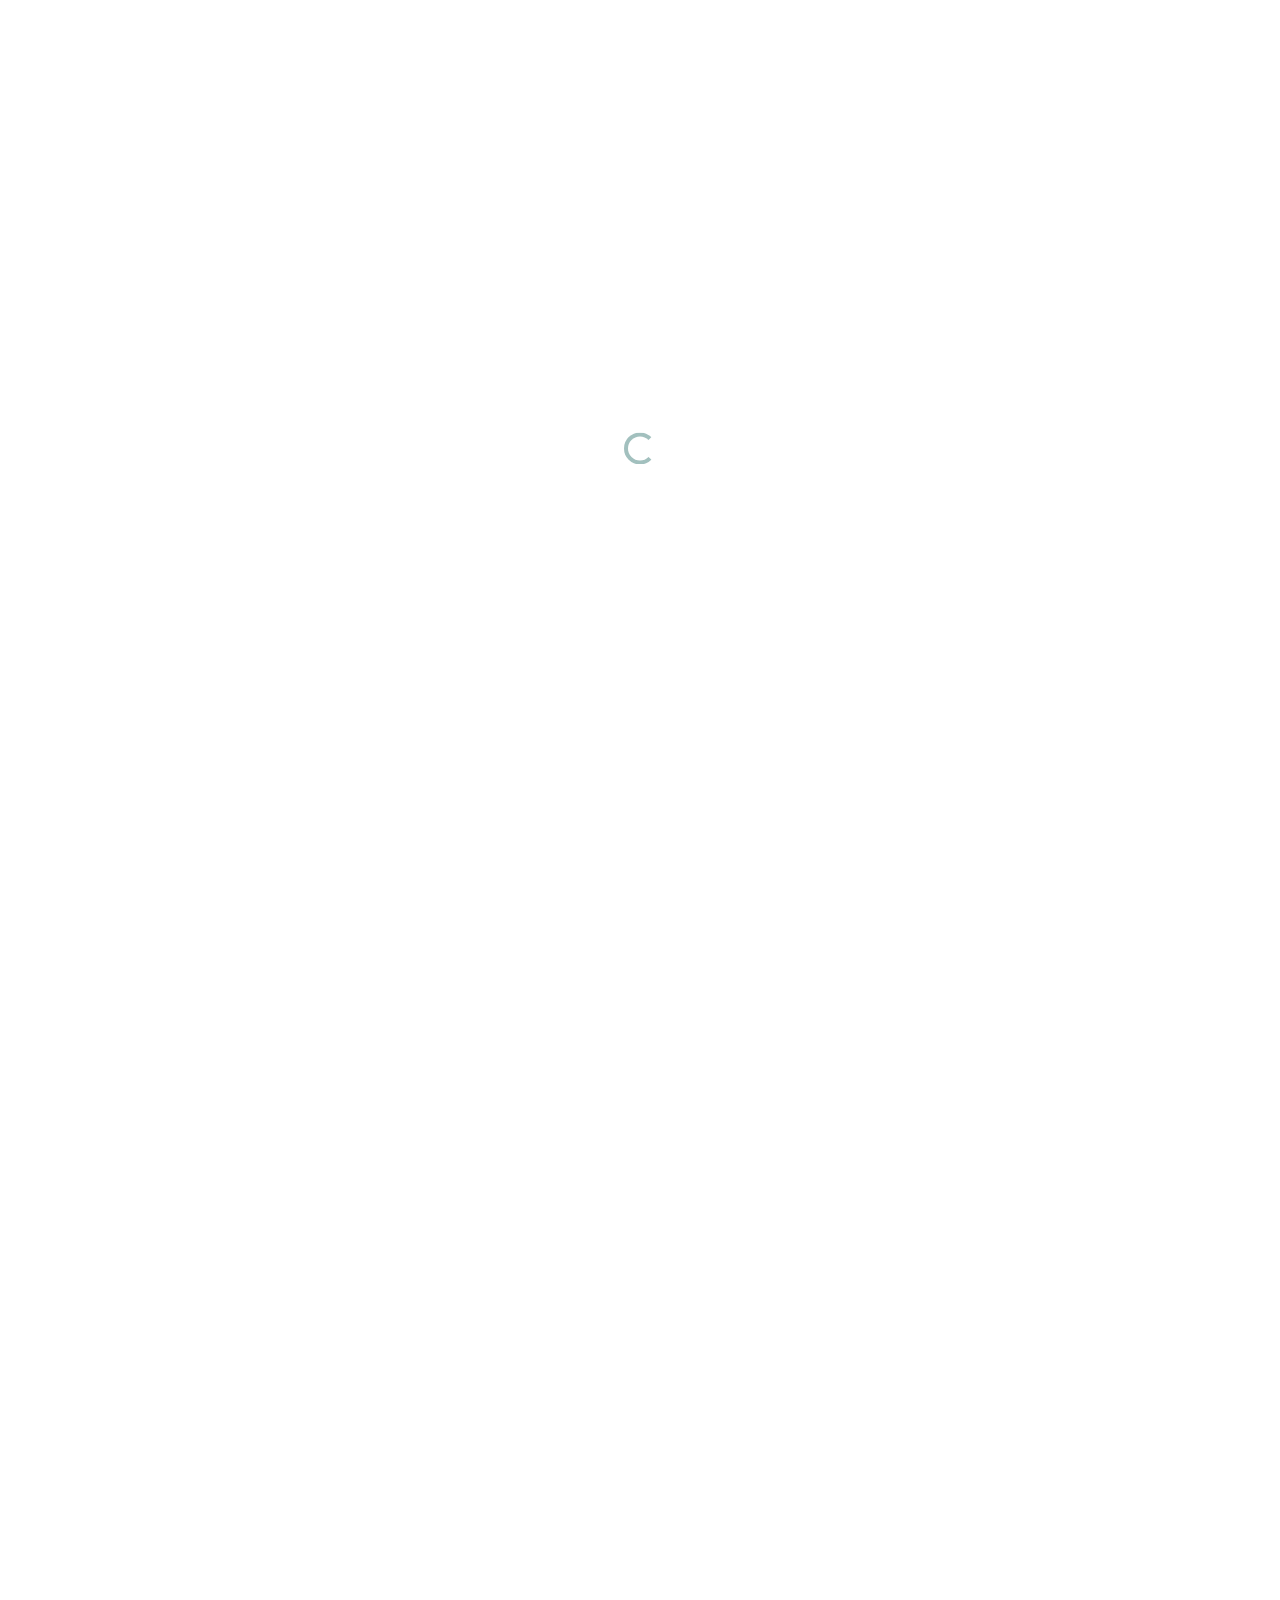
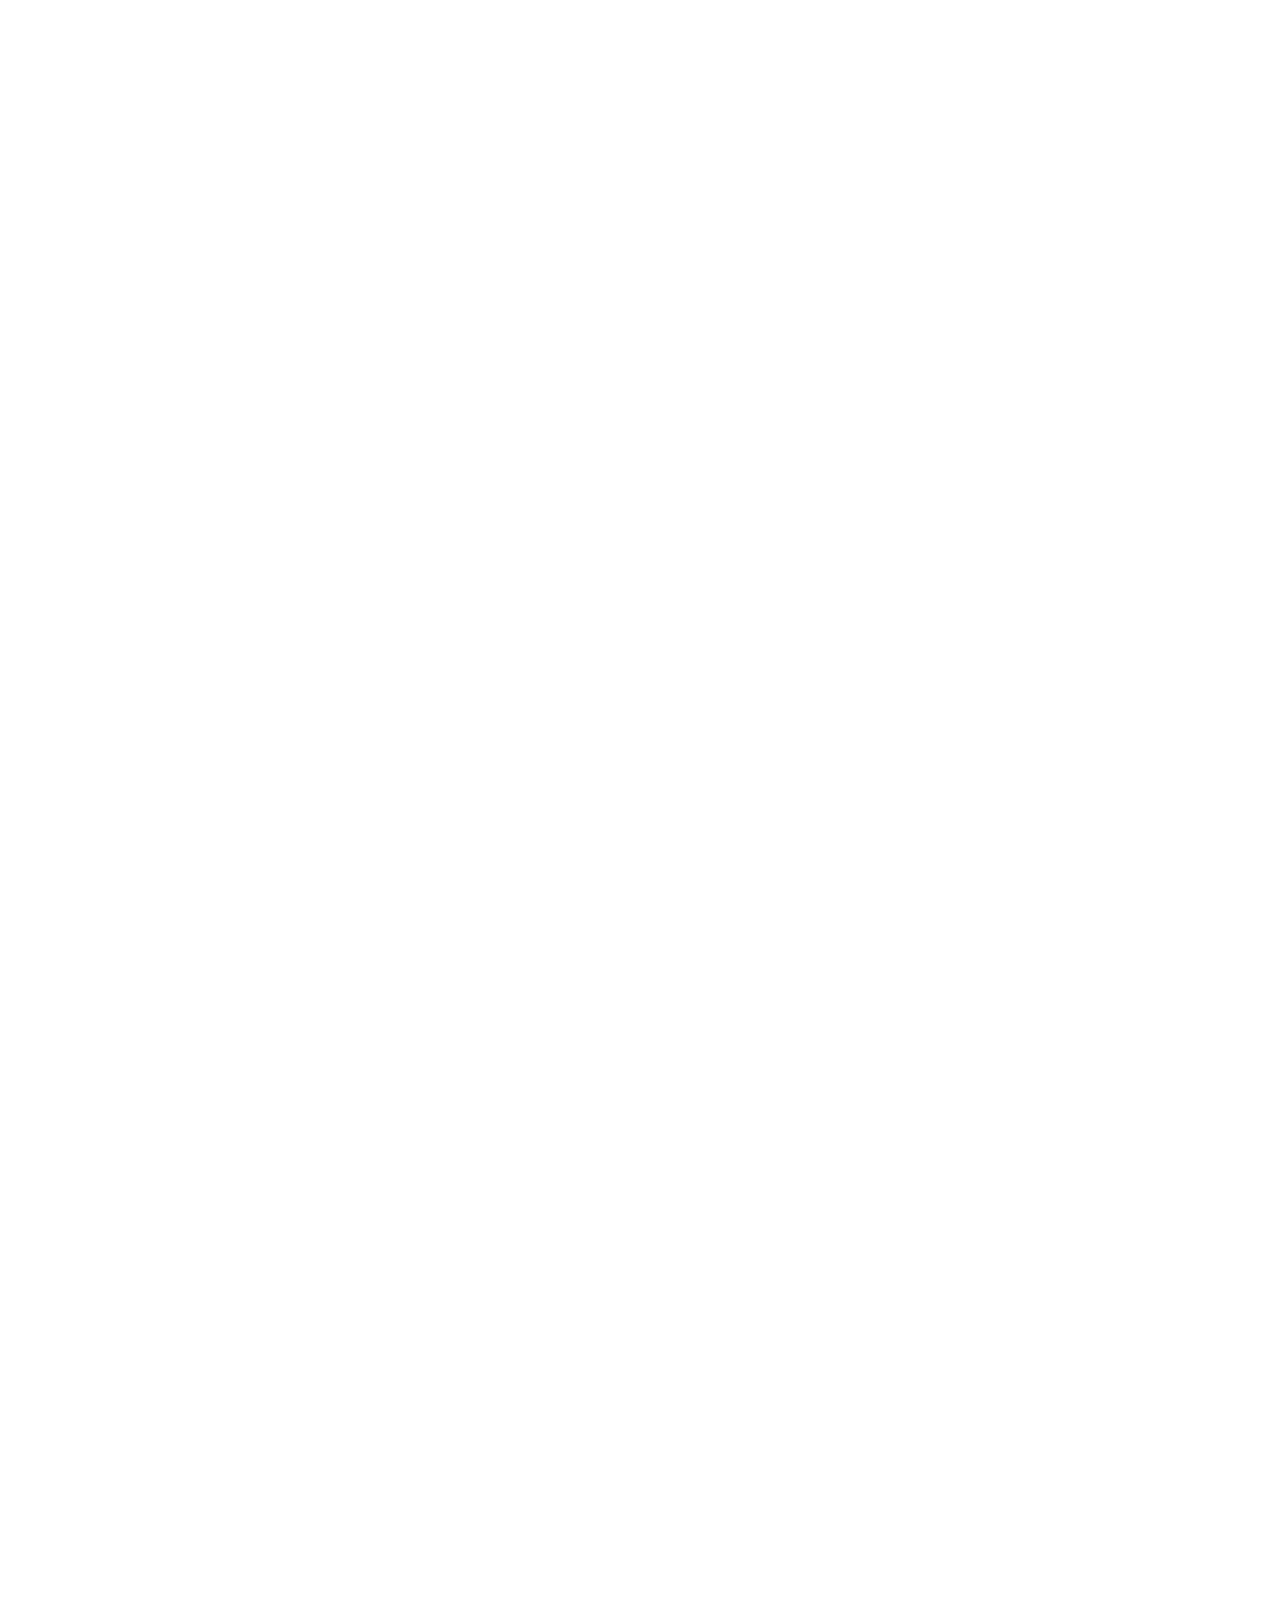
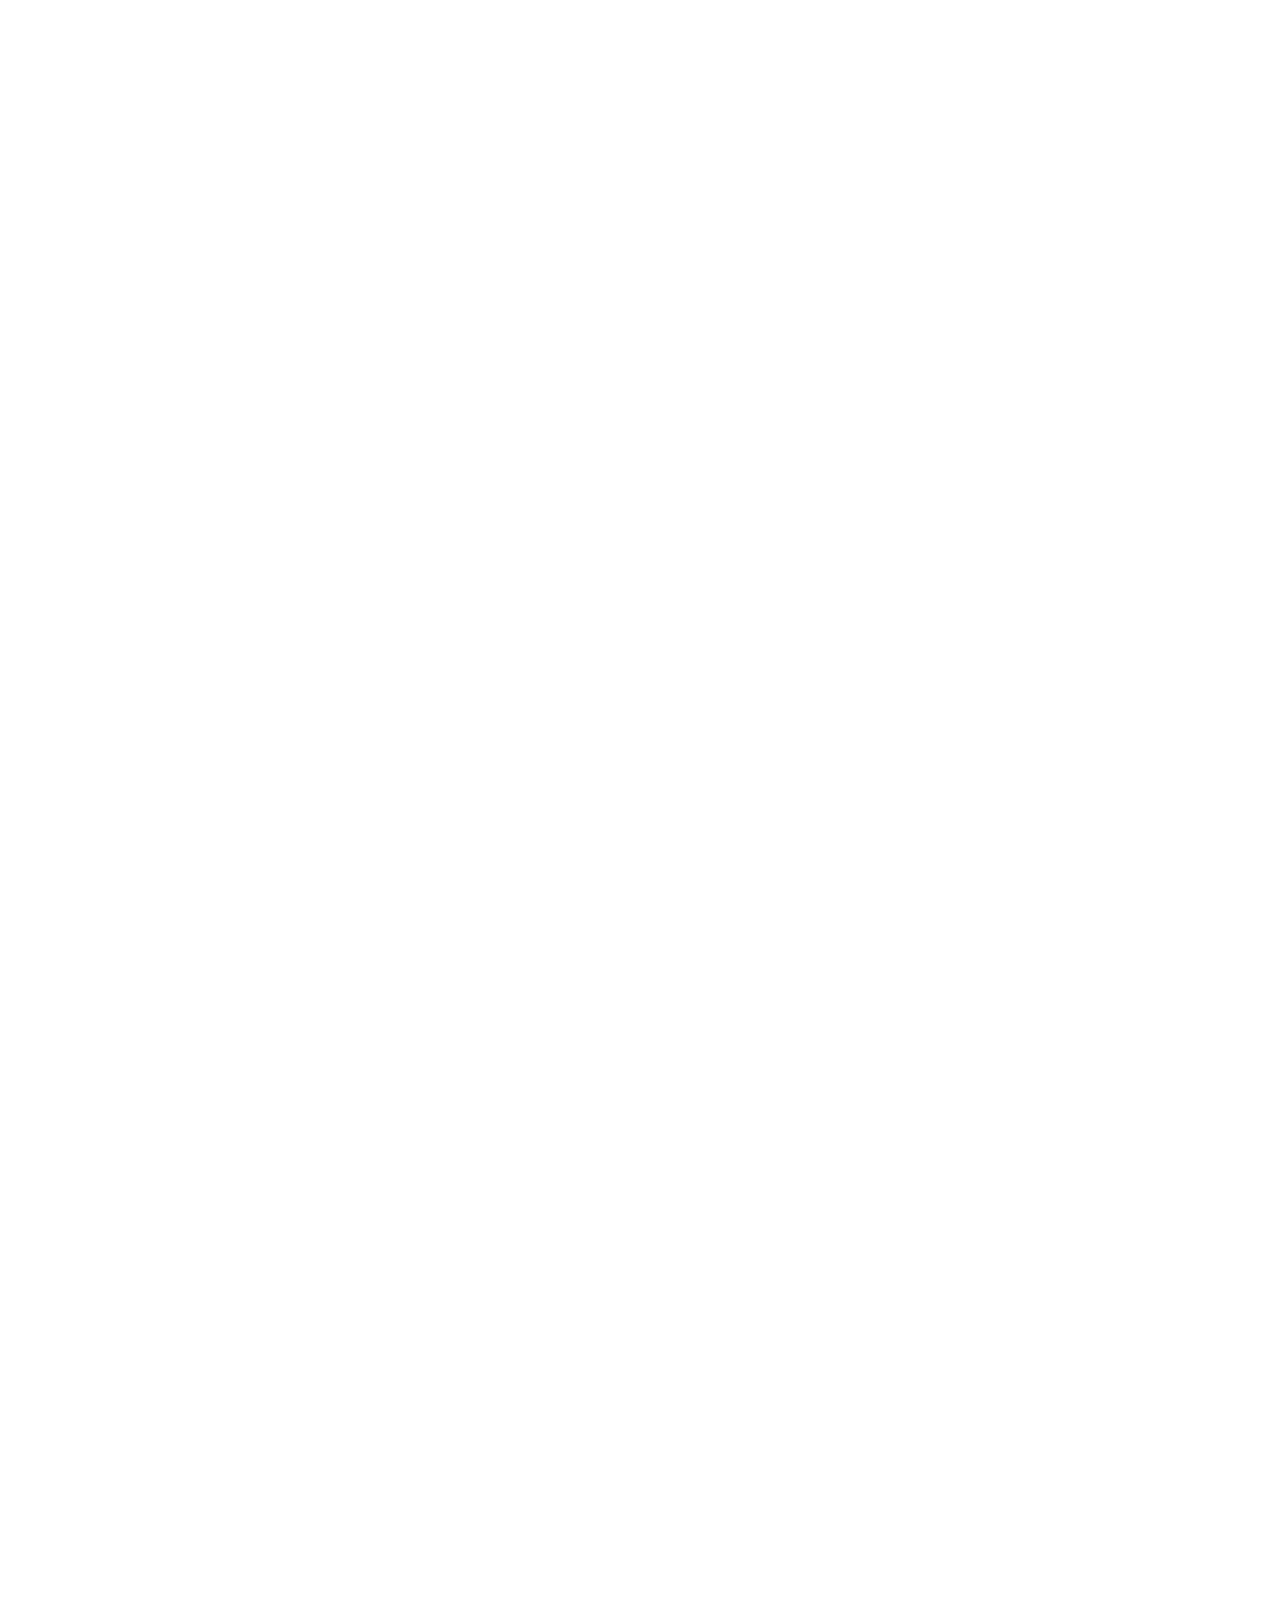
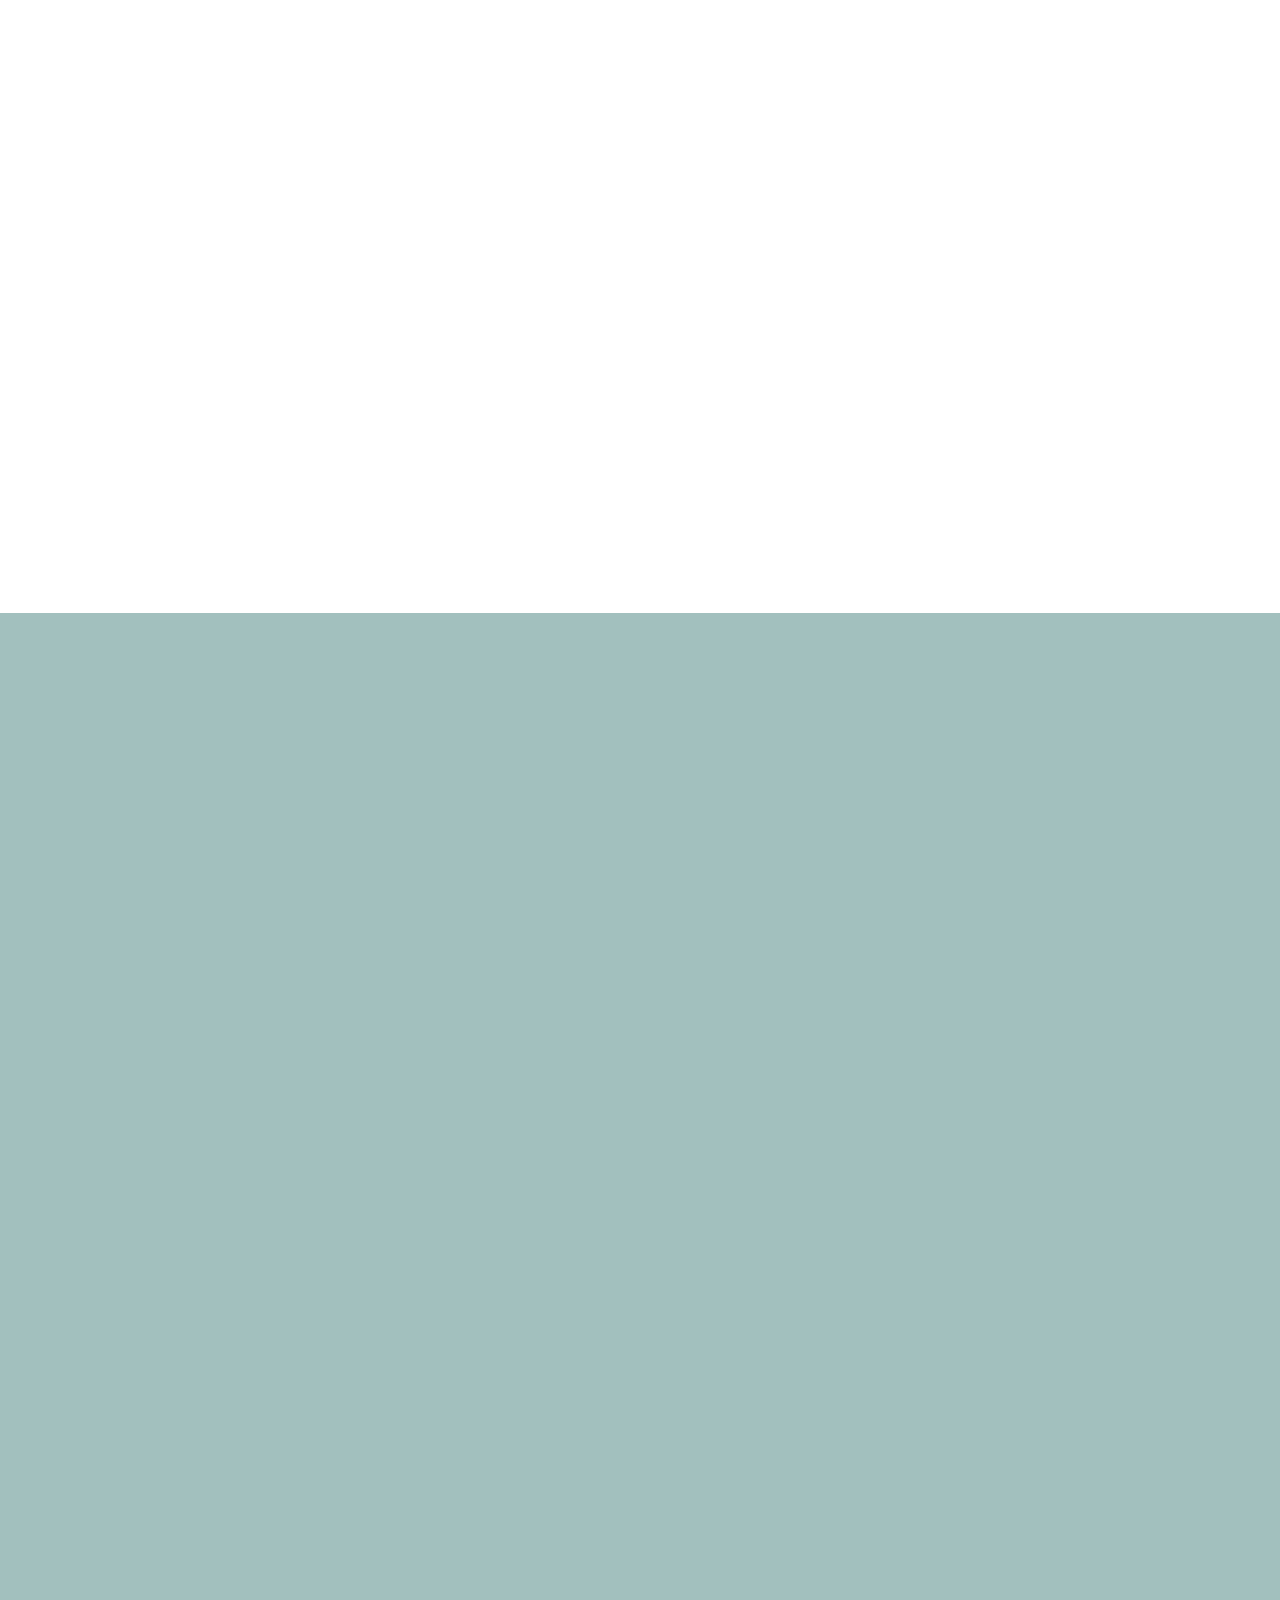
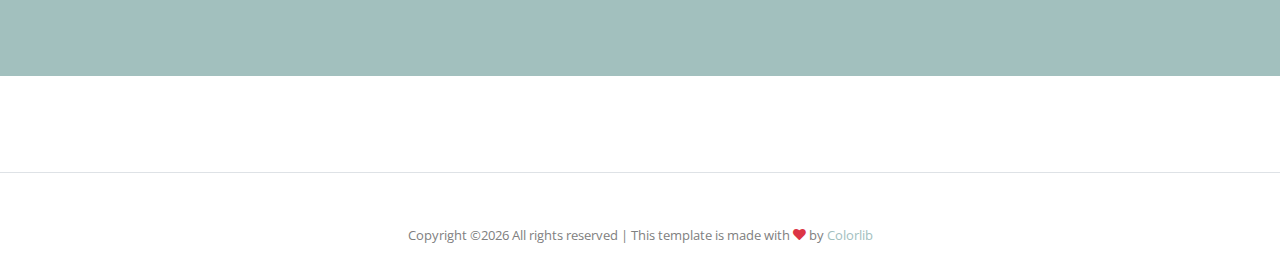
<file: page.html>
<!doctype html>
<html lang="en">
  <head>
    <title>Dogger &mdash; Website Template by Colorlib</title>
    <meta charset="utf-8">
    <meta name="viewport" content="width=device-width, initial-scale=1, shrink-to-fit=no">    
    
    <link href="https://fonts.googleapis.com/css?family=Open+Sans:300,400,700, 900|Vollkorn:400i" rel="stylesheet">
    <link rel="stylesheet" href="fonts/icomoon/style.css">

    <link rel="stylesheet" href="css/bootstrap.min.css">
    <link rel="stylesheet" href="css/jquery-ui.css">
    <link rel="stylesheet" href="css/owl.carousel.min.css">
    <link rel="stylesheet" href="css/owl.theme.default.min.css">
    <link rel="stylesheet" href="css/owl.theme.default.min.css">

    <link rel="stylesheet" href="css/jquery.fancybox.min.css">

    <link rel="stylesheet" href="css/bootstrap-datepicker.css">

    <link rel="stylesheet" href="fonts/flaticon/font/flaticon.css">

    <link rel="stylesheet" href="css/aos.css">

    <link rel="stylesheet" href="css/style.css">
    
  </head>
  <body data-spy="scroll" data-target=".site-navbar-target" data-offset="300" id="home-section">
  

  <div id="overlayer"></div>
  <div class="loader">
    <div class="spinner-border text-primary" role="status">
      <span class="sr-only">Loading...</span>
    </div>
  </div>


  <div class="site-wrap">

    <div class="site-mobile-menu site-navbar-target">
      <div class="site-mobile-menu-header">
        <div class="site-mobile-menu-close mt-3">
          <span class="icon-close2 js-menu-toggle"></span>
        </div>
      </div>
      <div class="site-mobile-menu-body"></div>
    </div>
   
    
    <header class="site-navbar js-sticky-header site-navbar-target" role="banner" >

      <div class="container">
        <div class="row align-items-center">
          
          <div class="col-6 col-xl-2">
              <h1 class="mb-0 site-logo"><a href="index.html" class="h2 mb-0">Project 2021<span class="text-primary"></span> </a></h1>
          </div>

          <div class="col-12 col-md-10 d-none d-xl-block">
            <nav class="site-navigation position-relative text-right" role="navigation">

              <ul class="site-menu main-menu js-clone-nav mr-auto d-none d-lg-block">
                <li><a href="#home-section" class="nav-link">Home</a></li>
                <li class="has-children">
                  <a href="#about-section" class="nav-link">Project</a>
                  <ul class="dropdown">
                   
                    <li><a href="#about-section" class="nav-link">Background</a></li>
		    <li><a href="#services-section" class="nav-link">Objectives</a></li>
                    <li><a href="#about-section1" class="nav-link">Methodology</a></li>
                    <li><a href="#about-section2" class="nav-link">Results</a></li>
                    <li><a href="#trainers-section" class="nav-link">Our Team</a></li>
                  
                      
                  </ul>
                </li>
                
    
      
              </ul>
            </nav>
          </div>


          <div class="col-6 d-inline-block d-xl-none ml-md-0 py-3" style="position: relative; top: 3px;"><a href="#" class="site-menu-toggle js-menu-toggle float-right"><span class="icon-menu h3"></span></a></div>

        </div>
      </div>
      
    </header>

  
    <section class="site-blocks-cover overflow-hidden bg-light">
      <div class="container">
        <div class="row">
          <div class="col-md-7 align-self-center text-center text-md-left">
            <div class="intro-text">
              <h1>Trail Mapping Solution For <span class="d-md-block">Town of Deep River</span></h1>
              <p class="mb-4">There is GIS solution for town with no GIS server capabilties<span class="d-block"></p>
            </div>
          </div>
          <div class="col-md-5 align-self-end text-center text-md-right">
            <img src="images/finaldelv.jpg" alt="Image" class="img-fluid cover-img">
          </div>
        </div>
      </div>
    </section> 
	
	 <section class="site-section" id="about-section">
      <div class="container">
        <div class="row justify-content-center" data-aos="fade-up">
          <div class="col-lg-5 align-self-center mr-auto text-left heading-section mb-5">
            
            <h2 class="text-black mb-3">Background</h2>
            <p class="lead">The Town of Deep River has a small population of approximately 5000. They have many trails, 
			but no web-based resources to navigate them.</p>
            <p class="text-muted mb-4"> The town coordinated with Fleming College to map and make information of the trails 
			more accessible and informative through cost-effective, user-friendly, and mobile accessible web application strategies. Since there 
			had not been extensive GIS work done for these trails minimal data was available from the 'County of Renfrew' to start the project. 
			Additionally, the town does not have any GIS technology server capability. Considering all of these factors, the project aimed to
			build an application with a low-cost to no-cost strategy to map Deep River trails. The web application uses Leaflet JS plugins, an open-source JavaScript library.
			To further assist the visitors of these trails, a series of cartographic maps were produced and printed in the web application.</p>
            
            
          </div>
          <div class="col-lg-6 text-left heading-section mb-5"  data-aos="fade-up" data-aos-delay="100">
		  <br>
            
              <img src="images/ON_DeepRiver.jpg" alt="Deep River" class="img-fluid">
            </a>
          </div>
        </div>
      </div>
    </section>

	<section class="site-section " id="services-section">
      <div class="container">
        <div class="row justify-content-center" data-aos="fade-up">
          <div class="col-lg-6 text-center heading-section mb-5">

            <h2 class="text-black mb-2">Objectives</h2>
     		<p class="lead"> Create <strong>printable maps</strong> aiding navigation through trails.</p>
              <p class="lead">Develop a <strong>web application</strong> with the following features:</li>
            </p>
          </div>
        </div>
   
	<div class="row">
          <div class="col-md-6 mb-4 col-lg-4" data-aos="fade-up" data-aos-delay="">
            
            <div class="block_service">
              <img src="images/icons8-low-price-96.png" alt="Image mb-5">
              <h3>Low-Cost</h3>
              <p>Low-cost web mapping solution that requires little to no maintenance.  </p>
            </div>

          </div>
          <div class="col-md-6 mb-4 col-lg-4" data-aos="fade-up"  data-aos-delay="100">
            <div class="block_service">
              <img src="images/mobile-phone.png" alt="Image mb-5">
              <h3>Mobile Friendly</h3>
              <p>Easy to use on mobile devices.  </p>
            </div>
          </div>
          <div class="col-md-6 mb-4 col-lg-4" data-aos="fade-up"  data-aos-delay="200">
            <div class="block_service">
              <img src="images/people.png" alt="Image mb-5">
              <h3>User Friendly</h3>
              <p>Simple interface that gives quick access to useful trails information. </p>
            </div>
          </div>
                   
        </div>
      </div>
    </section>	

    <section class="site-section" id="about-section1">
      <div class="container">
        <div class="row justify-content-center" data-aos="fade-up">
          <div class="col-lg-5 align-self-center mr-auto text-left heading-section mb-5">

            <h2 class="text-black mb-3">Methodology</h2>
            <p class="lead"><strong>Agile Methodology</strong></p>
              <li>Develop</li>
              <li>Test</li>
              <li>Client review</li>
	      <li>Iterate</li>
            </ul>
            
          </div>
          <div class="col-lg-6 text-left heading-section mb-5"  data-aos="fade-up" data-aos-delay="100">

              <img src="images/methodology.jpg" alt="Image" class="img-fluid">
            </a>
          </div>
        </div>
      </div>
    </section>
	  
    </section>
	<section class="site-section" id="about-section2">
      <div class="container">
        <div class="row justify-content-center" data-aos="fade-up">
          <div class="col-lg-6 text-center heading-section mb-5">
           
            <h2 class="text-black mb-2">Results</h2>
            <p>View our Final Products below: </p>
          </div>
        </div>

        <div class="row hover-1-wrap mb-5 mb-lg-0">
          <div class="col-12">
            <div class="row">
              <div class="mb-4 mb-lg-0 col-lg-6 order-lg-2" data-aos="fade-right">
                <a href="#" class="hover-1">
                  <img src="images/FourSeasons.jpg" alt="Image" class="img-fluid">
                </a>
              </div>
              <div class="col-lg-5 mr-auto text-lg-right align-self-center order-lg-1" data-aos="fade-left">
                <h2 class="text-black">Four Seasons Biking Trail </h2>
                <p class="mb-4">The first map was the Four Seasons Biking Trail Map. This is a trail
containing six loops, which are the B, H, S, D, M and DM and are used for mountain biking and walking in
the summer. This trail is of a moderate difficulty level rated 3/5 which can be seen in the upper left of the
map. This trail’s starting point is just right of Banting DR road and starts easily but progressively becomes
more difficult.</p>
                <p><a href="https://kchehbou.github.io/FourSeason.pdf" target="_blank" class="btn btn-primary">View this Map</a></p>
              </div>
            </div>
          </div>
        </div>

        <div class="row hover-1-wrap mb-5 mb-lg-0">
          <div class="col-12">
            <div class="row">
              <div class="mb-4 mb-lg-0 col-lg-6"  data-aos="fade-left">
                <a href="#" class="hover-1">
                  <img src="images/ChalkRiver.jpg" alt="Image" class="img-fluid">
                </a>
              </div>
              <div class="col-lg-5 ml-auto align-self-center"  data-aos="fade-right">
                <h2 class="text-black">Chalk River/Deep River Biking Trail</h2>
                <p class="mb-4">This is the Chalk River/Deep River Biking Trail. This is a
30 km trail primarily used for biking in the summer but can also be used as a walking trail. It is used for
snowmobiling in the winter. This is a relatively easy trail rated 2/5 and takes around two hours to complete
for intermediate and advanced travelers as seen on the left side portion of the map. This trail has two starting
points at Banting Drive and Plant Road. Its difficulty level varies across the trail, which can be seen easily
by the symbols placed.</p>
                <p><a href="https://kchehbou.github.io/ChalkRiverDeepRiver.pdf" target="_blank" class="btn btn-primary">View this Map</a></p>
              </div>
            </div>
          </div>
        </div>
		
		 <div class="row hover-1-wrap mb-5 mb-lg-0">
          <div class="col-12">
            <div class="row">
              <div class="mb-4 mb-lg-0 col-lg-6 order-lg-2" data-aos="fade-right">
                <a href="#" class="hover-1">
                  <img src="images/SilverSpoon.jpg" alt="Image" class="img-fluid">
                </a>
              </div>
              <div class="col-lg-5 mr-auto text-lg-right align-self-center order-lg-1" data-aos="fade-left">
                <h2 class="text-black">Silver Spoon Trails </h2>
                <p class="mb-4">This is the Silver Spoon Trails. These trails consist of
ten loops, which are the C, K, B, H, S, X, P, D, M and DM loop. These trails are only used in the winter,
and the Four Seasons Biking Trail loops are then used as skiing and snowmobiling trails. These trails have
a total length of 30 km, with 20 km being groomed and 10 km being natural, as seen in the upper right. The
trails located closer to the river bank are easier than the loop located on the right of Balmer Bay, which is
more challenging.
</p>
                <p><a href="https://kchehbou.github.io/SilverSpoon.pdf" target="_blank" class="btn btn-primary">View this Map</a></p>
              </div>
            </div>
          </div>
        </div>
		
		 <div class="row hover-1-wrap mb-5 mb-lg-0">
          <div class="col-12">
            <div class="row">
              <div class="mb-4 mb-lg-0 col-lg-6"  data-aos="fade-left">
                <a href="#" class="hover-1">
                  <img src="images/MountMartin.jpg" alt="Image" class="img-fluid">
                </a>
              </div>
              <div class="col-lg-5 ml-auto align-self-center"  data-aos="fade-right">
                <h2 class="text-black">Mount Martin Trail</h2>
                <p class="mb-4">This is the Mount Martin Trail.The
hillshade generated was used in this map. This trail is a 5 km trail that begins opposite the Deep River
Marina and crosses the Ottawa River into the mountainous 400 M high mountain, Mount Martin. This trail
is difficult to follow and is rated 4/5 difficulty rating on our map.</p>
                <p><a href="https://kchehbou.github.io/MountMartin.pdf"  target="_blank "class="btn btn-primary">View this Map</a></p>
              </div>
            </div>
          </div>
        </div>
        <div class="row hover-1-wrap">
          <div class="col-12">
            <div class="row">
              <div class="mb-4 mb-lg-0 col-lg-6 order-lg-2" data-aos="fade-right">
                <a href="#" class="hover-1">
                  <img src="images/Webapp.png" alt="Image" class="img-fluid">
                </a>
              </div>
              <div class="col-lg-5 mr-auto text-lg-right align-self-center order-lg-1" data-aos="fade-left">
                <h2 class="text-black">Web Application</h2>
                <p class="mb-4">The application allows users to zoom in and
out, select layers to see all the loops' name, provide the static maps in PDF version to print, and provide an
elevation profile for each trail. It works well on mobile devices and will significantly benefit locals and
tourists of the Town of Deep River.
</p>
                <p><a href="https://kchehbou.github.io/DeepRiverTrails.html" target="_blank" class="btn btn-primary">View this Application</a></p>
              </div>
            </div>
          </div>
        </div>
      </div>
    </section>
	 <section class="site-section bg-primary trainers" id="trainers-section">
      <div class="container">
        <div class="row justify-content-center" data-aos="fade-up">
          <div class="col-lg-7 text-center heading-section mb-5">
            
            <h2 class="mb-2 heading">Our Team</h2>
            <p>Professional, Hardworking, Motivated, Resourceful and Ambitious, these are just a few words that are used to describe our team. Consisting of two Cartographic Specialist and one Application Specialist from Fleming College, we are dedicated to providing your organization with the best services. 
Learn more about us below</p>
          </div>
        </div>
        <div class="row">
         
          <div class="col-md-6 mb-4 col-lg-4" data-aos="fade-up" data-aos-delay="">
            <div class="trainer">
              <figure>
              <img src="images/dogger_trainer_1.jpg" alt="Image" class="img-fluid">
              </figure>
              <div class="px-md-3">
                <h3>Ramon Boyce</h3>
                <p>Far far away, behind the word mountains, far from the countries Vokalia and Consonantia, there live the blind texts.</p>
              
              </div>
            </div>
          </div>
          <div class="col-md-6 mb-4 col-lg-4" data-aos="fade-up" data-aos-delay="100">
            <div class="trainer">
              <figure>
              <img src="images/dogger_trainer_2.jpg" alt="Image" class="img-fluid">
              </figure>
              <div class="px-md-3">
                <h3>Sharad Mainaly</h3>
                <p>Far far away, behind the word mountains, far from the countries Vokalia and Consonantia, there live the blind texts.</p>
             
              </div>
            </div>
          </div>

          <div class="col-md-6 mb-4 col-lg-4" data-aos="fade-up"  data-aos-delay="200">
            <div class="trainer">
              <figure>
              <img src="images/dogger_trainer_3.jpg" alt="Image" class="img-fluid">
              </figure>
              <div class="px-md-3">
                <h3>Kamel Chehboun</h3>
                <p>Far far away, behind the word mountains, far from the countries Vokalia and Consonantia, there live the blind texts.</p>
            
              </div>
            </div>
          </div>

        </div>
      </div>
    </section>

	
	
	
	

    
        <div class="row pt-5 mt-5 text-center">
          <div class="col-md-12">
            <div class="border-top pt-5">
              <p class="copyright"><small>
              <!-- Link back to Colorlib can't be removed. Template is licensed under CC BY 3.0. -->
            Copyright &copy;<script>document.write(new Date().getFullYear());</script> All rights reserved | This template is made with <i class="icon-heart text-danger" aria-hidden="true"></i> by <a href="https://colorlib.com" target="_blank" >Colorlib</a>
            <!-- Link back to Colorlib can't be removed. Template is licensed under CC BY 3.0. --></small></p>
        
            </div>
          </div>
          
        </div>
      </div>
    </footer>

  </div> <!-- .site-wrap -->

  <script src="js/jquery-3.3.1.min.js"></script>
  <script src="js/jquery-ui.js"></script>
  <script src="js/popper.min.js"></script>
  <script src="js/bootstrap.min.js"></script>
  <script src="js/owl.carousel.min.js"></script>
  <script src="js/jquery.countdown.min.js"></script>
  <script src="js/jquery.easing.1.3.js"></script>
  <script src="js/aos.js"></script>
  <script src="js/jquery.fancybox.min.js"></script>
  <script src="js/jquery.sticky.js"></script>
  <script src="js/isotope.pkgd.min.js"></script>

  
  <script src="js/main.js"></script>

  
  </body>
</html>
</file>
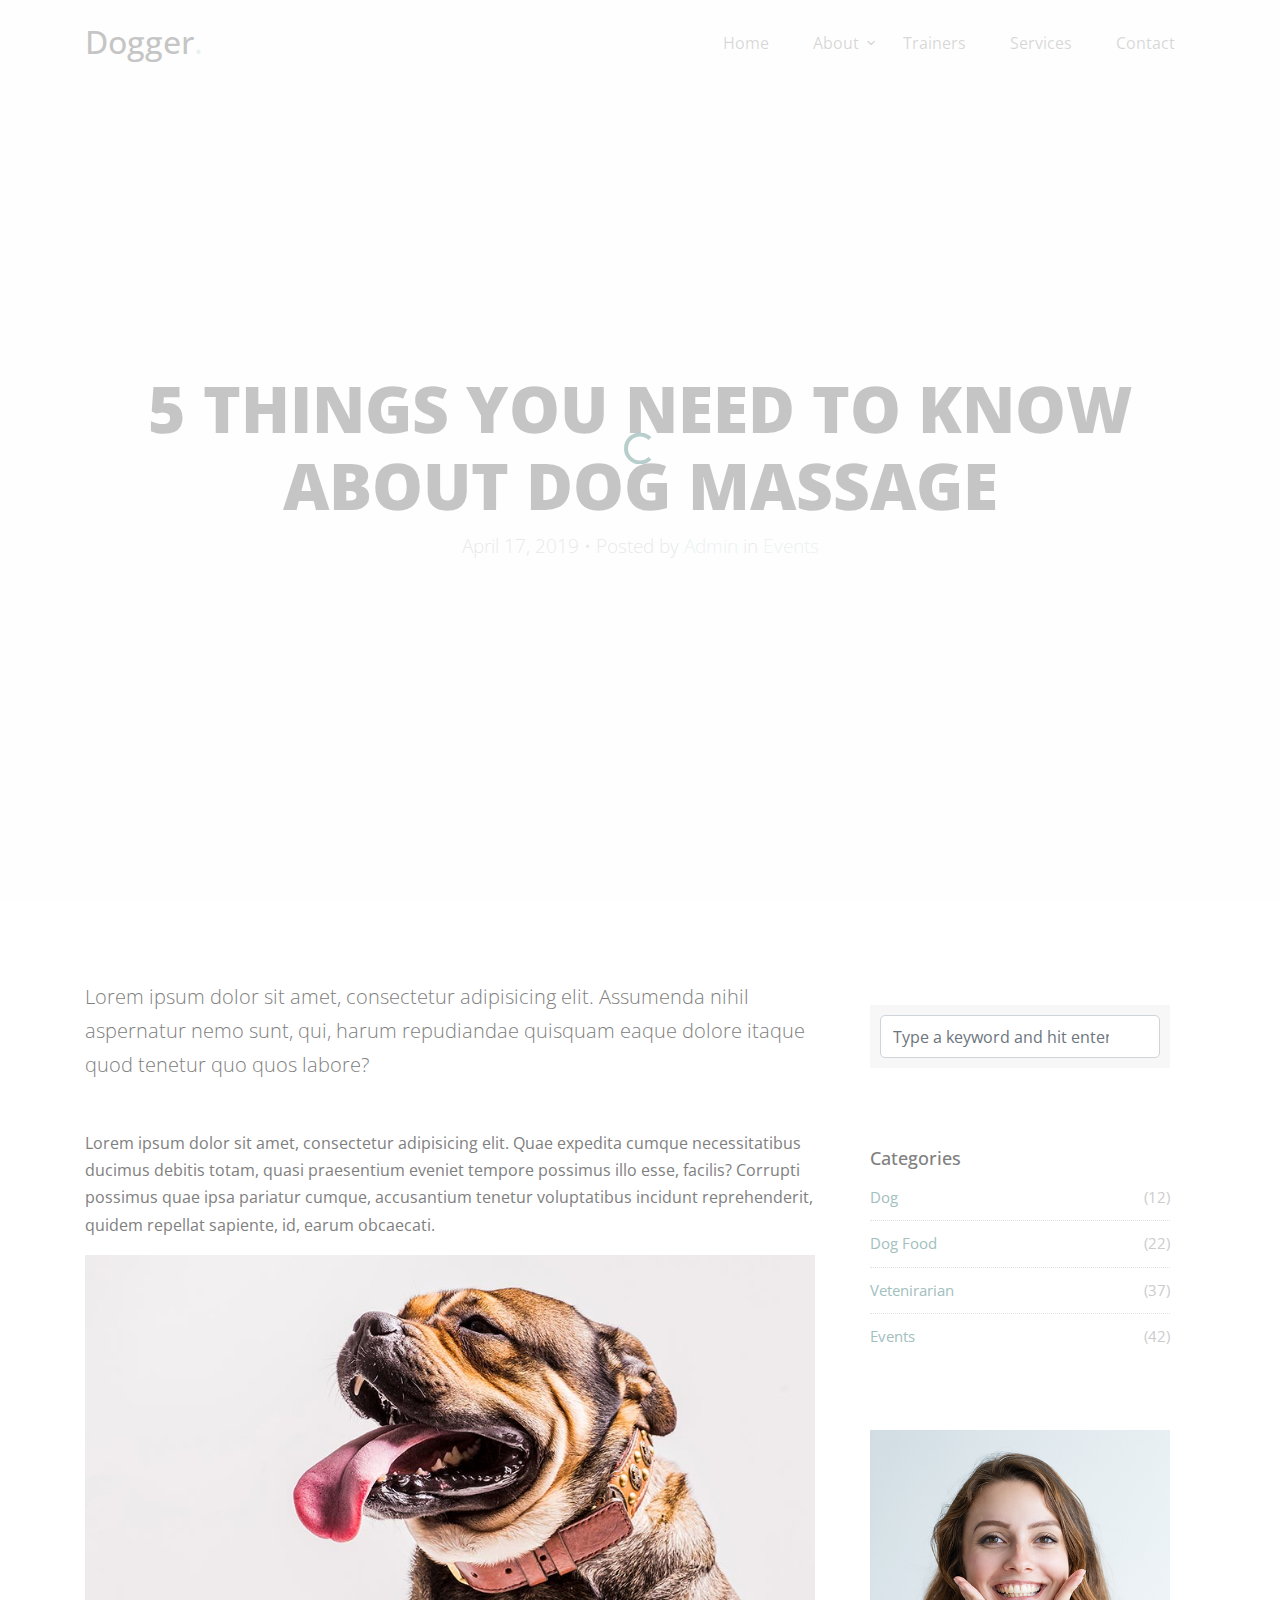
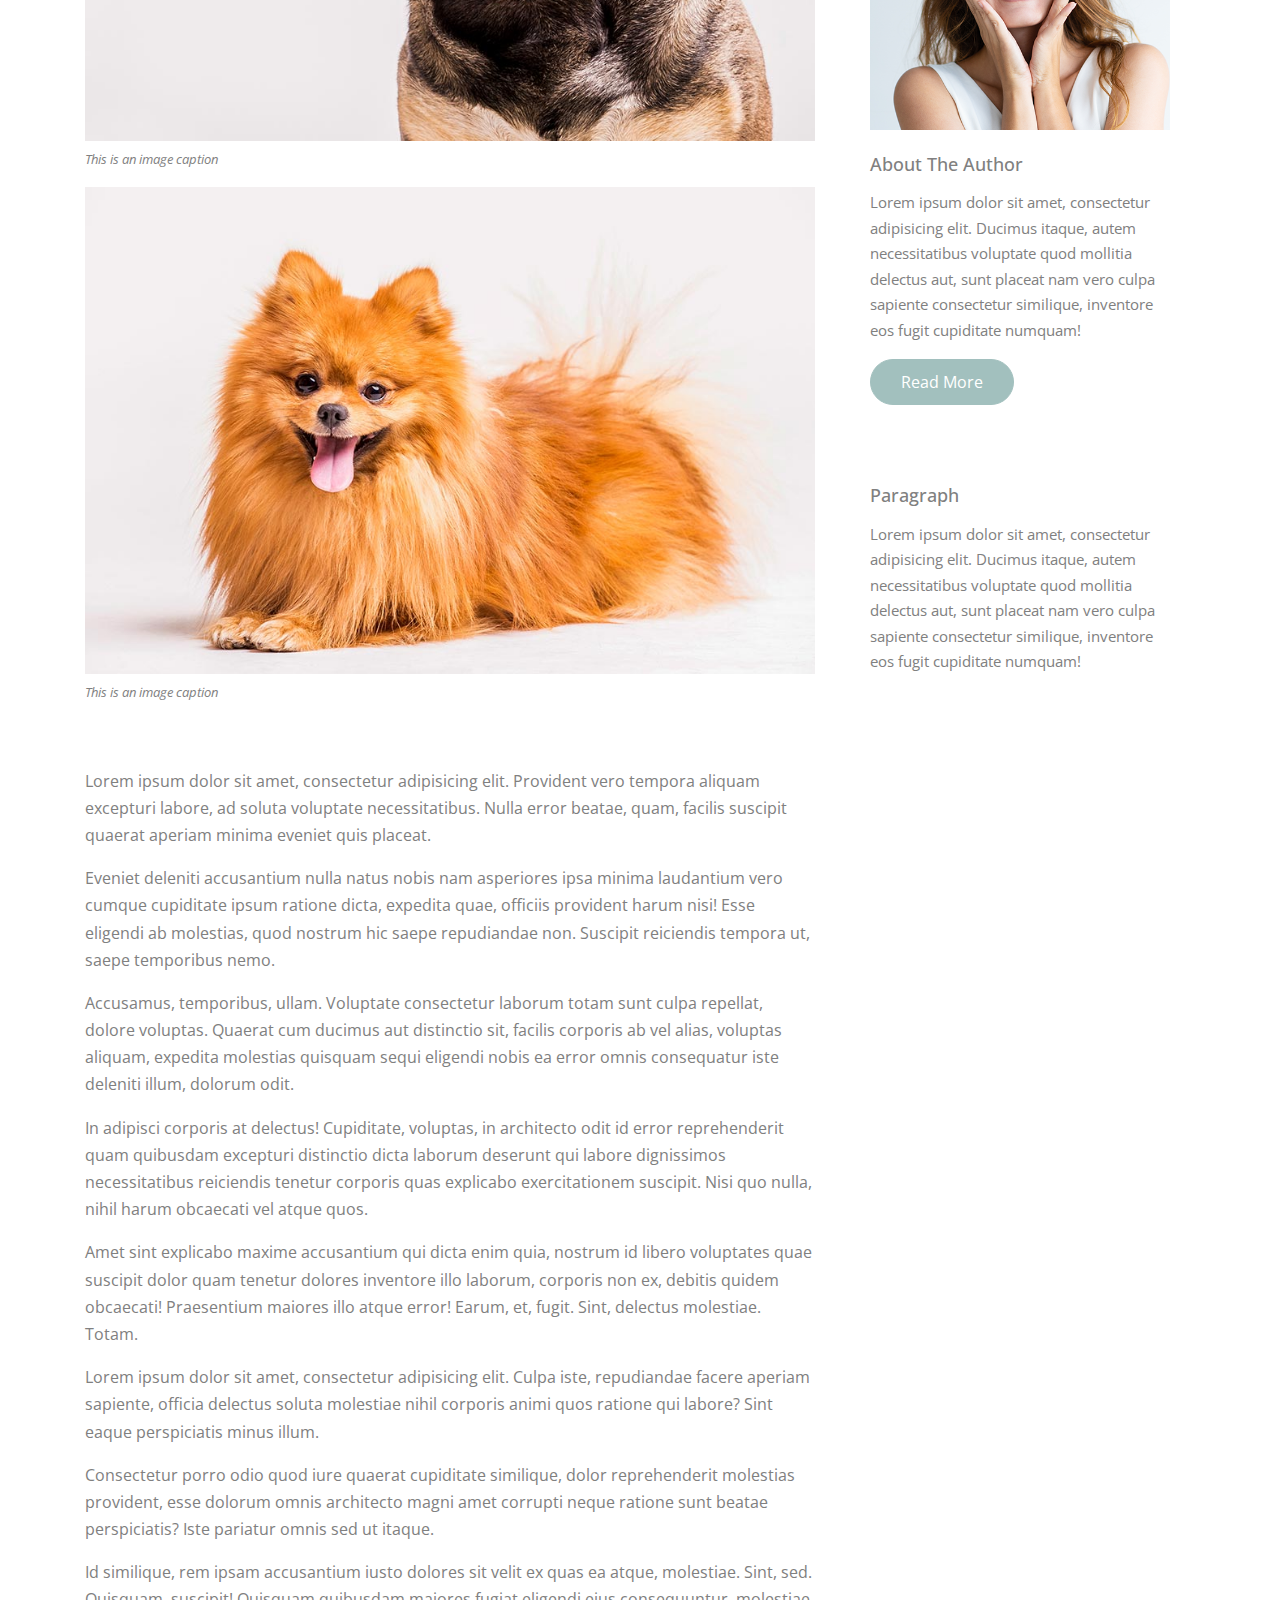
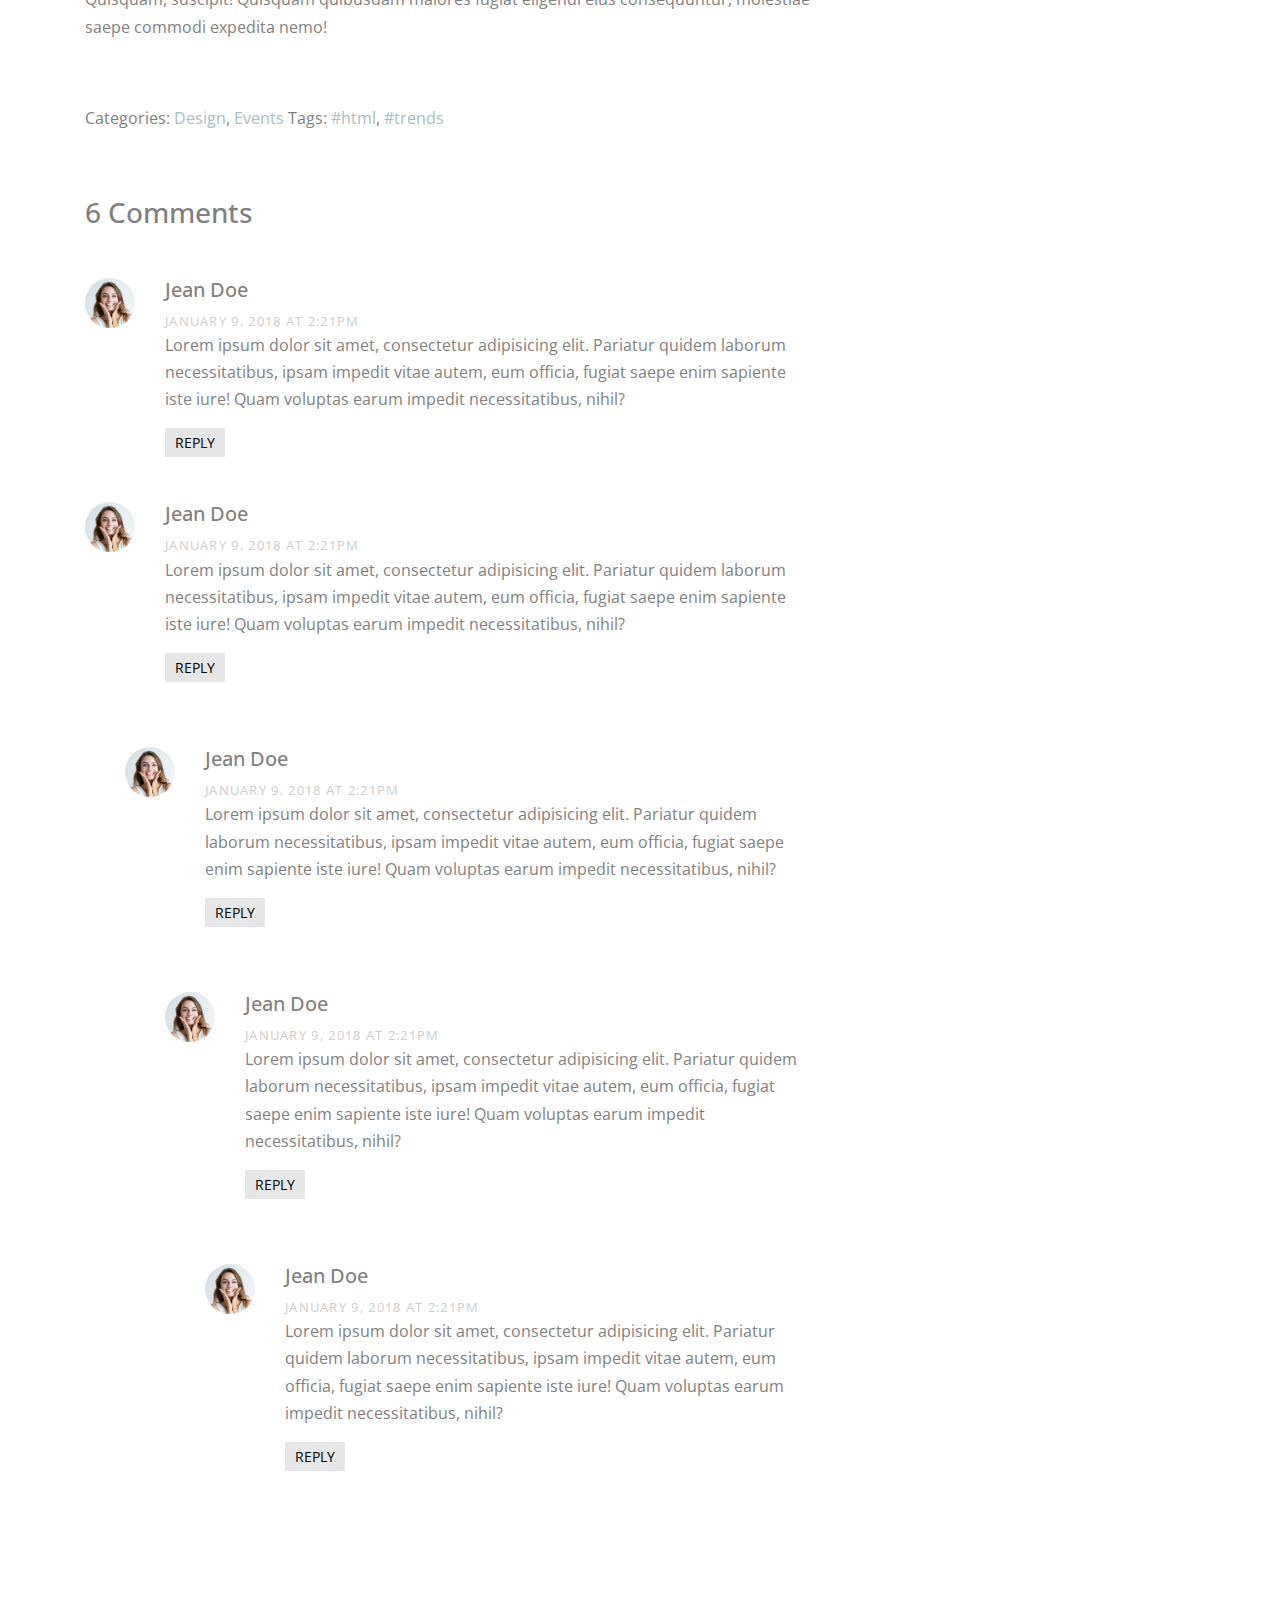
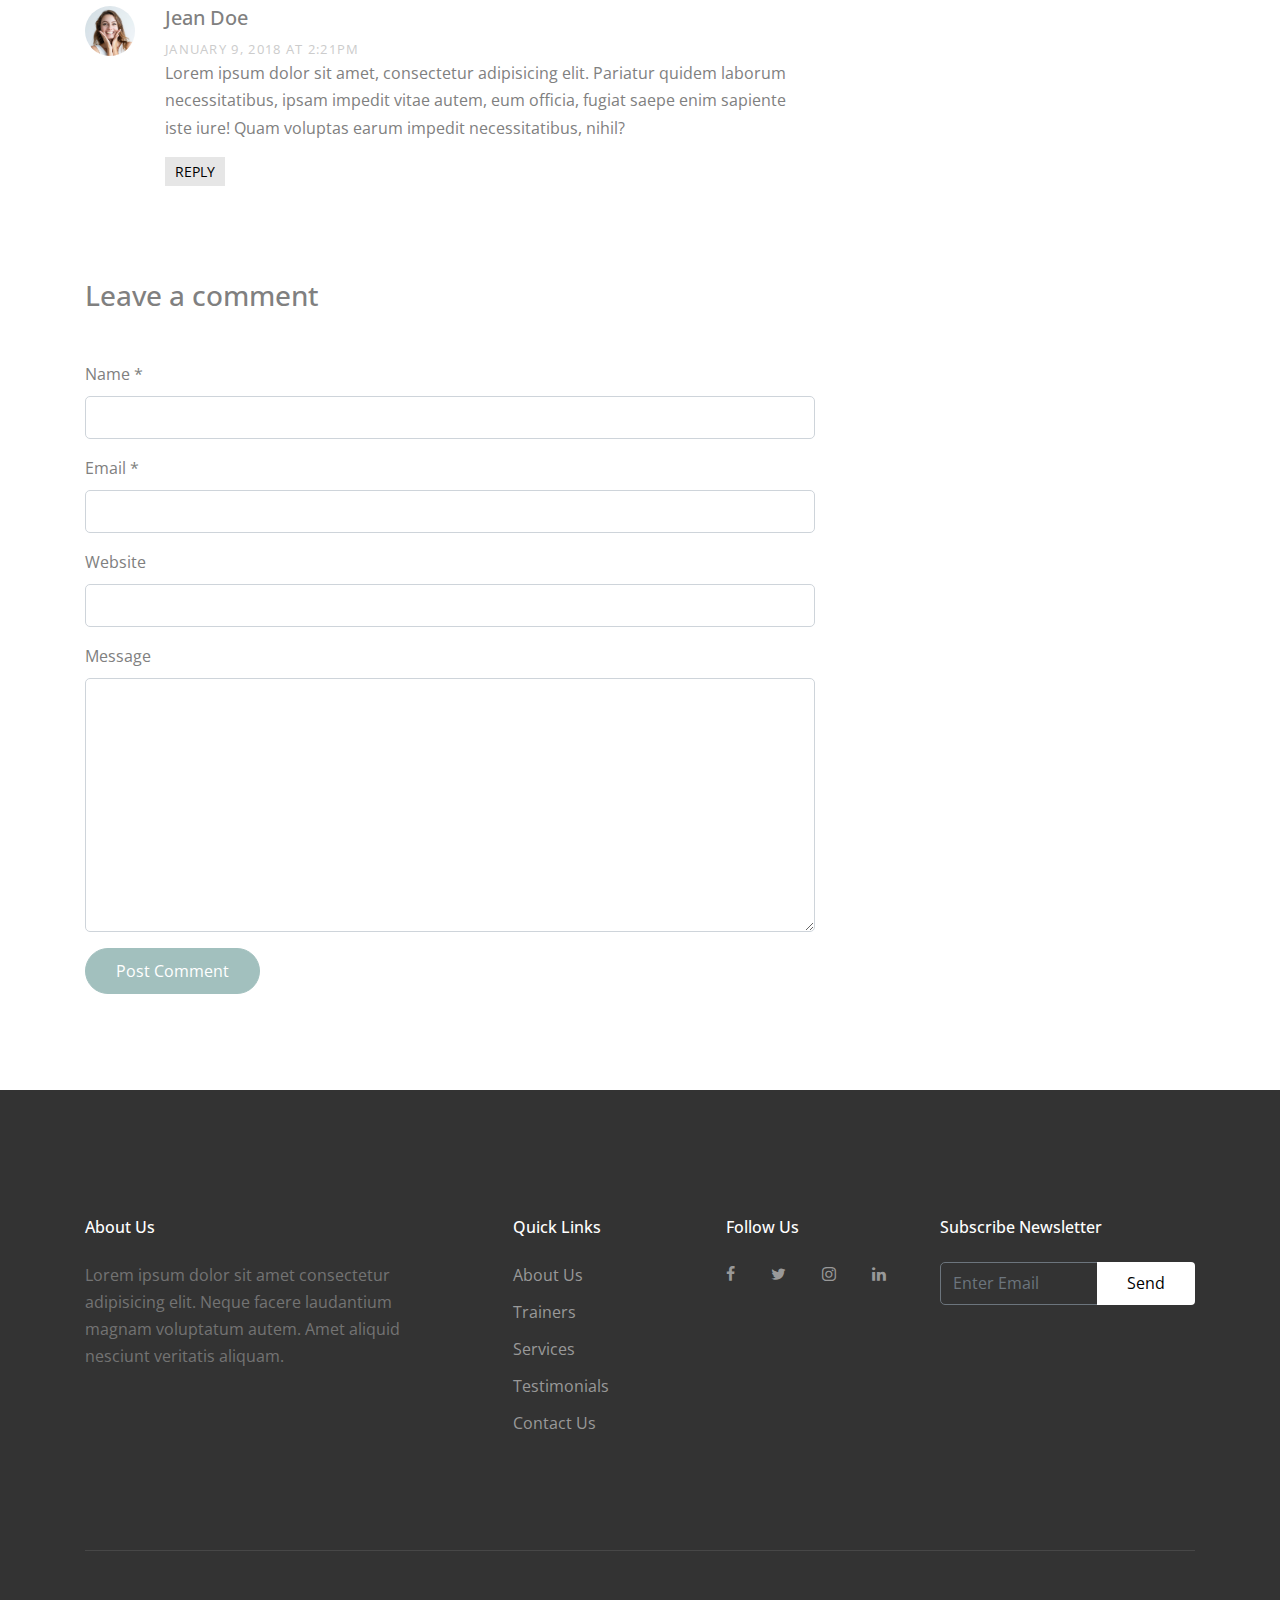
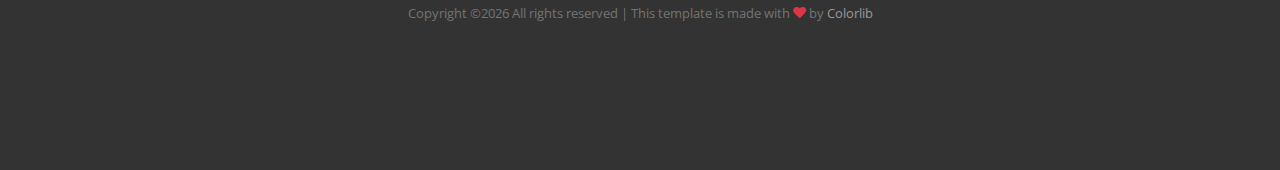
<file: single.html>
<!doctype html>
<html lang="en">
  <head>
    <title>Dogger &mdash; Website Template by Colorlib</title>
    <meta charset="utf-8">
    <meta name="viewport" content="width=device-width, initial-scale=1, shrink-to-fit=no">

    
    
    <link href="https://fonts.googleapis.com/css?family=Open+Sans:300,400,700, 900|Vollkorn:400i" rel="stylesheet">
    <link rel="stylesheet" href="fonts/icomoon/style.css">

    <link rel="stylesheet" href="css/bootstrap.min.css">
    <link rel="stylesheet" href="css/jquery-ui.css">
    <link rel="stylesheet" href="css/owl.carousel.min.css">
    <link rel="stylesheet" href="css/owl.theme.default.min.css">
    <link rel="stylesheet" href="css/owl.theme.default.min.css">

    <link rel="stylesheet" href="css/jquery.fancybox.min.css">

    <link rel="stylesheet" href="css/bootstrap-datepicker.css">

    <link rel="stylesheet" href="fonts/flaticon/font/flaticon.css">

    <link rel="stylesheet" href="css/aos.css">

    <link rel="stylesheet" href="css/style.css">
    
  </head>
  <body data-spy="scroll" data-target=".site-navbar-target" data-offset="300">
  

  <div id="overlayer"></div>
  <div class="loader">
    <div class="spinner-border text-primary" role="status">
      <span class="sr-only">Loading...</span>
    </div>
  </div>


  <div class="site-wrap">

    <div class="site-mobile-menu site-navbar-target">
      <div class="site-mobile-menu-header">
        <div class="site-mobile-menu-close mt-3">
          <span class="icon-close2 js-menu-toggle"></span>
        </div>
      </div>
      <div class="site-mobile-menu-body"></div>
    </div>
   
    
    <header class="site-navbar js-sticky-header site-navbar-target" role="banner">

      <div class="container">
        <div class="row align-items-center">
          
          <div class="col-6 col-xl-2">
            <h1 class="mb-0 site-logo"><a href="index.html" class="h2 mb-0">Dogger<span class="text-primary">.</span> </a></h1>
          </div>

          <div class="col-12 col-md-10 d-none d-xl-block">
            <nav class="site-navigation position-relative text-right" role="navigation">

              <ul class="site-menu main-menu js-clone-nav mr-auto d-none d-lg-block">
                <li><a href="index.html#home-section" class="nav-link">Home</a></li>
                <li class="has-children">
                  <a href="index.html#about-section" class="nav-link">About</a>
                  <ul class="dropdown">
                    <li><a href="index.html#trainers-section" class="nav-link">Trainers</a></li>
                    <li><a href="index.html#pricing-section" class="nav-link">Pricing</a></li>
                    <li><a href="index.html#faq-section" class="nav-link">FAQ</a></li>
                    <li><a href="index.html#testimonials-section" class="nav-link">Testimonials</a></li>
                    <li><a href="index.html#gallery-section" class="nav-link">Gallery</a></li>
                    <li><a href="index.html#blog-section" class="nav-link">Blog</a></li>
                    <li class="has-children">
                      <a href="#">More Links</a>
                      <ul class="dropdown">
                        <li><a href="#">Menu One</a></li>
                        <li><a href="#">Menu Two</a></li>
                        <li><a href="#">Menu Three</a></li>
                      </ul>
                    </li>
                  </ul>
                </li>
                
                <li><a href="index.html#trainers-section" class="nav-link">Trainers</a></li>
                <li><a href="index.html#services-section" class="nav-link">Services</a></li>
                <li><a href="index.html#contact-section" class="nav-link">Contact</a></li>
              </ul>
            </nav>
          </div>


          <div class="col-6 d-inline-block d-xl-none ml-md-0 py-3" style="position: relative; top: 3px;"><a href="#" class="site-menu-toggle js-menu-toggle float-right"><span class="icon-menu h3"></span></a></div>

        </div>
      </div>
      
    </header>

  
    <div class="site-blocks-cover bg-light" data-aos="fade">
      <div class="container">
        <div class="row align-items-center justify-content-center">
          <div class="col-md-12 mt-lg-5 text-center">
            <h1>5 Things You Need To Know About Dog Massage</h1>
            <p class="post-meta">April 17, 2019 &bull; Posted by <a href="#">Admin</a> in <a href="#">Events</a></p>
          </div>
        </div>
      </div>
    </div>  

    
    
    <section class="site-section">
      <div class="container">
        <div class="row">
          <div class="col-md-8 blog-content">

            <p class="lead mb-5">Lorem ipsum dolor sit amet, consectetur adipisicing elit. Assumenda nihil aspernatur nemo sunt, qui, harum repudiandae quisquam eaque dolore itaque quod tenetur quo quos labore?</p>
            <p>Lorem ipsum dolor sit amet, consectetur adipisicing elit. Quae expedita cumque necessitatibus ducimus debitis totam, quasi praesentium eveniet tempore possimus illo esse, facilis? Corrupti possimus quae ipsa pariatur cumque, accusantium tenetur voluptatibus incidunt reprehenderit, quidem repellat sapiente, id, earum obcaecati.</p>

            <div class="row mb-5">
              <div class="col-lg-12">
                <figure><img src="images/dogger_img_sm_1.jpg" alt="Image" class="img-fluid">
                  <figcaption>This is an image caption</figcaption></figure>
              </div>
              <div class="col-lg-12">
                <figure><img src="images/dogger_img_sm_2.jpg" alt="Image" class="img-fluid">
                  <figcaption>This is an image caption</figcaption></figure>
              </div>
            </div>
            

            <blockquote><p>Lorem ipsum dolor sit amet, consectetur adipisicing elit. Provident vero tempora aliquam excepturi labore, ad soluta voluptate necessitatibus. Nulla error beatae, quam, facilis suscipit quaerat aperiam minima eveniet quis placeat.</p></blockquote>

            <p>Eveniet deleniti accusantium nulla natus nobis nam asperiores ipsa minima laudantium vero cumque cupiditate ipsum ratione dicta, expedita quae, officiis provident harum nisi! Esse eligendi ab molestias, quod nostrum hic saepe repudiandae non. Suscipit reiciendis tempora ut, saepe temporibus nemo.</p>
            <p>Accusamus, temporibus, ullam. Voluptate consectetur laborum totam sunt culpa repellat, dolore voluptas. Quaerat cum ducimus aut distinctio sit, facilis corporis ab vel alias, voluptas aliquam, expedita molestias quisquam sequi eligendi nobis ea error omnis consequatur iste deleniti illum, dolorum odit.</p>
            <p>In adipisci corporis at delectus! Cupiditate, voluptas, in architecto odit id error reprehenderit quam quibusdam excepturi distinctio dicta laborum deserunt qui labore dignissimos necessitatibus reiciendis tenetur corporis quas explicabo exercitationem suscipit. Nisi quo nulla, nihil harum obcaecati vel atque quos.</p>
            <p>Amet sint explicabo maxime accusantium qui dicta enim quia, nostrum id libero voluptates quae suscipit dolor quam tenetur dolores inventore illo laborum, corporis non ex, debitis quidem obcaecati! Praesentium maiores illo atque error! Earum, et, fugit. Sint, delectus molestiae. Totam.</p>

            <p>Lorem ipsum dolor sit amet, consectetur adipisicing elit. Culpa iste, repudiandae facere aperiam sapiente, officia delectus soluta molestiae nihil corporis animi quos ratione qui labore? Sint eaque perspiciatis minus illum.</p>
            <p>Consectetur porro odio quod iure quaerat cupiditate similique, dolor reprehenderit molestias provident, esse dolorum omnis architecto magni amet corrupti neque ratione sunt beatae perspiciatis? Iste pariatur omnis sed ut itaque.</p>
            <p>Id similique, rem ipsam accusantium iusto dolores sit velit ex quas ea atque, molestiae. Sint, sed. Quisquam, suscipit! Quisquam quibusdam maiores fugiat eligendi eius consequuntur, molestiae saepe commodi expedita nemo!</p>
            <div class="pt-5">
              <p>Categories:  <a href="#">Design</a>, <a href="#">Events</a>  Tags: <a href="#">#html</a>, <a href="#">#trends</a></p>
            </div>


            <div class="pt-5">
              <h3 class="mb-5">6 Comments</h3>
              <ul class="comment-list">
                <li class="comment">
                  <div class="vcard bio">
                    <img src="images/person_1.jpg" alt="Image">
                  </div>
                  <div class="comment-body">
                    <h3>Jean Doe</h3>
                    <div class="meta">January 9, 2018 at 2:21pm</div>
                    <p>Lorem ipsum dolor sit amet, consectetur adipisicing elit. Pariatur quidem laborum necessitatibus, ipsam impedit vitae autem, eum officia, fugiat saepe enim sapiente iste iure! Quam voluptas earum impedit necessitatibus, nihil?</p>
                    <p><a href="#" class="reply">Reply</a></p>
                  </div>
                </li>

                <li class="comment">
                  <div class="vcard bio">
                    <img src="images/person_1.jpg" alt="Image placeholder">
                  </div>
                  <div class="comment-body">
                    <h3>Jean Doe</h3>
                    <div class="meta">January 9, 2018 at 2:21pm</div>
                    <p>Lorem ipsum dolor sit amet, consectetur adipisicing elit. Pariatur quidem laborum necessitatibus, ipsam impedit vitae autem, eum officia, fugiat saepe enim sapiente iste iure! Quam voluptas earum impedit necessitatibus, nihil?</p>
                    <p><a href="#" class="reply">Reply</a></p>
                  </div>

                  <ul class="children">
                    <li class="comment">
                      <div class="vcard bio">
                        <img src="images/person_1.jpg" alt="Image placeholder">
                      </div>
                      <div class="comment-body">
                        <h3>Jean Doe</h3>
                        <div class="meta">January 9, 2018 at 2:21pm</div>
                        <p>Lorem ipsum dolor sit amet, consectetur adipisicing elit. Pariatur quidem laborum necessitatibus, ipsam impedit vitae autem, eum officia, fugiat saepe enim sapiente iste iure! Quam voluptas earum impedit necessitatibus, nihil?</p>
                        <p><a href="#" class="reply">Reply</a></p>
                      </div>


                      <ul class="children">
                        <li class="comment">
                          <div class="vcard bio">
                            <img src="images/person_1.jpg" alt="Image placeholder">
                          </div>
                          <div class="comment-body">
                            <h3>Jean Doe</h3>
                            <div class="meta">January 9, 2018 at 2:21pm</div>
                            <p>Lorem ipsum dolor sit amet, consectetur adipisicing elit. Pariatur quidem laborum necessitatibus, ipsam impedit vitae autem, eum officia, fugiat saepe enim sapiente iste iure! Quam voluptas earum impedit necessitatibus, nihil?</p>
                            <p><a href="#" class="reply">Reply</a></p>
                          </div>

                            <ul class="children">
                              <li class="comment">
                                <div class="vcard bio">
                                  <img src="images/person_1.jpg" alt="Image placeholder">
                                </div>
                                <div class="comment-body">
                                  <h3>Jean Doe</h3>
                                  <div class="meta">January 9, 2018 at 2:21pm</div>
                                  <p>Lorem ipsum dolor sit amet, consectetur adipisicing elit. Pariatur quidem laborum necessitatibus, ipsam impedit vitae autem, eum officia, fugiat saepe enim sapiente iste iure! Quam voluptas earum impedit necessitatibus, nihil?</p>
                                  <p><a href="#" class="reply">Reply</a></p>
                                </div>
                              </li>
                            </ul>
                        </li>
                      </ul>
                    </li>
                  </ul>
                </li>

                <li class="comment">
                  <div class="vcard bio">
                    <img src="images/person_1.jpg" alt="Image placeholder">
                  </div>
                  <div class="comment-body">
                    <h3>Jean Doe</h3>
                    <div class="meta">January 9, 2018 at 2:21pm</div>
                    <p>Lorem ipsum dolor sit amet, consectetur adipisicing elit. Pariatur quidem laborum necessitatibus, ipsam impedit vitae autem, eum officia, fugiat saepe enim sapiente iste iure! Quam voluptas earum impedit necessitatibus, nihil?</p>
                    <p><a href="#" class="reply">Reply</a></p>
                  </div>
                </li>
              </ul>
              <!-- END comment-list -->
              
              <div class="comment-form-wrap pt-5">
                <h3 class="mb-5">Leave a comment</h3>
                <form action="#" class="">
                  <div class="form-group">
                    <label for="name">Name *</label>
                    <input type="text" class="form-control" id="name">
                  </div>
                  <div class="form-group">
                    <label for="email">Email *</label>
                    <input type="email" class="form-control" id="email">
                  </div>
                  <div class="form-group">
                    <label for="website">Website</label>
                    <input type="url" class="form-control" id="website">
                  </div>

                  <div class="form-group">
                    <label for="message">Message</label>
                    <textarea name="" id="message" cols="30" rows="10" class="form-control"></textarea>
                  </div>
                  <div class="form-group">
                    <input type="submit" value="Post Comment" class="btn btn-primary">
                  </div>

                </form>
              </div>
            </div>

          </div>
          <div class="col-md-4 sidebar">
            <div class="sidebar-box">
              <form action="#" class="search-form">
                <div class="form-group">
                  <span class="icon fa fa-search"></span>
                  <input type="text" class="form-control" placeholder="Type a keyword and hit enter">
                </div>
              </form>
            </div>
            <div class="sidebar-box">
              <div class="categories">
                <h3>Categories</h3>
                <li><a href="#">Dog <span>(12)</span></a></li>
                <li><a href="#">Dog Food <span>(22)</span></a></li>
                <li><a href="#">Vetenirarian <span>(37)</span></a></li>
                <li><a href="#">Events<span>(42)</span></a></li>
              </div>
            </div>
            <div class="sidebar-box">
              <img src="images/person_1.jpg" alt="Image placeholder" class="img-fluid mb-4">
              <h3>About The Author</h3>
              <p>Lorem ipsum dolor sit amet, consectetur adipisicing elit. Ducimus itaque, autem necessitatibus voluptate quod mollitia delectus aut, sunt placeat nam vero culpa sapiente consectetur similique, inventore eos fugit cupiditate numquam!</p>
              <p><a href="#" class="btn btn-primary btn-sm">Read More</a></p>
            </div>

            <div class="sidebar-box">
              <h3>Paragraph</h3>
              <p>Lorem ipsum dolor sit amet, consectetur adipisicing elit. Ducimus itaque, autem necessitatibus voluptate quod mollitia delectus aut, sunt placeat nam vero culpa sapiente consectetur similique, inventore eos fugit cupiditate numquam!</p>
            </div>
          </div>
        </div>
      </div>
    </section>
    
    
    <footer class="site-footer">
      <div class="container">
        <div class="row">
          <div class="col-md-9">
            <div class="row">
              <div class="col-md-5">
                <h2 class="footer-heading mb-4">About Us</h2>
                <p>Lorem ipsum dolor sit amet consectetur adipisicing elit. Neque facere laudantium magnam voluptatum autem. Amet aliquid nesciunt veritatis aliquam.</p>
              </div>
              <div class="col-md-3 ml-auto">
                <h2 class="footer-heading mb-4">Quick Links</h2>
                <ul class="list-unstyled">
                  <li><a href="#about-section" class="smoothscroll">About Us</a></li>
                  <li><a href="#trainers-section" class="smoothscroll">Trainers</a></li>
                  <li><a href="#services-section" class="smoothscroll">Services</a></li>
                  <li><a href="#testimonials-section" class="smoothscroll">Testimonials</a></li>
                  <li><a href="#contact-section" class="smoothscroll">Contact Us</a></li>
                </ul>
              </div>
              <div class="col-md-3">
                <h2 class="footer-heading mb-4">Follow Us</h2>
                <a href="#" class="pl-0 pr-3"><span class="icon-facebook"></span></a>
                <a href="#" class="pl-3 pr-3"><span class="icon-twitter"></span></a>
                <a href="#" class="pl-3 pr-3"><span class="icon-instagram"></span></a>
                <a href="#" class="pl-3 pr-3"><span class="icon-linkedin"></span></a>
              </div>
            </div>
          </div>
          <div class="col-md-3">
            <h2 class="footer-heading mb-4">Subscribe Newsletter</h2>
            <form action="#" method="post" class="footer-subscribe">
              <div class="input-group mb-3">
                <input type="text" class="form-control border-secondary text-white bg-transparent" placeholder="Enter Email" aria-label="Enter Email" aria-describedby="button-addon2">
                <div class="input-group-append">
                  <button class="btn btn-primary text-black" type="button" id="button-addon2">Send</button>
                </div>
              </div>
            </form>
          </div>
        </div>
        <div class="row pt-5 mt-5 text-center">
          <div class="col-md-12">
            <div class="border-top pt-5">
              <p class="copyright"><small>
              <!-- Link back to Colorlib can't be removed. Template is licensed under CC BY 3.0. -->
            Copyright &copy;<script>document.write(new Date().getFullYear());</script> All rights reserved | This template is made with <i class="icon-heart text-danger" aria-hidden="true"></i> by <a href="https://colorlib.com" target="_blank" >Colorlib</a>
            <!-- Link back to Colorlib can't be removed. Template is licensed under CC BY 3.0. --></small></p>
        
            </div>
          </div>
          
        </div>
      </div>
    </footer>

  </div> <!-- .site-wrap -->

  <script src="js/jquery-3.3.1.min.js"></script>
  <script src="js/jquery-ui.js"></script>
  <script src="js/popper.min.js"></script>
  <script src="js/bootstrap.min.js"></script>
  <script src="js/owl.carousel.min.js"></script>
  <script src="js/jquery.countdown.min.js"></script>
  <script src="js/jquery.easing.1.3.js"></script>
  <script src="js/aos.js"></script>
  <script src="js/jquery.fancybox.min.js"></script>
  <script src="js/jquery.sticky.js"></script>
  <script src="js/isotope.pkgd.min.js"></script>

  
  <script src="js/main.js"></script>

  
  </body>
</html>
</file>
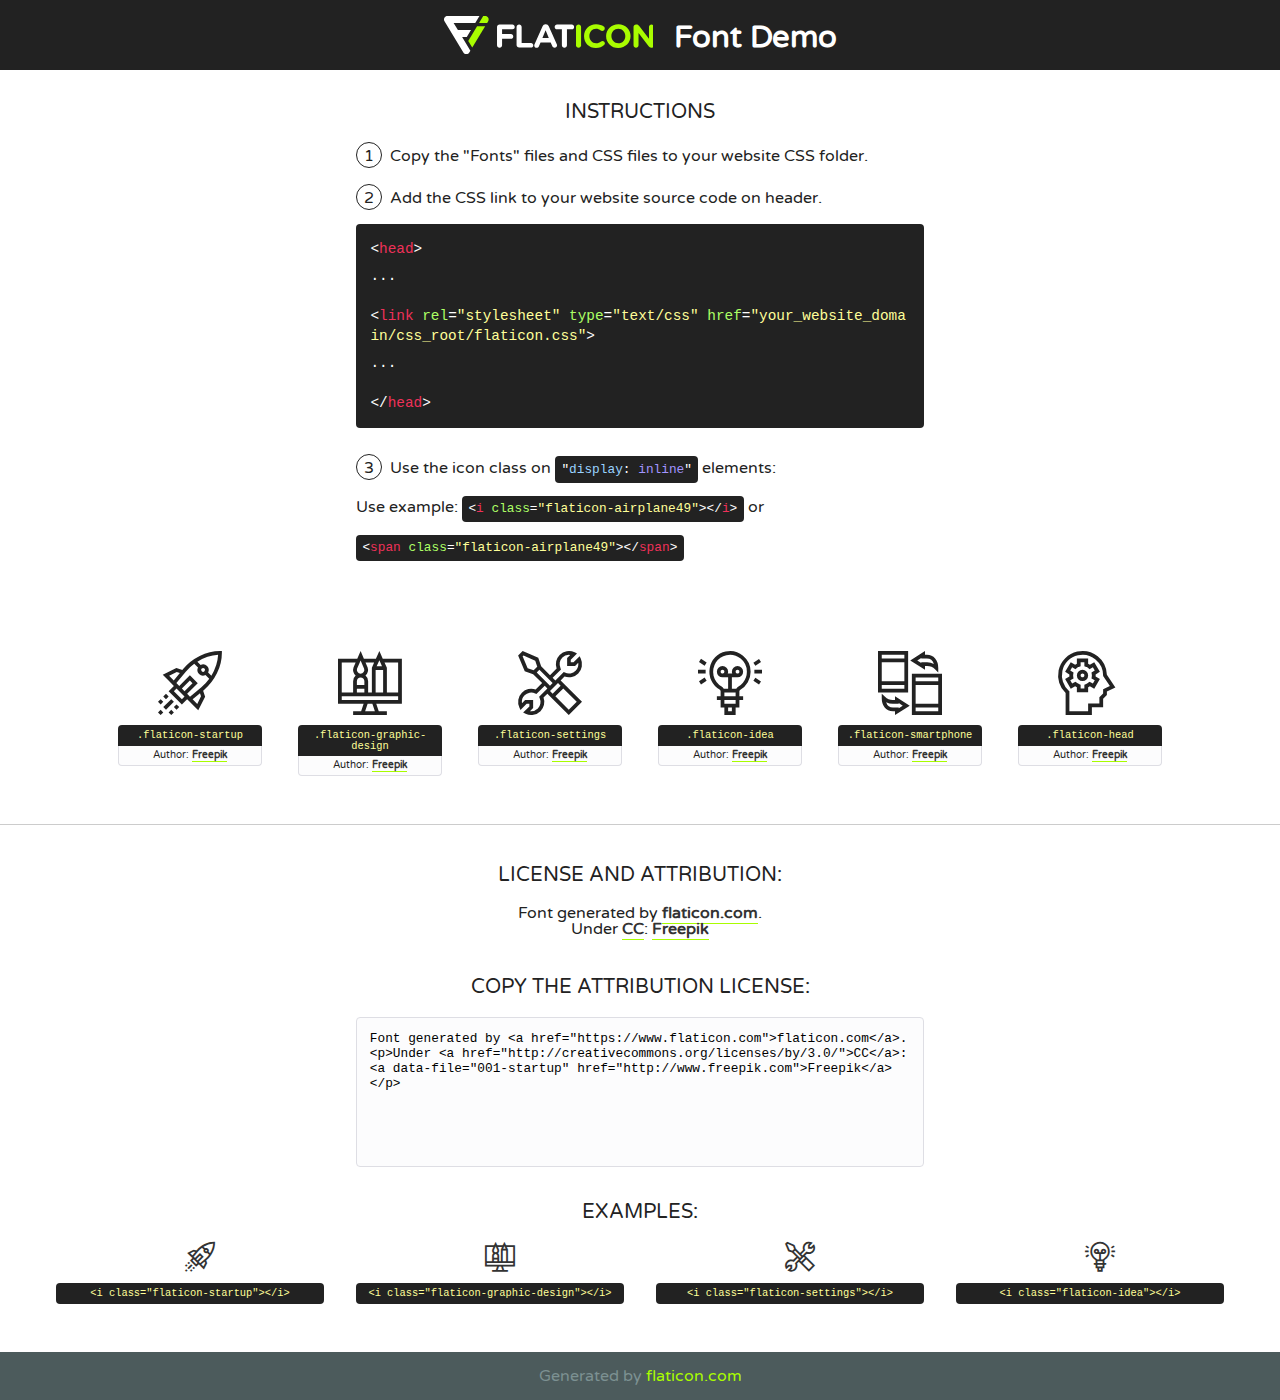
<file: fonts/flaticon/font/flaticon.html>
<!DOCTYPE html>
<!--
  Flaticon icon font: Flaticon
  Creation date: 03/04/2019 06:02
-->
<html>
<!DOCTYPE html>
<html>

<head>
    <title>Flaticon WebFont</title>
    <link href="http://fonts.googleapis.com/css?family=Varela+Round" rel="stylesheet" type="text/css" />
    <link rel="stylesheet" type="text/css" href="flaticon.css">
    <meta charset="UTF-8">
    <style>
    html, body, div, span, applet, object, iframe,
    h1, h2, h3, h4, h5, h6, p, blockquote, pre,
    a, abbr, acronym, address, big, cite, code,
    del, dfn, em, img, ins, kbd, q, s, samp,
    small, strike, strong, sub, sup, tt, var,
    b, u, i, center,
    dl, dt, dd, ol, ul, li,
    fieldset, form, label, legend,
    table, caption, tbody, tfoot, thead, tr, th, td,
    article, aside, canvas, details, embed, 
    figure, figcaption, footer, header, hgroup, 
    menu, nav, output, ruby, section, summary,
    time, mark, audio, video {
        margin: 0;
        padding: 0;
        border: 0;
        font-size: 100%;
        font: inherit;
        vertical-align: baseline;
    }
    /* HTML5 display-role reset for older browsers */
    article, aside, details, figcaption, figure, 
    footer, header, hgroup, menu, nav, section {
        display: block;
    }
    body {
        line-height: 1;
    }
    ol, ul {
        list-style: none;
    }
    blockquote, q {
        quotes: none;
    }
    blockquote:before, blockquote:after,
    q:before, q:after {
        content: '';
        content: none;
    }
    table {
        border-collapse: collapse;
        border-spacing: 0;
    }
    body {
        font-family: 'Varela Round', Helvetica, Arial, sans-serif;
        font-size: 16px;
        color: #222;
    }
    a {
        color: #333;
        border-bottom: 1px solid #a9fd00;
        font-weight: bold;
        text-decoration: none;
    }
    * {
        -moz-box-sizing: border-box;
        -webkit-box-sizing: border-box;
        box-sizing: border-box;
        margin: 0;
        padding: 0;
    }
    [class^="flaticon-"]:before, [class*=" flaticon-"]:before, [class^="flaticon-"]:after, [class*=" flaticon-"]:after {
        font-family: Flaticon;
        font-size: 30px;
        font-style: normal;
        margin-left: 20px;
        color: #333;
    }
    .wrapper {
        max-width: 600px;
        margin: auto;
        padding: 0 1em;
    }
    .title {
        font-size: 1.25em;
        text-align: center;
        margin-bottom: 1em;
        text-transform: uppercase;
    }
    header {
        text-align: center;
        background-color: #222;
        color: #fff;
        padding: 1em;
    }
    header .logo {
        width: 210px;
        height: 38px;
        display: inline-block;
        vertical-align: middle;
        margin-right: 1em;
        border: none;
    }
    header strong {
        font-size: 1.95em;
        font-weight: bold;
        vertical-align: middle;
        margin-top: 5px;
        display: inline-block;
    }
    .demo {
        margin: 2em auto;
        line-height: 1.25em;
    }
    .demo ul li {
        margin-bottom: 1em;
    }
    .demo ul li .num {
        color: #222;
        border-radius: 20px;
        display: inline-block;
        width: 26px;
        padding: 3px;
        height: 26px;
        text-align: center;
        margin-right: 0.5em;
        border: 1px solid #222;
    }
    .demo ul li code {
        background-color: #222;
        border-radius: 4px;
        padding: 0.25em 0.5em;
        display: inline-block;
        color: #fff;
        font-family: Consolas,Monaco,Lucida Console,Liberation Mono,DejaVu Sans Mono,Bitstream Vera Sans Mono,Courier New, monospace;
        font-weight: lighter;
        margin-top: 1em;
        font-size: 0.8em;
        word-break: break-all;
    }
    .demo ul li code.big {
        padding: 1em;
        font-size: 0.9em;
    }
    .demo ul li code .red {
        color: #EF3159;
    }
    .demo ul li code .green {
        color: #ACFF65;
    }
    .demo ul li code .yellow {
        color: #FFFF99;
    }
    .demo ul li code .blue {
        color: #99D3FF;
    }
    .demo ul li code .purple {
        color: #A295FF;
    }
    .demo ul li code .dots {
        margin-top: 0.5em;
        display: block;
    }
    #glyphs {
        border-bottom: 1px solid #ccc;
        padding: 2em 0;
        text-align: center;
    }
    .glyph {
        display: inline-block;
        width: 9em;
        margin: 1em;
        text-align: center;
        vertical-align: top;
        background: #FFF;
    }
    .glyph .glyph-icon {
        padding: 10px;
        display: block;
        font-family:"Flaticon";
        font-size: 64px;
        line-height: 1;
    }
    .glyph .glyph-icon:before {
        font-size: 64px;
        color: #222;
        margin-left: 0;
    }
    .class-name {
        font-size: 0.65em;
        background-color: #222;
        color: #fff;
        border-radius: 4px 4px 0 0;
        padding: 0.5em;
        color: #FFFF99;
        font-family: Consolas,Monaco,Lucida Console,Liberation Mono,DejaVu Sans Mono,Bitstream Vera Sans Mono,Courier New, monospace;
    }
    .author-name {
        font-size: 0.6em;
        background-color: #fcfcfd;
        border: 1px solid #DEDEE4;
        border-top: 0;
        border-radius: 0 0 4px 4px;
        padding: 0.5em;
    }
    .class-name:last-child {
        font-size: 10px;
        color:#888;
    }
    .class-name:last-child a {
        font-size: 10px;
        color:#555;
    }
    .class-name:last-child a:hover {
        color:#a9fd00;
    }
    .glyph > input {
        display: block;
        width: 100px;
        margin: 5px auto;
        text-align: center;
        font-size: 12px;
        cursor: text;
    }
    .glyph > input.icon-input {
        font-family:"Flaticon";
        font-size: 16px;
        margin-bottom: 10px;
    }
    .attribution .title {
        margin-top: 2em;
    }
    .attribution textarea {
        background-color: #fcfcfd;
        padding: 1em;
        border: none;
        box-shadow: none;
        border: 1px solid #DEDEE4;
        border-radius: 4px;
        resize: none;
        width: 100%;
        height: 150px;
        font-size: 0.8em;
        font-family: Consolas,Monaco,Lucida Console,Liberation Mono,DejaVu Sans Mono,Bitstream Vera Sans Mono,Courier New, monospace;
        -webkit-appearance: none;
    }
    .iconsuse {
        margin: 2em auto;
        text-align: center;
        max-width: 1200px;
    }
    .iconsuse:after {
        content: '';
        display: table;
        clear: both;
    }
    .iconsuse .image {
        float: left;
        width: 25%;
        padding: 0 1em;
    }
    .iconsuse .image p {
        margin-bottom: 1em;
    }
    .iconsuse .image span {
        display: block;
        font-size: 0.65em;
        background-color: #222;
        color: #fff;
        border-radius: 4px;
        padding: 0.5em;
        color: #FFFF99;
        margin-top: 1em;
        font-family: Consolas,Monaco,Lucida Console,Liberation Mono,DejaVu Sans Mono,Bitstream Vera Sans Mono,Courier New, monospace;
    }
    #footer {
        text-align: center;
        background-color: #4C5B5C;
        color: #7c9192;
        padding: 1em;
    }
    #footer a {
        border: none;
        color: #a9fd00;
        font-weight: normal;
    }
    @media (max-width: 960px) {
        .iconsuse .image {
            width: 50%;
        }
    }
    @media (max-width: 560px) {
        .iconsuse .image {
            width: 100%;
        }
    }
    </style>
</head>

<body class="characters-off">

    <header>
        <a href="https://www.flaticon.com" target="_blank" class="logo">
            <svg version="1.1" xmlns="http://www.w3.org/2000/svg" xmlns:xlink="http://www.w3.org/1999/xlink" xmlns:a="http://ns.adobe.com/AdobeSVGViewerExtensions/3.0/" viewBox="0 0 560.875 102.036" enable-background="new 0 0 560.875 102.036" xml:space="preserve">
                <defs>
                </defs>
                <g>
                    <g class="letters">
                        <path fill="#ffffff" d="M141.596,29.675c0-3.777,2.985-6.767,6.764-6.767h34.438c3.426,0,6.15,2.728,6.15,6.15
                        c0,3.43-2.724,6.149-6.15,6.149h-27.674v13.091h23.719c3.429,0,6.151,2.724,6.151,6.15c0,3.43-2.723,6.149-6.151,6.149h-23.719
                        v17.574c0,3.773-2.986,6.761-6.764,6.761c-3.779,0-6.764-2.989-6.764-6.761V29.675z"></path>
                        <path fill="#ffffff" d="M193.844,29.149c0-3.781,2.985-6.767,6.764-6.767c3.776,0,6.763,2.985,6.763,6.767v42.957h25.039
                        c3.426,0,6.149,2.726,6.149,6.153c0,3.425-2.723,6.15-6.149,6.15h-31.802c-3.779,0-6.764-2.986-6.764-6.768V29.149z"></path>
                        <path fill="#ffffff" d="M241.891,75.71l21.438-48.407c1.492-3.341,4.215-5.357,7.906-5.357h0.792
                        c3.686,0,6.323,2.017,7.815,5.357l21.439,48.407c0.436,0.967,0.701,1.845,0.701,2.723c0,3.602-2.809,6.501-6.414,6.501
                        c-3.161,0-5.269-1.845-6.499-4.655l-4.132-9.661h-27.059l-4.301,10.102c-1.144,2.631-3.426,4.214-6.237,4.214
                        c-3.517,0-6.24-2.81-6.24-6.325C241.1,77.64,241.451,76.677,241.891,75.71z M279.932,58.666l-8.521-20.297l-8.526,20.297H279.932
                        z"></path>
                        <path fill="#ffffff" d="M314.864,35.387H301.86c-3.429,0-6.239-2.813-6.239-6.238c0-3.429,2.811-6.24,6.239-6.24h39.533
                        c3.426,0,6.237,2.811,6.237,6.24c0,3.425-2.811,6.238-6.237,6.238h-13.001v42.785c0,3.773-2.99,6.761-6.764,6.761
                        c-3.779,0-6.764-2.989-6.764-6.761V35.387z"></path>
                        <path fill="#A9FD00" d="M352.615,29.149c0-3.781,2.985-6.767,6.767-6.767c3.774,0,6.761,2.985,6.761,6.767v49.024
                        c0,3.773-2.987,6.761-6.761,6.761c-3.781,0-6.767-2.989-6.767-6.761V29.149z"></path>
                        <path fill="#A9FD00" d="M374.132,53.836v-0.179c0-17.481,13.178-31.801,32.065-31.801c9.22,0,15.459,2.458,20.557,6.238
                        c1.402,1.054,2.637,2.985,2.637,5.357c0,3.692-2.985,6.59-6.681,6.59c-1.845,0-3.071-0.702-4.044-1.319
                        c-3.776-2.813-7.729-4.393-12.562-4.393c-10.364,0-17.831,8.611-17.831,19.154v0.173c0,10.542,7.291,19.329,17.831,19.329
                        c5.715,0,9.492-1.756,13.359-4.834c1.049-0.874,2.458-1.491,4.039-1.491c3.429,0,6.325,2.813,6.325,6.236
                        c0,2.106-1.056,3.78-2.282,4.834c-5.539,4.834-12.036,7.733-21.878,7.733C387.572,85.464,374.132,71.493,374.132,53.836z"></path>
                        <path fill="#A9FD00" d="M433.009,53.836v-0.179c0-17.481,13.79-31.801,32.766-31.801c18.981,0,32.592,14.143,32.592,31.628v0.173
                        c0,17.483-13.785,31.807-32.769,31.807C446.625,85.464,433.009,71.32,433.009,53.836z M484.224,53.836v-0.179
                        c0-10.539-7.725-19.326-18.626-19.326c-10.893,0-18.449,8.611-18.449,19.154v0.173c0,10.542,7.73,19.329,18.626,19.329
                        C476.676,72.986,484.224,64.378,484.224,53.836z"></path>
                        <path fill="#A9FD00" d="M506.233,29.321c0-3.774,2.99-6.763,6.767-6.763h1.401c3.252,0,5.183,1.583,7.029,3.953l26.093,34.265
                        V29.059c0-3.692,2.99-6.677,6.681-6.677c3.683,0,6.671,2.985,6.671,6.677v48.934c0,3.78-2.987,6.765-6.764,6.765h-0.436
                        c-3.257,0-5.188-1.581-7.034-3.953l-27.056-35.492v32.944c0,3.687-2.985,6.676-6.678,6.676c-3.683,0-6.673-2.989-6.673-6.676
                        V29.321z"></path>
                    </g>
                    <g class="insignia">
                        <path fill="#ffffff" d="M48.372,56.137h12.517l11.156-18.537H37.186L25.688,18.539h57.825L94.668,0H9.271
                        C5.925,0,2.842,1.801,1.198,4.716c-1.644,2.907-1.593,6.482,0.134,9.343l50.38,83.501c1.678,2.781,4.689,4.476,7.938,4.476
                        c3.246,0,6.257-1.695,7.935-4.476l2.898-4.804L48.372,56.137z"></path>
                        <g class="i">
                            <path fill="#A9FD00" d="M93.575,18.539h0.031v0.004l21.652,0.004l2.705-4.488c1.727-2.861,1.778-6.436,0.133-9.343
                            C116.454,1.801,113.371,0,110.026,0h-5.294L93.575,18.539z"></path>
                            <polygon fill="#A9FD00" points="88.291,27.356 64.725,66.486 75.519,84.404 109.942,27.356"></polygon>
                        </g>
                    </g>
                </g>
            </svg>
        </a>
        <strong>Font Demo</strong>
    </header>


    <section class="demo wrapper">

        <p class="title">Instructions</p>

        <ul>
            <li>
                <span class="num">1</span>Copy the "Fonts" files and CSS files to your website CSS folder.
            </li>
            <li>
                <span class="num">2</span>Add the CSS link to your website source code on header.
                <code class="big">
                    &lt;<span class="red">head</span>&gt;
                    <br/><span class="dots">...</span>
                    <br/>&lt;<span class="red">link</span> <span class="green">rel</span>=<span class="yellow">"stylesheet"</span> <span class="green">type</span>=<span class="yellow">"text/css"</span> <span class="green">href</span>=<span class="yellow">"your_website_domain/css_root/flaticon.css"</span>&gt;
                    <br/><span class="dots">...</span>
                    <br/>&lt;/<span class="red">head</span>&gt;
                </code>
            </li>

            <li>
                <p>
                    <span class="num">3</span>Use the icon class on <code>"<span class="blue">display</span>:<span class="purple"> inline</span>"</code> elements:
                    <br />
                    Use example: <code>&lt;<span class="red">i</span> <span class="green">class</span>=<span class="yellow">&quot;flaticon-airplane49&quot;</span>&gt;&lt;/<span class="red">i</span>&gt;</code> or <code>&lt;<span class="red">span</span> <span class="green">class</span>=<span class="yellow">&quot;flaticon-airplane49&quot;</span>&gt;&lt;/<span class="red">span</span>&gt;</code>
            </li>
        </ul>

    </section>




   <section id="glyphs">          
    
      
        <div class="glyph"><div class="glyph-icon flaticon-startup"></div>
            <div class="class-name">.flaticon-startup</div>
            <div class="author-name">Author: <a data-file="001-startup" href="http://www.freepik.com">Freepik</a> </div> 
        </div>        
        
        <div class="glyph"><div class="glyph-icon flaticon-graphic-design"></div>
            <div class="class-name">.flaticon-graphic-design</div>
            <div class="author-name">Author: <a data-file="002-graphic-design" href="http://www.freepik.com">Freepik</a> </div> 
        </div>        
        
        <div class="glyph"><div class="glyph-icon flaticon-settings"></div>
            <div class="class-name">.flaticon-settings</div>
            <div class="author-name">Author: <a data-file="003-settings" href="http://www.freepik.com">Freepik</a> </div> 
        </div>        
        
        <div class="glyph"><div class="glyph-icon flaticon-idea"></div>
            <div class="class-name">.flaticon-idea</div>
            <div class="author-name">Author: <a data-file="004-idea" href="http://www.freepik.com">Freepik</a> </div> 
        </div>        
        
        <div class="glyph"><div class="glyph-icon flaticon-smartphone"></div>
            <div class="class-name">.flaticon-smartphone</div>
            <div class="author-name">Author: <a data-file="005-smartphone" href="http://www.freepik.com">Freepik</a> </div> 
        </div>        
        
        <div class="glyph"><div class="glyph-icon flaticon-head"></div>
            <div class="class-name">.flaticon-head</div>
            <div class="author-name">Author: <a data-file="006-head" href="http://www.freepik.com">Freepik</a> </div> 
        </div>        
        

    </section>



    <section class="attribution wrapper"   style="text-align:center;">

      <div class="title">License and attribution:</div><div class="attrDiv">Font generated by <a href="https://www.flaticon.com">flaticon.com</a>. <div><p>Under <a href="http://creativecommons.org/licenses/by/3.0/">CC</a>: <a data-file="001-startup" href="http://www.freepik.com">Freepik</a></p>  </div>
      </div>
      <div class="title">Copy the Attribution License:</div>

    <textarea onclick="this.focus();this.select();">Font generated by &lt;a href=&quot;https://www.flaticon.com&quot;&gt;flaticon.com&lt;/a&gt;. <p>Under <a href="http://creativecommons.org/licenses/by/3.0/">CC</a>: <a data-file="001-startup" href="http://www.freepik.com">Freepik</a></p>  
     </textarea>

    </section>

    <section class="iconsuse">

          <div class="title">Examples:</div>            
             
            <div class="image">
                <p>
                    <i class="glyph-icon flaticon-startup"></i> 
                    <span>&lt;i class=&quot;flaticon-startup&quot;&gt;&lt;/i&gt;</span>
                </p>
            </div>
            
            <div class="image">
                <p>
                    <i class="glyph-icon flaticon-graphic-design"></i> 
                    <span>&lt;i class=&quot;flaticon-graphic-design&quot;&gt;&lt;/i&gt;</span>
                </p>
            </div>
            
            <div class="image">
                <p>
                    <i class="glyph-icon flaticon-settings"></i> 
                    <span>&lt;i class=&quot;flaticon-settings&quot;&gt;&lt;/i&gt;</span>
                </p>
            </div>
            
            <div class="image">
                <p>
                    <i class="glyph-icon flaticon-idea"></i> 
                    <span>&lt;i class=&quot;flaticon-idea&quot;&gt;&lt;/i&gt;</span>
                </p>
            </div>
                       
        </div>
                            
    </section>

<div id="footer">
    <div>Generated by <a href="https://www.flaticon.com">flaticon.com</a>
    </div>
</div>



</body>
</html>
</file>
<file: fonts/icomoon/style.css>
@font-face {
  font-family: 'icomoon';
  src:  url('fonts/icomoon.eot?10si43');
  src:  url('fonts/icomoon.eot?10si43#iefix') format('embedded-opentype'),
    url('fonts/icomoon.ttf?10si43') format('truetype'),
    url('fonts/icomoon.woff?10si43') format('woff'),
    url('fonts/icomoon.svg?10si43#icomoon') format('svg');
  font-weight: normal;
  font-style: normal;
}

[class^="icon-"], [class*=" icon-"] {
  /* use !important to prevent issues with browser extensions that change fonts */
  font-family: 'icomoon' !important;
  speak: none;
  font-style: normal;
  font-weight: normal;
  font-variant: normal;
  text-transform: none;
  line-height: 1;

  /* Better Font Rendering =========== */
  -webkit-font-smoothing: antialiased;
  -moz-osx-font-smoothing: grayscale;
}

.icon-asterisk:before {
  content: "\f069";
}
.icon-plus:before {
  content: "\f067";
}
.icon-question:before {
  content: "\f128";
}
.icon-minus:before {
  content: "\f068";
}
.icon-glass:before {
  content: "\f000";
}
.icon-music:before {
  content: "\f001";
}
.icon-search:before {
  content: "\f002";
}
.icon-envelope-o:before {
  content: "\f003";
}
.icon-heart:before {
  content: "\f004";
}
.icon-star:before {
  content: "\f005";
}
.icon-star-o:before {
  content: "\f006";
}
.icon-user:before {
  content: "\f007";
}
.icon-film:before {
  content: "\f008";
}
.icon-th-large:before {
  content: "\f009";
}
.icon-th:before {
  content: "\f00a";
}
.icon-th-list:before {
  content: "\f00b";
}
.icon-check:before {
  content: "\f00c";
}
.icon-close:before {
  content: "\f00d";
}
.icon-remove:before {
  content: "\f00d";
}
.icon-times:before {
  content: "\f00d";
}
.icon-search-plus:before {
  content: "\f00e";
}
.icon-search-minus:before {
  content: "\f010";
}
.icon-power-off:before {
  content: "\f011";
}
.icon-signal:before {
  content: "\f012";
}
.icon-cog:before {
  content: "\f013";
}
.icon-gear:before {
  content: "\f013";
}
.icon-trash-o:before {
  content: "\f014";
}
.icon-home:before {
  content: "\f015";
}
.icon-file-o:before {
  content: "\f016";
}
.icon-clock-o:before {
  content: "\f017";
}
.icon-road:before {
  content: "\f018";
}
.icon-download:before {
  content: "\f019";
}
.icon-arrow-circle-o-down:before {
  content: "\f01a";
}
.icon-arrow-circle-o-up:before {
  content: "\f01b";
}
.icon-inbox:before {
  content: "\f01c";
}
.icon-play-circle-o:before {
  content: "\f01d";
}
.icon-repeat:before {
  content: "\f01e";
}
.icon-rotate-right:before {
  content: "\f01e";
}
.icon-refresh:before {
  content: "\f021";
}
.icon-list-alt:before {
  content: "\f022";
}
.icon-lock:before {
  content: "\f023";
}
.icon-flag:before {
  content: "\f024";
}
.icon-headphones:before {
  content: "\f025";
}
.icon-volume-off:before {
  content: "\f026";
}
.icon-volume-down:before {
  content: "\f027";
}
.icon-volume-up:before {
  content: "\f028";
}
.icon-qrcode:before {
  content: "\f029";
}
.icon-barcode:before {
  content: "\f02a";
}
.icon-tag:before {
  content: "\f02b";
}
.icon-tags:before {
  content: "\f02c";
}
.icon-book:before {
  content: "\f02d";
}
.icon-bookmark:before {
  content: "\f02e";
}
.icon-print:before {
  content: "\f02f";
}
.icon-camera:before {
  content: "\f030";
}
.icon-font:before {
  content: "\f031";
}
.icon-bold:before {
  content: "\f032";
}
.icon-italic:before {
  content: "\f033";
}
.icon-text-height:before {
  content: "\f034";
}
.icon-text-width:before {
  content: "\f035";
}
.icon-align-left:before {
  content: "\f036";
}
.icon-align-center:before {
  content: "\f037";
}
.icon-align-right:before {
  content: "\f038";
}
.icon-align-justify:before {
  content: "\f039";
}
.icon-list:before {
  content: "\f03a";
}
.icon-dedent:before {
  content: "\f03b";
}
.icon-outdent:before {
  content: "\f03b";
}
.icon-indent:before {
  content: "\f03c";
}
.icon-video-camera:before {
  content: "\f03d";
}
.icon-image:before {
  content: "\f03e";
}
.icon-photo:before {
  content: "\f03e";
}
.icon-picture-o:before {
  content: "\f03e";
}
.icon-pencil:before {
  content: "\f040";
}
.icon-map-marker:before {
  content: "\f041";
}
.icon-adjust:before {
  content: "\f042";
}
.icon-tint:before {
  content: "\f043";
}
.icon-edit:before {
  content: "\f044";
}
.icon-pencil-square-o:before {
  content: "\f044";
}
.icon-share-square-o:before {
  content: "\f045";
}
.icon-check-square-o:before {
  content: "\f046";
}
.icon-arrows:before {
  content: "\f047";
}
.icon-step-backward:before {
  content: "\f048";
}
.icon-fast-backward:before {
  content: "\f049";
}
.icon-backward:before {
  content: "\f04a";
}
.icon-play:before {
  content: "\f04b";
}
.icon-pause:before {
  content: "\f04c";
}
.icon-stop:before {
  content: "\f04d";
}
.icon-forward:before {
  content: "\f04e";
}
.icon-fast-forward:before {
  content: "\f050";
}
.icon-step-forward:before {
  content: "\f051";
}
.icon-eject:before {
  content: "\f052";
}
.icon-chevron-left:before {
  content: "\f053";
}
.icon-chevron-right:before {
  content: "\f054";
}
.icon-plus-circle:before {
  content: "\f055";
}
.icon-minus-circle:before {
  content: "\f056";
}
.icon-times-circle:before {
  content: "\f057";
}
.icon-check-circle:before {
  content: "\f058";
}
.icon-question-circle:before {
  content: "\f059";
}
.icon-info-circle:before {
  content: "\f05a";
}
.icon-crosshairs:before {
  content: "\f05b";
}
.icon-times-circle-o:before {
  content: "\f05c";
}
.icon-check-circle-o:before {
  content: "\f05d";
}
.icon-ban:before {
  content: "\f05e";
}
.icon-arrow-left:before {
  content: "\f060";
}
.icon-arrow-right:before {
  content: "\f061";
}
.icon-arrow-up:before {
  content: "\f062";
}
.icon-arrow-down:before {
  content: "\f063";
}
.icon-mail-forward:before {
  content: "\f064";
}
.icon-share:before {
  content: "\f064";
}
.icon-expand:before {
  content: "\f065";
}
.icon-compress:before {
  content: "\f066";
}
.icon-exclamation-circle:before {
  content: "\f06a";
}
.icon-gift:before {
  content: "\f06b";
}
.icon-leaf:before {
  content: "\f06c";
}
.icon-fire:before {
  content: "\f06d";
}
.icon-eye:before {
  content: "\f06e";
}
.icon-eye-slash:before {
  content: "\f070";
}
.icon-exclamation-triangle:before {
  content: "\f071";
}
.icon-warning:before {
  content: "\f071";
}
.icon-plane:before {
  content: "\f072";
}
.icon-calendar:before {
  content: "\f073";
}
.icon-random:before {
  content: "\f074";
}
.icon-comment:before {
  content: "\f075";
}
.icon-magnet:before {
  content: "\f076";
}
.icon-chevron-up:before {
  content: "\f077";
}
.icon-chevron-down:before {
  content: "\f078";
}
.icon-retweet:before {
  content: "\f079";
}
.icon-shopping-cart:before {
  content: "\f07a";
}
.icon-folder:before {
  content: "\f07b";
}
.icon-folder-open:before {
  content: "\f07c";
}
.icon-arrows-v:before {
  content: "\f07d";
}
.icon-arrows-h:before {
  content: "\f07e";
}
.icon-bar-chart:before {
  content: "\f080";
}
.icon-bar-chart-o:before {
  content: "\f080";
}
.icon-twitter-square:before {
  content: "\f081";
}
.icon-facebook-square:before {
  content: "\f082";
}
.icon-camera-retro:before {
  content: "\f083";
}
.icon-key:before {
  content: "\f084";
}
.icon-cogs:before {
  content: "\f085";
}
.icon-gears:before {
  content: "\f085";
}
.icon-comments:before {
  content: "\f086";
}
.icon-thumbs-o-up:before {
  content: "\f087";
}
.icon-thumbs-o-down:before {
  content: "\f088";
}
.icon-star-half:before {
  content: "\f089";
}
.icon-heart-o:before {
  content: "\f08a";
}
.icon-sign-out:before {
  content: "\f08b";
}
.icon-linkedin-square:before {
  content: "\f08c";
}
.icon-thumb-tack:before {
  content: "\f08d";
}
.icon-external-link:before {
  content: "\f08e";
}
.icon-sign-in:before {
  content: "\f090";
}
.icon-trophy:before {
  content: "\f091";
}
.icon-github-square:before {
  content: "\f092";
}
.icon-upload:before {
  content: "\f093";
}
.icon-lemon-o:before {
  content: "\f094";
}
.icon-phone:before {
  content: "\f095";
}
.icon-square-o:before {
  content: "\f096";
}
.icon-bookmark-o:before {
  content: "\f097";
}
.icon-phone-square:before {
  content: "\f098";
}
.icon-twitter:before {
  content: "\f099";
}
.icon-facebook:before {
  content: "\f09a";
}
.icon-facebook-f:before {
  content: "\f09a";
}
.icon-github:before {
  content: "\f09b";
}
.icon-unlock:before {
  content: "\f09c";
}
.icon-credit-card:before {
  content: "\f09d";
}
.icon-feed:before {
  content: "\f09e";
}
.icon-rss:before {
  content: "\f09e";
}
.icon-hdd-o:before {
  content: "\f0a0";
}
.icon-bullhorn:before {
  content: "\f0a1";
}
.icon-bell-o:before {
  content: "\f0a2";
}
.icon-certificate:before {
  content: "\f0a3";
}
.icon-hand-o-right:before {
  content: "\f0a4";
}
.icon-hand-o-left:before {
  content: "\f0a5";
}
.icon-hand-o-up:before {
  content: "\f0a6";
}
.icon-hand-o-down:before {
  content: "\f0a7";
}
.icon-arrow-circle-left:before {
  content: "\f0a8";
}
.icon-arrow-circle-right:before {
  content: "\f0a9";
}
.icon-arrow-circle-up:before {
  content: "\f0aa";
}
.icon-arrow-circle-down:before {
  content: "\f0ab";
}
.icon-globe:before {
  content: "\f0ac";
}
.icon-wrench:before {
  content: "\f0ad";
}
.icon-tasks:before {
  content: "\f0ae";
}
.icon-filter:before {
  content: "\f0b0";
}
.icon-briefcase:before {
  content: "\f0b1";
}
.icon-arrows-alt:before {
  content: "\f0b2";
}
.icon-group:before {
  content: "\f0c0";
}
.icon-users:before {
  content: "\f0c0";
}
.icon-chain:before {
  content: "\f0c1";
}
.icon-link:before {
  content: "\f0c1";
}
.icon-cloud:before {
  content: "\f0c2";
}
.icon-flask:before {
  content: "\f0c3";
}
.icon-cut:before {
  content: "\f0c4";
}
.icon-scissors:before {
  content: "\f0c4";
}
.icon-copy:before {
  content: "\f0c5";
}
.icon-files-o:before {
  content: "\f0c5";
}
.icon-paperclip:before {
  content: "\f0c6";
}
.icon-floppy-o:before {
  content: "\f0c7";
}
.icon-save:before {
  content: "\f0c7";
}
.icon-square:before {
  content: "\f0c8";
}
.icon-bars:before {
  content: "\f0c9";
}
.icon-navicon:before {
  content: "\f0c9";
}
.icon-reorder:before {
  content: "\f0c9";
}
.icon-list-ul:before {
  content: "\f0ca";
}
.icon-list-ol:before {
  content: "\f0cb";
}
.icon-strikethrough:before {
  content: "\f0cc";
}
.icon-underline:before {
  content: "\f0cd";
}
.icon-table:before {
  content: "\f0ce";
}
.icon-magic:before {
  content: "\f0d0";
}
.icon-truck:before {
  content: "\f0d1";
}
.icon-pinterest:before {
  content: "\f0d2";
}
.icon-pinterest-square:before {
  content: "\f0d3";
}
.icon-google-plus-square:before {
  content: "\f0d4";
}
.icon-google-plus:before {
  content: "\f0d5";
}
.icon-money:before {
  content: "\f0d6";
}
.icon-caret-down:before {
  content: "\f0d7";
}
.icon-caret-up:before {
  content: "\f0d8";
}
.icon-caret-left:before {
  content: "\f0d9";
}
.icon-caret-right:before {
  content: "\f0da";
}
.icon-columns:before {
  content: "\f0db";
}
.icon-sort:before {
  content: "\f0dc";
}
.icon-unsorted:before {
  content: "\f0dc";
}
.icon-sort-desc:before {
  content: "\f0dd";
}
.icon-sort-down:before {
  content: "\f0dd";
}
.icon-sort-asc:before {
  content: "\f0de";
}
.icon-sort-up:before {
  content: "\f0de";
}
.icon-envelope:before {
  content: "\f0e0";
}
.icon-linkedin:before {
  content: "\f0e1";
}
.icon-rotate-left:before {
  content: "\f0e2";
}
.icon-undo:before {
  content: "\f0e2";
}
.icon-gavel:before {
  content: "\f0e3";
}
.icon-legal:before {
  content: "\f0e3";
}
.icon-dashboard:before {
  content: "\f0e4";
}
.icon-tachometer:before {
  content: "\f0e4";
}
.icon-comment-o:before {
  content: "\f0e5";
}
.icon-comments-o:before {
  content: "\f0e6";
}
.icon-bolt:before {
  content: "\f0e7";
}
.icon-flash:before {
  content: "\f0e7";
}
.icon-sitemap:before {
  content: "\f0e8";
}
.icon-umbrella:before {
  content: "\f0e9";
}
.icon-clipboard:before {
  content: "\f0ea";
}
.icon-paste:before {
  content: "\f0ea";
}
.icon-lightbulb-o:before {
  content: "\f0eb";
}
.icon-exchange:before {
  content: "\f0ec";
}
.icon-cloud-download:before {
  content: "\f0ed";
}
.icon-cloud-upload:before {
  content: "\f0ee";
}
.icon-user-md:before {
  content: "\f0f0";
}
.icon-stethoscope:before {
  content: "\f0f1";
}
.icon-suitcase:before {
  content: "\f0f2";
}
.icon-bell:before {
  content: "\f0f3";
}
.icon-coffee:before {
  content: "\f0f4";
}
.icon-cutlery:before {
  content: "\f0f5";
}
.icon-file-text-o:before {
  content: "\f0f6";
}
.icon-building-o:before {
  content: "\f0f7";
}
.icon-hospital-o:before {
  content: "\f0f8";
}
.icon-ambulance:before {
  content: "\f0f9";
}
.icon-medkit:before {
  content: "\f0fa";
}
.icon-fighter-jet:before {
  content: "\f0fb";
}
.icon-beer:before {
  content: "\f0fc";
}
.icon-h-square:before {
  content: "\f0fd";
}
.icon-plus-square:before {
  content: "\f0fe";
}
.icon-angle-double-left:before {
  content: "\f100";
}
.icon-angle-double-right:before {
  content: "\f101";
}
.icon-angle-double-up:before {
  content: "\f102";
}
.icon-angle-double-down:before {
  content: "\f103";
}
.icon-angle-left:before {
  content: "\f104";
}
.icon-angle-right:before {
  content: "\f105";
}
.icon-angle-up:before {
  content: "\f106";
}
.icon-angle-down:before {
  content: "\f107";
}
.icon-desktop:before {
  content: "\f108";
}
.icon-laptop:before {
  content: "\f109";
}
.icon-tablet:before {
  content: "\f10a";
}
.icon-mobile:before {
  content: "\f10b";
}
.icon-mobile-phone:before {
  content: "\f10b";
}
.icon-circle-o:before {
  content: "\f10c";
}
.icon-quote-left:before {
  content: "\f10d";
}
.icon-quote-right:before {
  content: "\f10e";
}
.icon-spinner:before {
  content: "\f110";
}
.icon-circle:before {
  content: "\f111";
}
.icon-mail-reply:before {
  content: "\f112";
}
.icon-reply:before {
  content: "\f112";
}
.icon-github-alt:before {
  content: "\f113";
}
.icon-folder-o:before {
  content: "\f114";
}
.icon-folder-open-o:before {
  content: "\f115";
}
.icon-smile-o:before {
  content: "\f118";
}
.icon-frown-o:before {
  content: "\f119";
}
.icon-meh-o:before {
  content: "\f11a";
}
.icon-gamepad:before {
  content: "\f11b";
}
.icon-keyboard-o:before {
  content: "\f11c";
}
.icon-flag-o:before {
  content: "\f11d";
}
.icon-flag-checkered:before {
  content: "\f11e";
}
.icon-terminal:before {
  content: "\f120";
}
.icon-code:before {
  content: "\f121";
}
.icon-mail-reply-all:before {
  content: "\f122";
}
.icon-reply-all:before {
  content: "\f122";
}
.icon-star-half-empty:before {
  content: "\f123";
}
.icon-star-half-full:before {
  content: "\f123";
}
.icon-star-half-o:before {
  content: "\f123";
}
.icon-location-arrow:before {
  content: "\f124";
}
.icon-crop:before {
  content: "\f125";
}
.icon-code-fork:before {
  content: "\f126";
}
.icon-chain-broken:before {
  content: "\f127";
}
.icon-unlink:before {
  content: "\f127";
}
.icon-info:before {
  content: "\f129";
}
.icon-exclamation:before {
  content: "\f12a";
}
.icon-superscript:before {
  content: "\f12b";
}
.icon-subscript:before {
  content: "\f12c";
}
.icon-eraser:before {
  content: "\f12d";
}
.icon-puzzle-piece:before {
  content: "\f12e";
}
.icon-microphone:before {
  content: "\f130";
}
.icon-microphone-slash:before {
  content: "\f131";
}
.icon-shield:before {
  content: "\f132";
}
.icon-calendar-o:before {
  content: "\f133";
}
.icon-fire-extinguisher:before {
  content: "\f134";
}
.icon-rocket:before {
  content: "\f135";
}
.icon-maxcdn:before {
  content: "\f136";
}
.icon-chevron-circle-left:before {
  content: "\f137";
}
.icon-chevron-circle-right:before {
  content: "\f138";
}
.icon-chevron-circle-up:before {
  content: "\f139";
}
.icon-chevron-circle-down:before {
  content: "\f13a";
}
.icon-html5:before {
  content: "\f13b";
}
.icon-css3:before {
  content: "\f13c";
}
.icon-anchor:before {
  content: "\f13d";
}
.icon-unlock-alt:before {
  content: "\f13e";
}
.icon-bullseye:before {
  content: "\f140";
}
.icon-ellipsis-h:before {
  content: "\f141";
}
.icon-ellipsis-v:before {
  content: "\f142";
}
.icon-rss-square:before {
  content: "\f143";
}
.icon-play-circle:before {
  content: "\f144";
}
.icon-ticket:before {
  content: "\f145";
}
.icon-minus-square:before {
  content: "\f146";
}
.icon-minus-square-o:before {
  content: "\f147";
}
.icon-level-up:before {
  content: "\f148";
}
.icon-level-down:before {
  content: "\f149";
}
.icon-check-square:before {
  content: "\f14a";
}
.icon-pencil-square:before {
  content: "\f14b";
}
.icon-external-link-square:before {
  content: "\f14c";
}
.icon-share-square:before {
  content: "\f14d";
}
.icon-compass:before {
  content: "\f14e";
}
.icon-caret-square-o-down:before {
  content: "\f150";
}
.icon-toggle-down:before {
  content: "\f150";
}
.icon-caret-square-o-up:before {
  content: "\f151";
}
.icon-toggle-up:before {
  content: "\f151";
}
.icon-caret-square-o-right:before {
  content: "\f152";
}
.icon-toggle-right:before {
  content: "\f152";
}
.icon-eur:before {
  content: "\f153";
}
.icon-euro:before {
  content: "\f153";
}
.icon-gbp:before {
  content: "\f154";
}
.icon-dollar:before {
  content: "\f155";
}
.icon-usd:before {
  content: "\f155";
}
.icon-inr:before {
  content: "\f156";
}
.icon-rupee:before {
  content: "\f156";
}
.icon-cny:before {
  content: "\f157";
}
.icon-jpy:before {
  content: "\f157";
}
.icon-rmb:before {
  content: "\f157";
}
.icon-yen:before {
  content: "\f157";
}
.icon-rouble:before {
  content: "\f158";
}
.icon-rub:before {
  content: "\f158";
}
.icon-ruble:before {
  content: "\f158";
}
.icon-krw:before {
  content: "\f159";
}
.icon-won:before {
  content: "\f159";
}
.icon-bitcoin:before {
  content: "\f15a";
}
.icon-btc:before {
  content: "\f15a";
}
.icon-file:before {
  content: "\f15b";
}
.icon-file-text:before {
  content: "\f15c";
}
.icon-sort-alpha-asc:before {
  content: "\f15d";
}
.icon-sort-alpha-desc:before {
  content: "\f15e";
}
.icon-sort-amount-asc:before {
  content: "\f160";
}
.icon-sort-amount-desc:before {
  content: "\f161";
}
.icon-sort-numeric-asc:before {
  content: "\f162";
}
.icon-sort-numeric-desc:before {
  content: "\f163";
}
.icon-thumbs-up:before {
  content: "\f164";
}
.icon-thumbs-down:before {
  content: "\f165";
}
.icon-youtube-square:before {
  content: "\f166";
}
.icon-youtube:before {
  content: "\f167";
}
.icon-xing:before {
  content: "\f168";
}
.icon-xing-square:before {
  content: "\f169";
}
.icon-youtube-play:before {
  content: "\f16a";
}
.icon-dropbox:before {
  content: "\f16b";
}
.icon-stack-overflow:before {
  content: "\f16c";
}
.icon-instagram:before {
  content: "\f16d";
}
.icon-flickr:before {
  content: "\f16e";
}
.icon-adn:before {
  content: "\f170";
}
.icon-bitbucket:before {
  content: "\f171";
}
.icon-bitbucket-square:before {
  content: "\f172";
}
.icon-tumblr:before {
  content: "\f173";
}
.icon-tumblr-square:before {
  content: "\f174";
}
.icon-long-arrow-down:before {
  content: "\f175";
}
.icon-long-arrow-up:before {
  content: "\f176";
}
.icon-long-arrow-left:before {
  content: "\f177";
}
.icon-long-arrow-right:before {
  content: "\f178";
}
.icon-apple:before {
  content: "\f179";
}
.icon-windows:before {
  content: "\f17a";
}
.icon-android:before {
  content: "\f17b";
}
.icon-linux:before {
  content: "\f17c";
}
.icon-dribbble:before {
  content: "\f17d";
}
.icon-skype:before {
  content: "\f17e";
}
.icon-foursquare:before {
  content: "\f180";
}
.icon-trello:before {
  content: "\f181";
}
.icon-female:before {
  content: "\f182";
}
.icon-male:before {
  content: "\f183";
}
.icon-gittip:before {
  content: "\f184";
}
.icon-gratipay:before {
  content: "\f184";
}
.icon-sun-o:before {
  content: "\f185";
}
.icon-moon-o:before {
  content: "\f186";
}
.icon-archive:before {
  content: "\f187";
}
.icon-bug:before {
  content: "\f188";
}
.icon-vk:before {
  content: "\f189";
}
.icon-weibo:before {
  content: "\f18a";
}
.icon-renren:before {
  content: "\f18b";
}
.icon-pagelines:before {
  content: "\f18c";
}
.icon-stack-exchange:before {
  content: "\f18d";
}
.icon-arrow-circle-o-right:before {
  content: "\f18e";
}
.icon-arrow-circle-o-left:before {
  content: "\f190";
}
.icon-caret-square-o-left:before {
  content: "\f191";
}
.icon-toggle-left:before {
  content: "\f191";
}
.icon-dot-circle-o:before {
  content: "\f192";
}
.icon-wheelchair:before {
  content: "\f193";
}
.icon-vimeo-square:before {
  content: "\f194";
}
.icon-try:before {
  content: "\f195";
}
.icon-turkish-lira:before {
  content: "\f195";
}
.icon-plus-square-o:before {
  content: "\f196";
}
.icon-space-shuttle:before {
  content: "\f197";
}
.icon-slack:before {
  content: "\f198";
}
.icon-envelope-square:before {
  content: "\f199";
}
.icon-wordpress:before {
  content: "\f19a";
}
.icon-openid:before {
  content: "\f19b";
}
.icon-bank:before {
  content: "\f19c";
}
.icon-institution:before {
  content: "\f19c";
}
.icon-university:before {
  content: "\f19c";
}
.icon-graduation-cap:before {
  content: "\f19d";
}
.icon-mortar-board:before {
  content: "\f19d";
}
.icon-yahoo:before {
  content: "\f19e";
}
.icon-google:before {
  content: "\f1a0";
}
.icon-reddit:before {
  content: "\f1a1";
}
.icon-reddit-square:before {
  content: "\f1a2";
}
.icon-stumbleupon-circle:before {
  content: "\f1a3";
}
.icon-stumbleupon:before {
  content: "\f1a4";
}
.icon-delicious:before {
  content: "\f1a5";
}
.icon-digg:before {
  content: "\f1a6";
}
.icon-pied-piper-pp:before {
  content: "\f1a7";
}
.icon-pied-piper-alt:before {
  content: "\f1a8";
}
.icon-drupal:before {
  content: "\f1a9";
}
.icon-joomla:before {
  content: "\f1aa";
}
.icon-language:before {
  content: "\f1ab";
}
.icon-fax:before {
  content: "\f1ac";
}
.icon-building:before {
  content: "\f1ad";
}
.icon-child:before {
  content: "\f1ae";
}
.icon-paw:before {
  content: "\f1b0";
}
.icon-spoon:before {
  content: "\f1b1";
}
.icon-cube:before {
  content: "\f1b2";
}
.icon-cubes:before {
  content: "\f1b3";
}
.icon-behance:before {
  content: "\f1b4";
}
.icon-behance-square:before {
  content: "\f1b5";
}
.icon-steam:before {
  content: "\f1b6";
}
.icon-steam-square:before {
  content: "\f1b7";
}
.icon-recycle:before {
  content: "\f1b8";
}
.icon-automobile:before {
  content: "\f1b9";
}
.icon-car:before {
  content: "\f1b9";
}
.icon-cab:before {
  content: "\f1ba";
}
.icon-taxi:before {
  content: "\f1ba";
}
.icon-tree:before {
  content: "\f1bb";
}
.icon-spotify:before {
  content: "\f1bc";
}
.icon-deviantart:before {
  content: "\f1bd";
}
.icon-soundcloud:before {
  content: "\f1be";
}
.icon-database:before {
  content: "\f1c0";
}
.icon-file-pdf-o:before {
  content: "\f1c1";
}
.icon-file-word-o:before {
  content: "\f1c2";
}
.icon-file-excel-o:before {
  content: "\f1c3";
}
.icon-file-powerpoint-o:before {
  content: "\f1c4";
}
.icon-file-image-o:before {
  content: "\f1c5";
}
.icon-file-photo-o:before {
  content: "\f1c5";
}
.icon-file-picture-o:before {
  content: "\f1c5";
}
.icon-file-archive-o:before {
  content: "\f1c6";
}
.icon-file-zip-o:before {
  content: "\f1c6";
}
.icon-file-audio-o:before {
  content: "\f1c7";
}
.icon-file-sound-o:before {
  content: "\f1c7";
}
.icon-file-movie-o:before {
  content: "\f1c8";
}
.icon-file-video-o:before {
  content: "\f1c8";
}
.icon-file-code-o:before {
  content: "\f1c9";
}
.icon-vine:before {
  content: "\f1ca";
}
.icon-codepen:before {
  content: "\f1cb";
}
.icon-jsfiddle:before {
  content: "\f1cc";
}
.icon-life-bouy:before {
  content: "\f1cd";
}
.icon-life-buoy:before {
  content: "\f1cd";
}
.icon-life-ring:before {
  content: "\f1cd";
}
.icon-life-saver:before {
  content: "\f1cd";
}
.icon-support:before {
  content: "\f1cd";
}
.icon-circle-o-notch:before {
  content: "\f1ce";
}
.icon-ra:before {
  content: "\f1d0";
}
.icon-rebel:before {
  content: "\f1d0";
}
.icon-resistance:before {
  content: "\f1d0";
}
.icon-empire:before {
  content: "\f1d1";
}
.icon-ge:before {
  content: "\f1d1";
}
.icon-git-square:before {
  content: "\f1d2";
}
.icon-git:before {
  content: "\f1d3";
}
.icon-hacker-news:before {
  content: "\f1d4";
}
.icon-y-combinator-square:before {
  content: "\f1d4";
}
.icon-yc-square:before {
  content: "\f1d4";
}
.icon-tencent-weibo:before {
  content: "\f1d5";
}
.icon-qq:before {
  content: "\f1d6";
}
.icon-wechat:before {
  content: "\f1d7";
}
.icon-weixin:before {
  content: "\f1d7";
}
.icon-paper-plane:before {
  content: "\f1d8";
}
.icon-send:before {
  content: "\f1d8";
}
.icon-paper-plane-o:before {
  content: "\f1d9";
}
.icon-send-o:before {
  content: "\f1d9";
}
.icon-history:before {
  content: "\f1da";
}
.icon-circle-thin:before {
  content: "\f1db";
}
.icon-header:before {
  content: "\f1dc";
}
.icon-paragraph:before {
  content: "\f1dd";
}
.icon-sliders:before {
  content: "\f1de";
}
.icon-share-alt:before {
  content: "\f1e0";
}
.icon-share-alt-square:before {
  content: "\f1e1";
}
.icon-bomb:before {
  content: "\f1e2";
}
.icon-futbol-o:before {
  content: "\f1e3";
}
.icon-soccer-ball-o:before {
  content: "\f1e3";
}
.icon-tty:before {
  content: "\f1e4";
}
.icon-binoculars:before {
  content: "\f1e5";
}
.icon-plug:before {
  content: "\f1e6";
}
.icon-slideshare:before {
  content: "\f1e7";
}
.icon-twitch:before {
  content: "\f1e8";
}
.icon-yelp:before {
  content: "\f1e9";
}
.icon-newspaper-o:before {
  content: "\f1ea";
}
.icon-wifi:before {
  content: "\f1eb";
}
.icon-calculator:before {
  content: "\f1ec";
}
.icon-paypal:before {
  content: "\f1ed";
}
.icon-google-wallet:before {
  content: "\f1ee";
}
.icon-cc-visa:before {
  content: "\f1f0";
}
.icon-cc-mastercard:before {
  content: "\f1f1";
}
.icon-cc-discover:before {
  content: "\f1f2";
}
.icon-cc-amex:before {
  content: "\f1f3";
}
.icon-cc-paypal:before {
  content: "\f1f4";
}
.icon-cc-stripe:before {
  content: "\f1f5";
}
.icon-bell-slash:before {
  content: "\f1f6";
}
.icon-bell-slash-o:before {
  content: "\f1f7";
}
.icon-trash:before {
  content: "\f1f8";
}
.icon-copyright:before {
  content: "\f1f9";
}
.icon-at:before {
  content: "\f1fa";
}
.icon-eyedropper:before {
  content: "\f1fb";
}
.icon-paint-brush:before {
  content: "\f1fc";
}
.icon-birthday-cake:before {
  content: "\f1fd";
}
.icon-area-chart:before {
  content: "\f1fe";
}
.icon-pie-chart:before {
  content: "\f200";
}
.icon-line-chart:before {
  content: "\f201";
}
.icon-lastfm:before {
  content: "\f202";
}
.icon-lastfm-square:before {
  content: "\f203";
}
.icon-toggle-off:before {
  content: "\f204";
}
.icon-toggle-on:before {
  content: "\f205";
}
.icon-bicycle:before {
  content: "\f206";
}
.icon-bus:before {
  content: "\f207";
}
.icon-ioxhost:before {
  content: "\f208";
}
.icon-angellist:before {
  content: "\f209";
}
.icon-cc:before {
  content: "\f20a";
}
.icon-ils:before {
  content: "\f20b";
}
.icon-shekel:before {
  content: "\f20b";
}
.icon-sheqel:before {
  content: "\f20b";
}
.icon-meanpath:before {
  content: "\f20c";
}
.icon-buysellads:before {
  content: "\f20d";
}
.icon-connectdevelop:before {
  content: "\f20e";
}
.icon-dashcube:before {
  content: "\f210";
}
.icon-forumbee:before {
  content: "\f211";
}
.icon-leanpub:before {
  content: "\f212";
}
.icon-sellsy:before {
  content: "\f213";
}
.icon-shirtsinbulk:before {
  content: "\f214";
}
.icon-simplybuilt:before {
  content: "\f215";
}
.icon-skyatlas:before {
  content: "\f216";
}
.icon-cart-plus:before {
  content: "\f217";
}
.icon-cart-arrow-down:before {
  content: "\f218";
}
.icon-diamond:before {
  content: "\f219";
}
.icon-ship:before {
  content: "\f21a";
}
.icon-user-secret:before {
  content: "\f21b";
}
.icon-motorcycle:before {
  content: "\f21c";
}
.icon-street-view:before {
  content: "\f21d";
}
.icon-heartbeat:before {
  content: "\f21e";
}
.icon-venus:before {
  content: "\f221";
}
.icon-mars:before {
  content: "\f222";
}
.icon-mercury:before {
  content: "\f223";
}
.icon-intersex:before {
  content: "\f224";
}
.icon-transgender:before {
  content: "\f224";
}
.icon-transgender-alt:before {
  content: "\f225";
}
.icon-venus-double:before {
  content: "\f226";
}
.icon-mars-double:before {
  content: "\f227";
}
.icon-venus-mars:before {
  content: "\f228";
}
.icon-mars-stroke:before {
  content: "\f229";
}
.icon-mars-stroke-v:before {
  content: "\f22a";
}
.icon-mars-stroke-h:before {
  content: "\f22b";
}
.icon-neuter:before {
  content: "\f22c";
}
.icon-genderless:before {
  content: "\f22d";
}
.icon-facebook-official:before {
  content: "\f230";
}
.icon-pinterest-p:before {
  content: "\f231";
}
.icon-whatsapp:before {
  content: "\f232";
}
.icon-server:before {
  content: "\f233";
}
.icon-user-plus:before {
  content: "\f234";
}
.icon-user-times:before {
  content: "\f235";
}
.icon-bed:before {
  content: "\f236";
}
.icon-hotel:before {
  content: "\f236";
}
.icon-viacoin:before {
  content: "\f237";
}
.icon-train:before {
  content: "\f238";
}
.icon-subway:before {
  content: "\f239";
}
.icon-medium:before {
  content: "\f23a";
}
.icon-y-combinator:before {
  content: "\f23b";
}
.icon-yc:before {
  content: "\f23b";
}
.icon-optin-monster:before {
  content: "\f23c";
}
.icon-opencart:before {
  content: "\f23d";
}
.icon-expeditedssl:before {
  content: "\f23e";
}
.icon-battery:before {
  content: "\f240";
}
.icon-battery-4:before {
  content: "\f240";
}
.icon-battery-full:before {
  content: "\f240";
}
.icon-battery-3:before {
  content: "\f241";
}
.icon-battery-three-quarters:before {
  content: "\f241";
}
.icon-battery-2:before {
  content: "\f242";
}
.icon-battery-half:before {
  content: "\f242";
}
.icon-battery-1:before {
  content: "\f243";
}
.icon-battery-quarter:before {
  content: "\f243";
}
.icon-battery-0:before {
  content: "\f244";
}
.icon-battery-empty:before {
  content: "\f244";
}
.icon-mouse-pointer:before {
  content: "\f245";
}
.icon-i-cursor:before {
  content: "\f246";
}
.icon-object-group:before {
  content: "\f247";
}
.icon-object-ungroup:before {
  content: "\f248";
}
.icon-sticky-note:before {
  content: "\f249";
}
.icon-sticky-note-o:before {
  content: "\f24a";
}
.icon-cc-jcb:before {
  content: "\f24b";
}
.icon-cc-diners-club:before {
  content: "\f24c";
}
.icon-clone:before {
  content: "\f24d";
}
.icon-balance-scale:before {
  content: "\f24e";
}
.icon-hourglass-o:before {
  content: "\f250";
}
.icon-hourglass-1:before {
  content: "\f251";
}
.icon-hourglass-start:before {
  content: "\f251";
}
.icon-hourglass-2:before {
  content: "\f252";
}
.icon-hourglass-half:before {
  content: "\f252";
}
.icon-hourglass-3:before {
  content: "\f253";
}
.icon-hourglass-end:before {
  content: "\f253";
}
.icon-hourglass:before {
  content: "\f254";
}
.icon-hand-grab-o:before {
  content: "\f255";
}
.icon-hand-rock-o:before {
  content: "\f255";
}
.icon-hand-paper-o:before {
  content: "\f256";
}
.icon-hand-stop-o:before {
  content: "\f256";
}
.icon-hand-scissors-o:before {
  content: "\f257";
}
.icon-hand-lizard-o:before {
  content: "\f258";
}
.icon-hand-spock-o:before {
  content: "\f259";
}
.icon-hand-pointer-o:before {
  content: "\f25a";
}
.icon-hand-peace-o:before {
  content: "\f25b";
}
.icon-trademark:before {
  content: "\f25c";
}
.icon-registered:before {
  content: "\f25d";
}
.icon-creative-commons:before {
  content: "\f25e";
}
.icon-gg:before {
  content: "\f260";
}
.icon-gg-circle:before {
  content: "\f261";
}
.icon-tripadvisor:before {
  content: "\f262";
}
.icon-odnoklassniki:before {
  content: "\f263";
}
.icon-odnoklassniki-square:before {
  content: "\f264";
}
.icon-get-pocket:before {
  content: "\f265";
}
.icon-wikipedia-w:before {
  content: "\f266";
}
.icon-safari:before {
  content: "\f267";
}
.icon-chrome:before {
  content: "\f268";
}
.icon-firefox:before {
  content: "\f269";
}
.icon-opera:before {
  content: "\f26a";
}
.icon-internet-explorer:before {
  content: "\f26b";
}
.icon-television:before {
  content: "\f26c";
}
.icon-tv:before {
  content: "\f26c";
}
.icon-contao:before {
  content: "\f26d";
}
.icon-500px:before {
  content: "\f26e";
}
.icon-amazon:before {
  content: "\f270";
}
.icon-calendar-plus-o:before {
  content: "\f271";
}
.icon-calendar-minus-o:before {
  content: "\f272";
}
.icon-calendar-times-o:before {
  content: "\f273";
}
.icon-calendar-check-o:before {
  content: "\f274";
}
.icon-industry:before {
  content: "\f275";
}
.icon-map-pin:before {
  content: "\f276";
}
.icon-map-signs:before {
  content: "\f277";
}
.icon-map-o:before {
  content: "\f278";
}
.icon-map:before {
  content: "\f279";
}
.icon-commenting:before {
  content: "\f27a";
}
.icon-commenting-o:before {
  content: "\f27b";
}
.icon-houzz:before {
  content: "\f27c";
}
.icon-vimeo:before {
  content: "\f27d";
}
.icon-black-tie:before {
  content: "\f27e";
}
.icon-fonticons:before {
  content: "\f280";
}
.icon-reddit-alien:before {
  content: "\f281";
}
.icon-edge:before {
  content: "\f282";
}
.icon-credit-card-alt:before {
  content: "\f283";
}
.icon-codiepie:before {
  content: "\f284";
}
.icon-modx:before {
  content: "\f285";
}
.icon-fort-awesome:before {
  content: "\f286";
}
.icon-usb:before {
  content: "\f287";
}
.icon-product-hunt:before {
  content: "\f288";
}
.icon-mixcloud:before {
  content: "\f289";
}
.icon-scribd:before {
  content: "\f28a";
}
.icon-pause-circle:before {
  content: "\f28b";
}
.icon-pause-circle-o:before {
  content: "\f28c";
}
.icon-stop-circle:before {
  content: "\f28d";
}
.icon-stop-circle-o:before {
  content: "\f28e";
}
.icon-shopping-bag:before {
  content: "\f290";
}
.icon-shopping-basket:before {
  content: "\f291";
}
.icon-hashtag:before {
  content: "\f292";
}
.icon-bluetooth:before {
  content: "\f293";
}
.icon-bluetooth-b:before {
  content: "\f294";
}
.icon-percent:before {
  content: "\f295";
}
.icon-gitlab:before {
  content: "\f296";
}
.icon-wpbeginner:before {
  content: "\f297";
}
.icon-wpforms:before {
  content: "\f298";
}
.icon-envira:before {
  content: "\f299";
}
.icon-universal-access:before {
  content: "\f29a";
}
.icon-wheelchair-alt:before {
  content: "\f29b";
}
.icon-question-circle-o:before {
  content: "\f29c";
}
.icon-blind:before {
  content: "\f29d";
}
.icon-audio-description:before {
  content: "\f29e";
}
.icon-volume-control-phone:before {
  content: "\f2a0";
}
.icon-braille:before {
  content: "\f2a1";
}
.icon-assistive-listening-systems:before {
  content: "\f2a2";
}
.icon-american-sign-language-interpreting:before {
  content: "\f2a3";
}
.icon-asl-interpreting:before {
  content: "\f2a3";
}
.icon-deaf:before {
  content: "\f2a4";
}
.icon-deafness:before {
  content: "\f2a4";
}
.icon-hard-of-hearing:before {
  content: "\f2a4";
}
.icon-glide:before {
  content: "\f2a5";
}
.icon-glide-g:before {
  content: "\f2a6";
}
.icon-sign-language:before {
  content: "\f2a7";
}
.icon-signing:before {
  content: "\f2a7";
}
.icon-low-vision:before {
  content: "\f2a8";
}
.icon-viadeo:before {
  content: "\f2a9";
}
.icon-viadeo-square:before {
  content: "\f2aa";
}
.icon-snapchat:before {
  content: "\f2ab";
}
.icon-snapchat-ghost:before {
  content: "\f2ac";
}
.icon-snapchat-square:before {
  content: "\f2ad";
}
.icon-pied-piper:before {
  content: "\f2ae";
}
.icon-first-order:before {
  content: "\f2b0";
}
.icon-yoast:before {
  content: "\f2b1";
}
.icon-themeisle:before {
  content: "\f2b2";
}
.icon-google-plus-circle:before {
  content: "\f2b3";
}
.icon-google-plus-official:before {
  content: "\f2b3";
}
.icon-fa:before {
  content: "\f2b4";
}
.icon-font-awesome:before {
  content: "\f2b4";
}
.icon-handshake-o:before {
  content: "\f2b5";
}
.icon-envelope-open:before {
  content: "\f2b6";
}
.icon-envelope-open-o:before {
  content: "\f2b7";
}
.icon-linode:before {
  content: "\f2b8";
}
.icon-address-book:before {
  content: "\f2b9";
}
.icon-address-book-o:before {
  content: "\f2ba";
}
.icon-address-card:before {
  content: "\f2bb";
}
.icon-vcard:before {
  content: "\f2bb";
}
.icon-address-card-o:before {
  content: "\f2bc";
}
.icon-vcard-o:before {
  content: "\f2bc";
}
.icon-user-circle:before {
  content: "\f2bd";
}
.icon-user-circle-o:before {
  content: "\f2be";
}
.icon-user-o:before {
  content: "\f2c0";
}
.icon-id-badge:before {
  content: "\f2c1";
}
.icon-drivers-license:before {
  content: "\f2c2";
}
.icon-id-card:before {
  content: "\f2c2";
}
.icon-drivers-license-o:before {
  content: "\f2c3";
}
.icon-id-card-o:before {
  content: "\f2c3";
}
.icon-quora:before {
  content: "\f2c4";
}
.icon-free-code-camp:before {
  content: "\f2c5";
}
.icon-telegram:before {
  content: "\f2c6";
}
.icon-thermometer:before {
  content: "\f2c7";
}
.icon-thermometer-4:before {
  content: "\f2c7";
}
.icon-thermometer-full:before {
  content: "\f2c7";
}
.icon-thermometer-3:before {
  content: "\f2c8";
}
.icon-thermometer-three-quarters:before {
  content: "\f2c8";
}
.icon-thermometer-2:before {
  content: "\f2c9";
}
.icon-thermometer-half:before {
  content: "\f2c9";
}
.icon-thermometer-1:before {
  content: "\f2ca";
}
.icon-thermometer-quarter:before {
  content: "\f2ca";
}
.icon-thermometer-0:before {
  content: "\f2cb";
}
.icon-thermometer-empty:before {
  content: "\f2cb";
}
.icon-shower:before {
  content: "\f2cc";
}
.icon-bath:before {
  content: "\f2cd";
}
.icon-bathtub:before {
  content: "\f2cd";
}
.icon-s15:before {
  content: "\f2cd";
}
.icon-podcast:before {
  content: "\f2ce";
}
.icon-window-maximize:before {
  content: "\f2d0";
}
.icon-window-minimize:before {
  content: "\f2d1";
}
.icon-window-restore:before {
  content: "\f2d2";
}
.icon-times-rectangle:before {
  content: "\f2d3";
}
.icon-window-close:before {
  content: "\f2d3";
}
.icon-times-rectangle-o:before {
  content: "\f2d4";
}
.icon-window-close-o:before {
  content: "\f2d4";
}
.icon-bandcamp:before {
  content: "\f2d5";
}
.icon-grav:before {
  content: "\f2d6";
}
.icon-etsy:before {
  content: "\f2d7";
}
.icon-imdb:before {
  content: "\f2d8";
}
.icon-ravelry:before {
  content: "\f2d9";
}
.icon-eercast:before {
  content: "\f2da";
}
.icon-microchip:before {
  content: "\f2db";
}
.icon-snowflake-o:before {
  content: "\f2dc";
}
.icon-superpowers:before {
  content: "\f2dd";
}
.icon-wpexplorer:before {
  content: "\f2de";
}
.icon-meetup:before {
  content: "\f2e0";
}
.icon-3d_rotation:before {
  content: "\e84d";
}
.icon-ac_unit:before {
  content: "\eb3b";
}
.icon-alarm:before {
  content: "\e855";
}
.icon-access_alarms:before {
  content: "\e191";
}
.icon-schedule:before {
  content: "\e8b5";
}
.icon-accessibility:before {
  content: "\e84e";
}
.icon-accessible:before {
  content: "\e914";
}
.icon-account_balance:before {
  content: "\e84f";
}
.icon-account_balance_wallet:before {
  content: "\e850";
}
.icon-account_box:before {
  content: "\e851";
}
.icon-account_circle:before {
  content: "\e853";
}
.icon-adb:before {
  content: "\e60e";
}
.icon-add:before {
  content: "\e145";
}
.icon-add_a_photo:before {
  content: "\e439";
}
.icon-alarm_add:before {
  content: "\e856";
}
.icon-add_alert:before {
  content: "\e003";
}
.icon-add_box:before {
  content: "\e146";
}
.icon-add_circle:before {
  content: "\e147";
}
.icon-control_point:before {
  content: "\e3ba";
}
.icon-add_location:before {
  content: "\e567";
}
.icon-add_shopping_cart:before {
  content: "\e854";
}
.icon-queue:before {
  content: "\e03c";
}
.icon-add_to_queue:before {
  content: "\e05c";
}
.icon-adjust2:before {
  content: "\e39e";
}
.icon-airline_seat_flat:before {
  content: "\e630";
}
.icon-airline_seat_flat_angled:before {
  content: "\e631";
}
.icon-airline_seat_individual_suite:before {
  content: "\e632";
}
.icon-airline_seat_legroom_extra:before {
  content: "\e633";
}
.icon-airline_seat_legroom_normal:before {
  content: "\e634";
}
.icon-airline_seat_legroom_reduced:before {
  content: "\e635";
}
.icon-airline_seat_recline_extra:before {
  content: "\e636";
}
.icon-airline_seat_recline_normal:before {
  content: "\e637";
}
.icon-flight:before {
  content: "\e539";
}
.icon-airplanemode_inactive:before {
  content: "\e194";
}
.icon-airplay:before {
  content: "\e055";
}
.icon-airport_shuttle:before {
  content: "\eb3c";
}
.icon-alarm_off:before {
  content: "\e857";
}
.icon-alarm_on:before {
  content: "\e858";
}
.icon-album:before {
  content: "\e019";
}
.icon-all_inclusive:before {
  content: "\eb3d";
}
.icon-all_out:before {
  content: "\e90b";
}
.icon-android2:before {
  content: "\e859";
}
.icon-announcement:before {
  content: "\e85a";
}
.icon-apps:before {
  content: "\e5c3";
}
.icon-archive2:before {
  content: "\e149";
}
.icon-arrow_back:before {
  content: "\e5c4";
}
.icon-arrow_downward:before {
  content: "\e5db";
}
.icon-arrow_drop_down:before {
  content: "\e5c5";
}
.icon-arrow_drop_down_circle:before {
  content: "\e5c6";
}
.icon-arrow_drop_up:before {
  content: "\e5c7";
}
.icon-arrow_forward:before {
  content: "\e5c8";
}
.icon-arrow_upward:before {
  content: "\e5d8";
}
.icon-art_track:before {
  content: "\e060";
}
.icon-aspect_ratio:before {
  content: "\e85b";
}
.icon-poll:before {
  content: "\e801";
}
.icon-assignment:before {
  content: "\e85d";
}
.icon-assignment_ind:before {
  content: "\e85e";
}
.icon-assignment_late:before {
  content: "\e85f";
}
.icon-assignment_return:before {
  content: "\e860";
}
.icon-assignment_returned:before {
  content: "\e861";
}
.icon-assignment_turned_in:before {
  content: "\e862";
}
.icon-assistant:before {
  content: "\e39f";
}
.icon-flag2:before {
  content: "\e153";
}
.icon-attach_file:before {
  content: "\e226";
}
.icon-attach_money:before {
  content: "\e227";
}
.icon-attachment:before {
  content: "\e2bc";
}
.icon-audiotrack:before {
  content: "\e3a1";
}
.icon-autorenew:before {
  content: "\e863";
}
.icon-av_timer:before {
  content: "\e01b";
}
.icon-backspace:before {
  content: "\e14a";
}
.icon-cloud_upload:before {
  content: "\e2c3";
}
.icon-battery_alert:before {
  content: "\e19c";
}
.icon-battery_charging_full:before {
  content: "\e1a3";
}
.icon-battery_std:before {
  content: "\e1a5";
}
.icon-battery_unknown:before {
  content: "\e1a6";
}
.icon-beach_access:before {
  content: "\eb3e";
}
.icon-beenhere:before {
  content: "\e52d";
}
.icon-block:before {
  content: "\e14b";
}
.icon-bluetooth2:before {
  content: "\e1a7";
}
.icon-bluetooth_searching:before {
  content: "\e1aa";
}
.icon-bluetooth_connected:before {
  content: "\e1a8";
}
.icon-bluetooth_disabled:before {
  content: "\e1a9";
}
.icon-blur_circular:before {
  content: "\e3a2";
}
.icon-blur_linear:before {
  content: "\e3a3";
}
.icon-blur_off:before {
  content: "\e3a4";
}
.icon-blur_on:before {
  content: "\e3a5";
}
.icon-class:before {
  content: "\e86e";
}
.icon-turned_in:before {
  content: "\e8e6";
}
.icon-turned_in_not:before {
  content: "\e8e7";
}
.icon-border_all:before {
  content: "\e228";
}
.icon-border_bottom:before {
  content: "\e229";
}
.icon-border_clear:before {
  content: "\e22a";
}
.icon-border_color:before {
  content: "\e22b";
}
.icon-border_horizontal:before {
  content: "\e22c";
}
.icon-border_inner:before {
  content: "\e22d";
}
.icon-border_left:before {
  content: "\e22e";
}
.icon-border_outer:before {
  content: "\e22f";
}
.icon-border_right:before {
  content: "\e230";
}
.icon-border_style:before {
  content: "\e231";
}
.icon-border_top:before {
  content: "\e232";
}
.icon-border_vertical:before {
  content: "\e233";
}
.icon-branding_watermark:before {
  content: "\e06b";
}
.icon-brightness_1:before {
  content: "\e3a6";
}
.icon-brightness_2:before {
  content: "\e3a7";
}
.icon-brightness_3:before {
  content: "\e3a8";
}
.icon-brightness_4:before {
  content: "\e3a9";
}
.icon-brightness_low:before {
  content: "\e1ad";
}
.icon-brightness_medium:before {
  content: "\e1ae";
}
.icon-brightness_high:before {
  content: "\e1ac";
}
.icon-brightness_auto:before {
  content: "\e1ab";
}
.icon-broken_image:before {
  content: "\e3ad";
}
.icon-brush:before {
  content: "\e3ae";
}
.icon-bubble_chart:before {
  content: "\e6dd";
}
.icon-bug_report:before {
  content: "\e868";
}
.icon-build:before {
  content: "\e869";
}
.icon-burst_mode:before {
  content: "\e43c";
}
.icon-domain:before {
  content: "\e7ee";
}
.icon-business_center:before {
  content: "\eb3f";
}
.icon-cached:before {
  content: "\e86a";
}
.icon-cake:before {
  content: "\e7e9";
}
.icon-phone2:before {
  content: "\e0cd";
}
.icon-call_end:before {
  content: "\e0b1";
}
.icon-call_made:before {
  content: "\e0b2";
}
.icon-merge_type:before {
  content: "\e252";
}
.icon-call_missed:before {
  content: "\e0b4";
}
.icon-call_missed_outgoing:before {
  content: "\e0e4";
}
.icon-call_received:before {
  content: "\e0b5";
}
.icon-call_split:before {
  content: "\e0b6";
}
.icon-call_to_action:before {
  content: "\e06c";
}
.icon-camera2:before {
  content: "\e3af";
}
.icon-photo_camera:before {
  content: "\e412";
}
.icon-camera_enhance:before {
  content: "\e8fc";
}
.icon-camera_front:before {
  content: "\e3b1";
}
.icon-camera_rear:before {
  content: "\e3b2";
}
.icon-camera_roll:before {
  content: "\e3b3";
}
.icon-cancel:before {
  content: "\e5c9";
}
.icon-redeem:before {
  content: "\e8b1";
}
.icon-card_membership:before {
  content: "\e8f7";
}
.icon-card_travel:before {
  content: "\e8f8";
}
.icon-casino:before {
  content: "\eb40";
}
.icon-cast:before {
  content: "\e307";
}
.icon-cast_connected:before {
  content: "\e308";
}
.icon-center_focus_strong:before {
  content: "\e3b4";
}
.icon-center_focus_weak:before {
  content: "\e3b5";
}
.icon-change_history:before {
  content: "\e86b";
}
.icon-chat:before {
  content: "\e0b7";
}
.icon-chat_bubble:before {
  content: "\e0ca";
}
.icon-chat_bubble_outline:before {
  content: "\e0cb";
}
.icon-check2:before {
  content: "\e5ca";
}
.icon-check_box:before {
  content: "\e834";
}
.icon-check_box_outline_blank:before {
  content: "\e835";
}
.icon-check_circle:before {
  content: "\e86c";
}
.icon-navigate_before:before {
  content: "\e408";
}
.icon-navigate_next:before {
  content: "\e409";
}
.icon-child_care:before {
  content: "\eb41";
}
.icon-child_friendly:before {
  content: "\eb42";
}
.icon-chrome_reader_mode:before {
  content: "\e86d";
}
.icon-close2:before {
  content: "\e5cd";
}
.icon-clear_all:before {
  content: "\e0b8";
}
.icon-closed_caption:before {
  content: "\e01c";
}
.icon-wb_cloudy:before {
  content: "\e42d";
}
.icon-cloud_circle:before {
  content: "\e2be";
}
.icon-cloud_done:before {
  content: "\e2bf";
}
.icon-cloud_download:before {
  content: "\e2c0";
}
.icon-cloud_off:before {
  content: "\e2c1";
}
.icon-cloud_queue:before {
  content: "\e2c2";
}
.icon-code2:before {
  content: "\e86f";
}
.icon-photo_library:before {
  content: "\e413";
}
.icon-collections_bookmark:before {
  content: "\e431";
}
.icon-palette:before {
  content: "\e40a";
}
.icon-colorize:before {
  content: "\e3b8";
}
.icon-comment2:before {
  content: "\e0b9";
}
.icon-compare:before {
  content: "\e3b9";
}
.icon-compare_arrows:before {
  content: "\e915";
}
.icon-laptop2:before {
  content: "\e31e";
}
.icon-confirmation_number:before {
  content: "\e638";
}
.icon-contact_mail:before {
  content: "\e0d0";
}
.icon-contact_phone:before {
  content: "\e0cf";
}
.icon-contacts:before {
  content: "\e0ba";
}
.icon-content_copy:before {
  content: "\e14d";
}
.icon-content_cut:before {
  content: "\e14e";
}
.icon-content_paste:before {
  content: "\e14f";
}
.icon-control_point_duplicate:before {
  content: "\e3bb";
}
.icon-copyright2:before {
  content: "\e90c";
}
.icon-mode_edit:before {
  content: "\e254";
}
.icon-create_new_folder:before {
  content: "\e2cc";
}
.icon-payment:before {
  content: "\e8a1";
}
.icon-crop2:before {
  content: "\e3be";
}
.icon-crop_16_9:before {
  content: "\e3bc";
}
.icon-crop_3_2:before {
  content: "\e3bd";
}
.icon-crop_landscape:before {
  content: "\e3c3";
}
.icon-crop_7_5:before {
  content: "\e3c0";
}
.icon-crop_din:before {
  content: "\e3c1";
}
.icon-crop_free:before {
  content: "\e3c2";
}
.icon-crop_original:before {
  content: "\e3c4";
}
.icon-crop_portrait:before {
  content: "\e3c5";
}
.icon-crop_rotate:before {
  content: "\e437";
}
.icon-crop_square:before {
  content: "\e3c6";
}
.icon-dashboard2:before {
  content: "\e871";
}
.icon-data_usage:before {
  content: "\e1af";
}
.icon-date_range:before {
  content: "\e916";
}
.icon-dehaze:before {
  content: "\e3c7";
}
.icon-delete:before {
  content: "\e872";
}
.icon-delete_forever:before {
  content: "\e92b";
}
.icon-delete_sweep:before {
  content: "\e16c";
}
.icon-description:before {
  content: "\e873";
}
.icon-desktop_mac:before {
  content: "\e30b";
}
.icon-desktop_windows:before {
  content: "\e30c";
}
.icon-details:before {
  content: "\e3c8";
}
.icon-developer_board:before {
  content: "\e30d";
}
.icon-developer_mode:before {
  content: "\e1b0";
}
.icon-device_hub:before {
  content: "\e335";
}
.icon-phonelink:before {
  content: "\e326";
}
.icon-devices_other:before {
  content: "\e337";
}
.icon-dialer_sip:before {
  content: "\e0bb";
}
.icon-dialpad:before {
  content: "\e0bc";
}
.icon-directions:before {
  content: "\e52e";
}
.icon-directions_bike:before {
  content: "\e52f";
}
.icon-directions_boat:before {
  content: "\e532";
}
.icon-directions_bus:before {
  content: "\e530";
}
.icon-directions_car:before {
  content: "\e531";
}
.icon-directions_railway:before {
  content: "\e534";
}
.icon-directions_run:before {
  content: "\e566";
}
.icon-directions_transit:before {
  content: "\e535";
}
.icon-directions_walk:before {
  content: "\e536";
}
.icon-disc_full:before {
  content: "\e610";
}
.icon-dns:before {
  content: "\e875";
}
.icon-not_interested:before {
  content: "\e033";
}
.icon-do_not_disturb_alt:before {
  content: "\e611";
}
.icon-do_not_disturb_off:before {
  content: "\e643";
}
.icon-remove_circle:before {
  content: "\e15c";
}
.icon-dock:before {
  content: "\e30e";
}
.icon-done:before {
  content: "\e876";
}
.icon-done_all:before {
  content: "\e877";
}
.icon-donut_large:before {
  content: "\e917";
}
.icon-donut_small:before {
  content: "\e918";
}
.icon-drafts:before {
  content: "\e151";
}
.icon-drag_handle:before {
  content: "\e25d";
}
.icon-time_to_leave:before {
  content: "\e62c";
}
.icon-dvr:before {
  content: "\e1b2";
}
.icon-edit_location:before {
  content: "\e568";
}
.icon-eject2:before {
  content: "\e8fb";
}
.icon-markunread:before {
  content: "\e159";
}
.icon-enhanced_encryption:before {
  content: "\e63f";
}
.icon-equalizer:before {
  content: "\e01d";
}
.icon-error:before {
  content: "\e000";
}
.icon-error_outline:before {
  content: "\e001";
}
.icon-euro_symbol:before {
  content: "\e926";
}
.icon-ev_station:before {
  content: "\e56d";
}
.icon-insert_invitation:before {
  content: "\e24f";
}
.icon-event_available:before {
  content: "\e614";
}
.icon-event_busy:before {
  content: "\e615";
}
.icon-event_note:before {
  content: "\e616";
}
.icon-event_seat:before {
  content: "\e903";
}
.icon-exit_to_app:before {
  content: "\e879";
}
.icon-expand_less:before {
  content: "\e5ce";
}
.icon-expand_more:before {
  content: "\e5cf";
}
.icon-explicit:before {
  content: "\e01e";
}
.icon-explore:before {
  content: "\e87a";
}
.icon-exposure:before {
  content: "\e3ca";
}
.icon-exposure_neg_1:before {
  content: "\e3cb";
}
.icon-exposure_neg_2:before {
  content: "\e3cc";
}
.icon-exposure_plus_1:before {
  content: "\e3cd";
}
.icon-exposure_plus_2:before {
  content: "\e3ce";
}
.icon-exposure_zero:before {
  content: "\e3cf";
}
.icon-extension:before {
  content: "\e87b";
}
.icon-face:before {
  content: "\e87c";
}
.icon-fast_forward:before {
  content: "\e01f";
}
.icon-fast_rewind:before {
  content: "\e020";
}
.icon-favorite:before {
  content: "\e87d";
}
.icon-favorite_border:before {
  content: "\e87e";
}
.icon-featured_play_list:before {
  content: "\e06d";
}
.icon-featured_video:before {
  content: "\e06e";
}
.icon-sms_failed:before {
  content: "\e626";
}
.icon-fiber_dvr:before {
  content: "\e05d";
}
.icon-fiber_manual_record:before {
  content: "\e061";
}
.icon-fiber_new:before {
  content: "\e05e";
}
.icon-fiber_pin:before {
  content: "\e06a";
}
.icon-fiber_smart_record:before {
  content: "\e062";
}
.icon-get_app:before {
  content: "\e884";
}
.icon-file_upload:before {
  content: "\e2c6";
}
.icon-filter2:before {
  content: "\e3d3";
}
.icon-filter_1:before {
  content: "\e3d0";
}
.icon-filter_2:before {
  content: "\e3d1";
}
.icon-filter_3:before {
  content: "\e3d2";
}
.icon-filter_4:before {
  content: "\e3d4";
}
.icon-filter_5:before {
  content: "\e3d5";
}
.icon-filter_6:before {
  content: "\e3d6";
}
.icon-filter_7:before {
  content: "\e3d7";
}
.icon-filter_8:before {
  content: "\e3d8";
}
.icon-filter_9:before {
  content: "\e3d9";
}
.icon-filter_9_plus:before {
  content: "\e3da";
}
.icon-filter_b_and_w:before {
  content: "\e3db";
}
.icon-filter_center_focus:before {
  content: "\e3dc";
}
.icon-filter_drama:before {
  content: "\e3dd";
}
.icon-filter_frames:before {
  content: "\e3de";
}
.icon-terrain:before {
  content: "\e564";
}
.icon-filter_list:before {
  content: "\e152";
}
.icon-filter_none:before {
  content: "\e3e0";
}
.icon-filter_tilt_shift:before {
  content: "\e3e2";
}
.icon-filter_vintage:before {
  content: "\e3e3";
}
.icon-find_in_page:before {
  content: "\e880";
}
.icon-find_replace:before {
  content: "\e881";
}
.icon-fingerprint:before {
  content: "\e90d";
}
.icon-first_page:before {
  content: "\e5dc";
}
.icon-fitness_center:before {
  content: "\eb43";
}
.icon-flare:before {
  content: "\e3e4";
}
.icon-flash_auto:before {
  content: "\e3e5";
}
.icon-flash_off:before {
  content: "\e3e6";
}
.icon-flash_on:before {
  content: "\e3e7";
}
.icon-flight_land:before {
  content: "\e904";
}
.icon-flight_takeoff:before {
  content: "\e905";
}
.icon-flip:before {
  content: "\e3e8";
}
.icon-flip_to_back:before {
  content: "\e882";
}
.icon-flip_to_front:before {
  content: "\e883";
}
.icon-folder2:before {
  content: "\e2c7";
}
.icon-folder_open:before {
  content: "\e2c8";
}
.icon-folder_shared:before {
  content: "\e2c9";
}
.icon-folder_special:before {
  content: "\e617";
}
.icon-font_download:before {
  content: "\e167";
}
.icon-format_align_center:before {
  content: "\e234";
}
.icon-format_align_justify:before {
  content: "\e235";
}
.icon-format_align_left:before {
  content: "\e236";
}
.icon-format_align_right:before {
  content: "\e237";
}
.icon-format_bold:before {
  content: "\e238";
}
.icon-format_clear:before {
  content: "\e239";
}
.icon-format_color_fill:before {
  content: "\e23a";
}
.icon-format_color_reset:before {
  content: "\e23b";
}
.icon-format_color_text:before {
  content: "\e23c";
}
.icon-format_indent_decrease:before {
  content: "\e23d";
}
.icon-format_indent_increase:before {
  content: "\e23e";
}
.icon-format_italic:before {
  content: "\e23f";
}
.icon-format_line_spacing:before {
  content: "\e240";
}
.icon-format_list_bulleted:before {
  content: "\e241";
}
.icon-format_list_numbered:before {
  content: "\e242";
}
.icon-format_paint:before {
  content: "\e243";
}
.icon-format_quote:before {
  content: "\e244";
}
.icon-format_shapes:before {
  content: "\e25e";
}
.icon-format_size:before {
  content: "\e245";
}
.icon-format_strikethrough:before {
  content: "\e246";
}
.icon-format_textdirection_l_to_r:before {
  content: "\e247";
}
.icon-format_textdirection_r_to_l:before {
  content: "\e248";
}
.icon-format_underlined:before {
  content: "\e249";
}
.icon-question_answer:before {
  content: "\e8af";
}
.icon-forward2:before {
  content: "\e154";
}
.icon-forward_10:before {
  content: "\e056";
}
.icon-forward_30:before {
  content: "\e057";
}
.icon-forward_5:before {
  content: "\e058";
}
.icon-free_breakfast:before {
  content: "\eb44";
}
.icon-fullscreen:before {
  content: "\e5d0";
}
.icon-fullscreen_exit:before {
  content: "\e5d1";
}
.icon-functions:before {
  content: "\e24a";
}
.icon-g_translate:before {
  content: "\e927";
}
.icon-games:before {
  content: "\e021";
}
.icon-gavel2:before {
  content: "\e90e";
}
.icon-gesture:before {
  content: "\e155";
}
.icon-gif:before {
  content: "\e908";
}
.icon-goat:before {
  content: "\e900";
}
.icon-golf_course:before {
  content: "\eb45";
}
.icon-my_location:before {
  content: "\e55c";
}
.icon-location_searching:before {
  content: "\e1b7";
}
.icon-location_disabled:before {
  content: "\e1b6";
}
.icon-star2:before {
  content: "\e838";
}
.icon-gradient:before {
  content: "\e3e9";
}
.icon-grain:before {
  content: "\e3ea";
}
.icon-graphic_eq:before {
  content: "\e1b8";
}
.icon-grid_off:before {
  content: "\e3eb";
}
.icon-grid_on:before {
  content: "\e3ec";
}
.icon-people:before {
  content: "\e7fb";
}
.icon-group_add:before {
  content: "\e7f0";
}
.icon-group_work:before {
  content: "\e886";
}
.icon-hd:before {
  content: "\e052";
}
.icon-hdr_off:before {
  content: "\e3ed";
}
.icon-hdr_on:before {
  content: "\e3ee";
}
.icon-hdr_strong:before {
  content: "\e3f1";
}
.icon-hdr_weak:before {
  content: "\e3f2";
}
.icon-headset:before {
  content: "\e310";
}
.icon-headset_mic:before {
  content: "\e311";
}
.icon-healing:before {
  content: "\e3f3";
}
.icon-hearing:before {
  content: "\e023";
}
.icon-help:before {
  content: "\e887";
}
.icon-help_outline:before {
  content: "\e8fd";
}
.icon-high_quality:before {
  content: "\e024";
}
.icon-highlight:before {
  content: "\e25f";
}
.icon-highlight_off:before {
  content: "\e888";
}
.icon-restore:before {
  content: "\e8b3";
}
.icon-home2:before {
  content: "\e88a";
}
.icon-hot_tub:before {
  content: "\eb46";
}
.icon-local_hotel:before {
  content: "\e549";
}
.icon-hourglass_empty:before {
  content: "\e88b";
}
.icon-hourglass_full:before {
  content: "\e88c";
}
.icon-http:before {
  content: "\e902";
}
.icon-lock2:before {
  content: "\e897";
}
.icon-photo2:before {
  content: "\e410";
}
.icon-image_aspect_ratio:before {
  content: "\e3f5";
}
.icon-import_contacts:before {
  content: "\e0e0";
}
.icon-import_export:before {
  content: "\e0c3";
}
.icon-important_devices:before {
  content: "\e912";
}
.icon-inbox2:before {
  content: "\e156";
}
.icon-indeterminate_check_box:before {
  content: "\e909";
}
.icon-info2:before {
  content: "\e88e";
}
.icon-info_outline:before {
  content: "\e88f";
}
.icon-input:before {
  content: "\e890";
}
.icon-insert_comment:before {
  content: "\e24c";
}
.icon-insert_drive_file:before {
  content: "\e24d";
}
.icon-tag_faces:before {
  content: "\e420";
}
.icon-link2:before {
  content: "\e157";
}
.icon-invert_colors:before {
  content: "\e891";
}
.icon-invert_colors_off:before {
  content: "\e0c4";
}
.icon-iso:before {
  content: "\e3f6";
}
.icon-keyboard:before {
  content: "\e312";
}
.icon-keyboard_arrow_down:before {
  content: "\e313";
}
.icon-keyboard_arrow_left:before {
  content: "\e314";
}
.icon-keyboard_arrow_right:before {
  content: "\e315";
}
.icon-keyboard_arrow_up:before {
  content: "\e316";
}
.icon-keyboard_backspace:before {
  content: "\e317";
}
.icon-keyboard_capslock:before {
  content: "\e318";
}
.icon-keyboard_hide:before {
  content: "\e31a";
}
.icon-keyboard_return:before {
  content: "\e31b";
}
.icon-keyboard_tab:before {
  content: "\e31c";
}
.icon-keyboard_voice:before {
  content: "\e31d";
}
.icon-kitchen:before {
  content: "\eb47";
}
.icon-label:before {
  content: "\e892";
}
.icon-label_outline:before {
  content: "\e893";
}
.icon-language2:before {
  content: "\e894";
}
.icon-laptop_chromebook:before {
  content: "\e31f";
}
.icon-laptop_mac:before {
  content: "\e320";
}
.icon-laptop_windows:before {
  content: "\e321";
}
.icon-last_page:before {
  content: "\e5dd";
}
.icon-open_in_new:before {
  content: "\e89e";
}
.icon-layers:before {
  content: "\e53b";
}
.icon-layers_clear:before {
  content: "\e53c";
}
.icon-leak_add:before {
  content: "\e3f8";
}
.icon-leak_remove:before {
  content: "\e3f9";
}
.icon-lens:before {
  content: "\e3fa";
}
.icon-library_books:before {
  content: "\e02f";
}
.icon-library_music:before {
  content: "\e030";
}
.icon-lightbulb_outline:before {
  content: "\e90f";
}
.icon-line_style:before {
  content: "\e919";
}
.icon-line_weight:before {
  content: "\e91a";
}
.icon-linear_scale:before {
  content: "\e260";
}
.icon-linked_camera:before {
  content: "\e438";
}
.icon-list2:before {
  content: "\e896";
}
.icon-live_help:before {
  content: "\e0c6";
}
.icon-live_tv:before {
  content: "\e639";
}
.icon-local_play:before {
  content: "\e553";
}
.icon-local_airport:before {
  content: "\e53d";
}
.icon-local_atm:before {
  content: "\e53e";
}
.icon-local_bar:before {
  content: "\e540";
}
.icon-local_cafe:before {
  content: "\e541";
}
.icon-local_car_wash:before {
  content: "\e542";
}
.icon-local_convenience_store:before {
  content: "\e543";
}
.icon-restaurant_menu:before {
  content: "\e561";
}
.icon-local_drink:before {
  content: "\e544";
}
.icon-local_florist:before {
  content: "\e545";
}
.icon-local_gas_station:before {
  content: "\e546";
}
.icon-shopping_cart:before {
  content: "\e8cc";
}
.icon-local_hospital:before {
  content: "\e548";
}
.icon-local_laundry_service:before {
  content: "\e54a";
}
.icon-local_library:before {
  content: "\e54b";
}
.icon-local_mall:before {
  content: "\e54c";
}
.icon-theaters:before {
  content: "\e8da";
}
.icon-local_offer:before {
  content: "\e54e";
}
.icon-local_parking:before {
  content: "\e54f";
}
.icon-local_pharmacy:before {
  content: "\e550";
}
.icon-local_pizza:before {
  content: "\e552";
}
.icon-print2:before {
  content: "\e8ad";
}
.icon-local_shipping:before {
  content: "\e558";
}
.icon-local_taxi:before {
  content: "\e559";
}
.icon-location_city:before {
  content: "\e7f1";
}
.icon-location_off:before {
  content: "\e0c7";
}
.icon-room:before {
  content: "\e8b4";
}
.icon-lock_open:before {
  content: "\e898";
}
.icon-lock_outline:before {
  content: "\e899";
}
.icon-looks:before {
  content: "\e3fc";
}
.icon-looks_3:before {
  content: "\e3fb";
}
.icon-looks_4:before {
  content: "\e3fd";
}
.icon-looks_5:before {
  content: "\e3fe";
}
.icon-looks_6:before {
  content: "\e3ff";
}
.icon-looks_one:before {
  content: "\e400";
}
.icon-looks_two:before {
  content: "\e401";
}
.icon-sync:before {
  content: "\e627";
}
.icon-loupe:before {
  content: "\e402";
}
.icon-low_priority:before {
  content: "\e16d";
}
.icon-loyalty:before {
  content: "\e89a";
}
.icon-mail_outline:before {
  content: "\e0e1";
}
.icon-map2:before {
  content: "\e55b";
}
.icon-markunread_mailbox:before {
  content: "\e89b";
}
.icon-memory:before {
  content: "\e322";
}
.icon-menu:before {
  content: "\e5d2";
}
.icon-message:before {
  content: "\e0c9";
}
.icon-mic:before {
  content: "\e029";
}
.icon-mic_none:before {
  content: "\e02a";
}
.icon-mic_off:before {
  content: "\e02b";
}
.icon-mms:before {
  content: "\e618";
}
.icon-mode_comment:before {
  content: "\e253";
}
.icon-monetization_on:before {
  content: "\e263";
}
.icon-money_off:before {
  content: "\e25c";
}
.icon-monochrome_photos:before {
  content: "\e403";
}
.icon-mood_bad:before {
  content: "\e7f3";
}
.icon-more:before {
  content: "\e619";
}
.icon-more_horiz:before {
  content: "\e5d3";
}
.icon-more_vert:before {
  content: "\e5d4";
}
.icon-motorcycle2:before {
  content: "\e91b";
}
.icon-mouse:before {
  content: "\e323";
}
.icon-move_to_inbox:before {
  content: "\e168";
}
.icon-movie_creation:before {
  content: "\e404";
}
.icon-movie_filter:before {
  content: "\e43a";
}
.icon-multiline_chart:before {
  content: "\e6df";
}
.icon-music_note:before {
  content: "\e405";
}
.icon-music_video:before {
  content: "\e063";
}
.icon-nature:before {
  content: "\e406";
}
.icon-nature_people:before {
  content: "\e407";
}
.icon-navigation:before {
  content: "\e55d";
}
.icon-near_me:before {
  content: "\e569";
}
.icon-network_cell:before {
  content: "\e1b9";
}
.icon-network_check:before {
  content: "\e640";
}
.icon-network_locked:before {
  content: "\e61a";
}
.icon-network_wifi:before {
  content: "\e1ba";
}
.icon-new_releases:before {
  content: "\e031";
}
.icon-next_week:before {
  content: "\e16a";
}
.icon-nfc:before {
  content: "\e1bb";
}
.icon-no_encryption:before {
  content: "\e641";
}
.icon-signal_cellular_no_sim:before {
  content: "\e1ce";
}
.icon-note:before {
  content: "\e06f";
}
.icon-note_add:before {
  content: "\e89c";
}
.icon-notifications:before {
  content: "\e7f4";
}
.icon-notifications_active:before {
  content: "\e7f7";
}
.icon-notifications_none:before {
  content: "\e7f5";
}
.icon-notifications_off:before {
  content: "\e7f6";
}
.icon-notifications_paused:before {
  content: "\e7f8";
}
.icon-offline_pin:before {
  content: "\e90a";
}
.icon-ondemand_video:before {
  content: "\e63a";
}
.icon-opacity:before {
  content: "\e91c";
}
.icon-open_in_browser:before {
  content: "\e89d";
}
.icon-open_with:before {
  content: "\e89f";
}
.icon-pages:before {
  content: "\e7f9";
}
.icon-pageview:before {
  content: "\e8a0";
}
.icon-pan_tool:before {
  content: "\e925";
}
.icon-panorama:before {
  content: "\e40b";
}
.icon-radio_button_unchecked:before {
  content: "\e836";
}
.icon-panorama_horizontal:before {
  content: "\e40d";
}
.icon-panorama_vertical:before {
  content: "\e40e";
}
.icon-panorama_wide_angle:before {
  content: "\e40f";
}
.icon-party_mode:before {
  content: "\e7fa";
}
.icon-pause2:before {
  content: "\e034";
}
.icon-pause_circle_filled:before {
  content: "\e035";
}
.icon-pause_circle_outline:before {
  content: "\e036";
}
.icon-people_outline:before {
  content: "\e7fc";
}
.icon-perm_camera_mic:before {
  content: "\e8a2";
}
.icon-perm_contact_calendar:before {
  content: "\e8a3";
}
.icon-perm_data_setting:before {
  content: "\e8a4";
}
.icon-perm_device_information:before {
  content: "\e8a5";
}
.icon-person_outline:before {
  content: "\e7ff";
}
.icon-perm_media:before {
  content: "\e8a7";
}
.icon-perm_phone_msg:before {
  content: "\e8a8";
}
.icon-perm_scan_wifi:before {
  content: "\e8a9";
}
.icon-person:before {
  content: "\e7fd";
}
.icon-person_add:before {
  content: "\e7fe";
}
.icon-person_pin:before {
  content: "\e55a";
}
.icon-person_pin_circle:before {
  content: "\e56a";
}
.icon-personal_video:before {
  content: "\e63b";
}
.icon-pets:before {
  content: "\e91d";
}
.icon-phone_android:before {
  content: "\e324";
}
.icon-phone_bluetooth_speaker:before {
  content: "\e61b";
}
.icon-phone_forwarded:before {
  content: "\e61c";
}
.icon-phone_in_talk:before {
  content: "\e61d";
}
.icon-phone_iphone:before {
  content: "\e325";
}
.icon-phone_locked:before {
  content: "\e61e";
}
.icon-phone_missed:before {
  content: "\e61f";
}
.icon-phone_paused:before {
  content: "\e620";
}
.icon-phonelink_erase:before {
  content: "\e0db";
}
.icon-phonelink_lock:before {
  content: "\e0dc";
}
.icon-phonelink_off:before {
  content: "\e327";
}
.icon-phonelink_ring:before {
  content: "\e0dd";
}
.icon-phonelink_setup:before {
  content: "\e0de";
}
.icon-photo_album:before {
  content: "\e411";
}
.icon-photo_filter:before {
  content: "\e43b";
}
.icon-photo_size_select_actual:before {
  content: "\e432";
}
.icon-photo_size_select_large:before {
  content: "\e433";
}
.icon-photo_size_select_small:before {
  content: "\e434";
}
.icon-picture_as_pdf:before {
  content: "\e415";
}
.icon-picture_in_picture:before {
  content: "\e8aa";
}
.icon-picture_in_picture_alt:before {
  content: "\e911";
}
.icon-pie_chart:before {
  content: "\e6c4";
}
.icon-pie_chart_outlined:before {
  content: "\e6c5";
}
.icon-pin_drop:before {
  content: "\e55e";
}
.icon-play_arrow:before {
  content: "\e037";
}
.icon-play_circle_filled:before {
  content: "\e038";
}
.icon-play_circle_outline:before {
  content: "\e039";
}
.icon-play_for_work:before {
  content: "\e906";
}
.icon-playlist_add:before {
  content: "\e03b";
}
.icon-playlist_add_check:before {
  content: "\e065";
}
.icon-playlist_play:before {
  content: "\e05f";
}
.icon-plus_one:before {
  content: "\e800";
}
.icon-polymer:before {
  content: "\e8ab";
}
.icon-pool:before {
  content: "\eb48";
}
.icon-portable_wifi_off:before {
  content: "\e0ce";
}
.icon-portrait:before {
  content: "\e416";
}
.icon-power:before {
  content: "\e63c";
}
.icon-power_input:before {
  content: "\e336";
}
.icon-power_settings_new:before {
  content: "\e8ac";
}
.icon-pregnant_woman:before {
  content: "\e91e";
}
.icon-present_to_all:before {
  content: "\e0df";
}
.icon-priority_high:before {
  content: "\e645";
}
.icon-public:before {
  content: "\e80b";
}
.icon-publish:before {
  content: "\e255";
}
.icon-queue_music:before {
  content: "\e03d";
}
.icon-queue_play_next:before {
  content: "\e066";
}
.icon-radio:before {
  content: "\e03e";
}
.icon-radio_button_checked:before {
  content: "\e837";
}
.icon-rate_review:before {
  content: "\e560";
}
.icon-receipt:before {
  content: "\e8b0";
}
.icon-recent_actors:before {
  content: "\e03f";
}
.icon-record_voice_over:before {
  content: "\e91f";
}
.icon-redo:before {
  content: "\e15a";
}
.icon-refresh2:before {
  content: "\e5d5";
}
.icon-remove2:before {
  content: "\e15b";
}
.icon-remove_circle_outline:before {
  content: "\e15d";
}
.icon-remove_from_queue:before {
  content: "\e067";
}
.icon-visibility:before {
  content: "\e8f4";
}
.icon-remove_shopping_cart:before {
  content: "\e928";
}
.icon-reorder2:before {
  content: "\e8fe";
}
.icon-repeat2:before {
  content: "\e040";
}
.icon-repeat_one:before {
  content: "\e041";
}
.icon-replay:before {
  content: "\e042";
}
.icon-replay_10:before {
  content: "\e059";
}
.icon-replay_30:before {
  content: "\e05a";
}
.icon-replay_5:before {
  content: "\e05b";
}
.icon-reply2:before {
  content: "\e15e";
}
.icon-reply_all:before {
  content: "\e15f";
}
.icon-report:before {
  content: "\e160";
}
.icon-warning2:before {
  content: "\e002";
}
.icon-restaurant:before {
  content: "\e56c";
}
.icon-restore_page:before {
  content: "\e929";
}
.icon-ring_volume:before {
  content: "\e0d1";
}
.icon-room_service:before {
  content: "\eb49";
}
.icon-rotate_90_degrees_ccw:before {
  content: "\e418";
}
.icon-rotate_left:before {
  content: "\e419";
}
.icon-rotate_right:before {
  content: "\e41a";
}
.icon-rounded_corner:before {
  content: "\e920";
}
.icon-router:before {
  content: "\e328";
}
.icon-rowing:before {
  content: "\e921";
}
.icon-rss_feed:before {
  content: "\e0e5";
}
.icon-rv_hookup:before {
  content: "\e642";
}
.icon-satellite:before {
  content: "\e562";
}
.icon-save2:before {
  content: "\e161";
}
.icon-scanner:before {
  content: "\e329";
}
.icon-school:before {
  content: "\e80c";
}
.icon-screen_lock_landscape:before {
  content: "\e1be";
}
.icon-screen_lock_portrait:before {
  content: "\e1bf";
}
.icon-screen_lock_rotation:before {
  content: "\e1c0";
}
.icon-screen_rotation:before {
  content: "\e1c1";
}
.icon-screen_share:before {
  content: "\e0e2";
}
.icon-sd_storage:before {
  content: "\e1c2";
}
.icon-search2:before {
  content: "\e8b6";
}
.icon-security:before {
  content: "\e32a";
}
.icon-select_all:before {
  content: "\e162";
}
.icon-send2:before {
  content: "\e163";
}
.icon-sentiment_dissatisfied:before {
  content: "\e811";
}
.icon-sentiment_neutral:before {
  content: "\e812";
}
.icon-sentiment_satisfied:before {
  content: "\e813";
}
.icon-sentiment_very_dissatisfied:before {
  content: "\e814";
}
.icon-sentiment_very_satisfied:before {
  content: "\e815";
}
.icon-settings:before {
  content: "\e8b8";
}
.icon-settings_applications:before {
  content: "\e8b9";
}
.icon-settings_backup_restore:before {
  content: "\e8ba";
}
.icon-settings_bluetooth:before {
  content: "\e8bb";
}
.icon-settings_brightness:before {
  content: "\e8bd";
}
.icon-settings_cell:before {
  content: "\e8bc";
}
.icon-settings_ethernet:before {
  content: "\e8be";
}
.icon-settings_input_antenna:before {
  content: "\e8bf";
}
.icon-settings_input_composite:before {
  content: "\e8c1";
}
.icon-settings_input_hdmi:before {
  content: "\e8c2";
}
.icon-settings_input_svideo:before {
  content: "\e8c3";
}
.icon-settings_overscan:before {
  content: "\e8c4";
}
.icon-settings_phone:before {
  content: "\e8c5";
}
.icon-settings_power:before {
  content: "\e8c6";
}
.icon-settings_remote:before {
  content: "\e8c7";
}
.icon-settings_system_daydream:before {
  content: "\e1c3";
}
.icon-settings_voice:before {
  content: "\e8c8";
}
.icon-share2:before {
  content: "\e80d";
}
.icon-shop:before {
  content: "\e8c9";
}
.icon-shop_two:before {
  content: "\e8ca";
}
.icon-shopping_basket:before {
  content: "\e8cb";
}
.icon-short_text:before {
  content: "\e261";
}
.icon-show_chart:before {
  content: "\e6e1";
}
.icon-shuffle:before {
  content: "\e043";
}
.icon-signal_cellular_4_bar:before {
  content: "\e1c8";
}
.icon-signal_cellular_connected_no_internet_4_bar:before {
  content: "\e1cd";
}
.icon-signal_cellular_null:before {
  content: "\e1cf";
}
.icon-signal_cellular_off:before {
  content: "\e1d0";
}
.icon-signal_wifi_4_bar:before {
  content: "\e1d8";
}
.icon-signal_wifi_4_bar_lock:before {
  content: "\e1d9";
}
.icon-signal_wifi_off:before {
  content: "\e1da";
}
.icon-sim_card:before {
  content: "\e32b";
}
.icon-sim_card_alert:before {
  content: "\e624";
}
.icon-skip_next:before {
  content: "\e044";
}
.icon-skip_previous:before {
  content: "\e045";
}
.icon-slideshow:before {
  content: "\e41b";
}
.icon-slow_motion_video:before {
  content: "\e068";
}
.icon-stay_primary_portrait:before {
  content: "\e0d6";
}
.icon-smoke_free:before {
  content: "\eb4a";
}
.icon-smoking_rooms:before {
  content: "\eb4b";
}
.icon-textsms:before {
  content: "\e0d8";
}
.icon-snooze:before {
  content: "\e046";
}
.icon-sort2:before {
  content: "\e164";
}
.icon-sort_by_alpha:before {
  content: "\e053";
}
.icon-spa:before {
  content: "\eb4c";
}
.icon-space_bar:before {
  content: "\e256";
}
.icon-speaker:before {
  content: "\e32d";
}
.icon-speaker_group:before {
  content: "\e32e";
}
.icon-speaker_notes:before {
  content: "\e8cd";
}
.icon-speaker_notes_off:before {
  content: "\e92a";
}
.icon-speaker_phone:before {
  content: "\e0d2";
}
.icon-spellcheck:before {
  content: "\e8ce";
}
.icon-star_border:before {
  content: "\e83a";
}
.icon-star_half:before {
  content: "\e839";
}
.icon-stars:before {
  content: "\e8d0";
}
.icon-stay_primary_landscape:before {
  content: "\e0d5";
}
.icon-stop2:before {
  content: "\e047";
}
.icon-stop_screen_share:before {
  content: "\e0e3";
}
.icon-storage:before {
  content: "\e1db";
}
.icon-store_mall_directory:before {
  content: "\e563";
}
.icon-straighten:before {
  content: "\e41c";
}
.icon-streetview:before {
  content: "\e56e";
}
.icon-strikethrough_s:before {
  content: "\e257";
}
.icon-style:before {
  content: "\e41d";
}
.icon-subdirectory_arrow_left:before {
  content: "\e5d9";
}
.icon-subdirectory_arrow_right:before {
  content: "\e5da";
}
.icon-subject:before {
  content: "\e8d2";
}
.icon-subscriptions:before {
  content: "\e064";
}
.icon-subtitles:before {
  content: "\e048";
}
.icon-subway2:before {
  content: "\e56f";
}
.icon-supervisor_account:before {
  content: "\e8d3";
}
.icon-surround_sound:before {
  content: "\e049";
}
.icon-swap_calls:before {
  content: "\e0d7";
}
.icon-swap_horiz:before {
  content: "\e8d4";
}
.icon-swap_vert:before {
  content: "\e8d5";
}
.icon-swap_vertical_circle:before {
  content: "\e8d6";
}
.icon-switch_camera:before {
  content: "\e41e";
}
.icon-switch_video:before {
  content: "\e41f";
}
.icon-sync_disabled:before {
  content: "\e628";
}
.icon-sync_problem:before {
  content: "\e629";
}
.icon-system_update:before {
  content: "\e62a";
}
.icon-system_update_alt:before {
  content: "\e8d7";
}
.icon-tab:before {
  content: "\e8d8";
}
.icon-tab_unselected:before {
  content: "\e8d9";
}
.icon-tablet2:before {
  content: "\e32f";
}
.icon-tablet_android:before {
  content: "\e330";
}
.icon-tablet_mac:before {
  content: "\e331";
}
.icon-tap_and_play:before {
  content: "\e62b";
}
.icon-text_fields:before {
  content: "\e262";
}
.icon-text_format:before {
  content: "\e165";
}
.icon-texture:before {
  content: "\e421";
}
.icon-thumb_down:before {
  content: "\e8db";
}
.icon-thumb_up:before {
  content: "\e8dc";
}
.icon-thumbs_up_down:before {
  content: "\e8dd";
}
.icon-timelapse:before {
  content: "\e422";
}
.icon-timeline:before {
  content: "\e922";
}
.icon-timer:before {
  content: "\e425";
}
.icon-timer_10:before {
  content: "\e423";
}
.icon-timer_3:before {
  content: "\e424";
}
.icon-timer_off:before {
  content: "\e426";
}
.icon-title:before {
  content: "\e264";
}
.icon-toc:before {
  content: "\e8de";
}
.icon-today:before {
  content: "\e8df";
}
.icon-toll:before {
  content: "\e8e0";
}
.icon-tonality:before {
  content: "\e427";
}
.icon-touch_app:before {
  content: "\e913";
}
.icon-toys:before {
  content: "\e332";
}
.icon-track_changes:before {
  content: "\e8e1";
}
.icon-traffic:before {
  content: "\e565";
}
.icon-train2:before {
  content: "\e570";
}
.icon-tram:before {
  content: "\e571";
}
.icon-transfer_within_a_station:before {
  content: "\e572";
}
.icon-transform:before {
  content: "\e428";
}
.icon-translate:before {
  content: "\e8e2";
}
.icon-trending_down:before {
  content: "\e8e3";
}
.icon-trending_flat:before {
  content: "\e8e4";
}
.icon-trending_up:before {
  content: "\e8e5";
}
.icon-tune:before {
  content: "\e429";
}
.icon-tv2:before {
  content: "\e333";
}
.icon-unarchive:before {
  content: "\e169";
}
.icon-undo2:before {
  content: "\e166";
}
.icon-unfold_less:before {
  content: "\e5d6";
}
.icon-unfold_more:before {
  content: "\e5d7";
}
.icon-update:before {
  content: "\e923";
}
.icon-usb2:before {
  content: "\e1e0";
}
.icon-verified_user:before {
  content: "\e8e8";
}
.icon-vertical_align_bottom:before {
  content: "\e258";
}
.icon-vertical_align_center:before {
  content: "\e259";
}
.icon-vertical_align_top:before {
  content: "\e25a";
}
.icon-vibration:before {
  content: "\e62d";
}
.icon-video_call:before {
  content: "\e070";
}
.icon-video_label:before {
  content: "\e071";
}
.icon-video_library:before {
  content: "\e04a";
}
.icon-videocam:before {
  content: "\e04b";
}
.icon-videocam_off:before {
  content: "\e04c";
}
.icon-videogame_asset:before {
  content: "\e338";
}
.icon-view_agenda:before {
  content: "\e8e9";
}
.icon-view_array:before {
  content: "\e8ea";
}
.icon-view_carousel:before {
  content: "\e8eb";
}
.icon-view_column:before {
  content: "\e8ec";
}
.icon-view_comfy:before {
  content: "\e42a";
}
.icon-view_compact:before {
  content: "\e42b";
}
.icon-view_day:before {
  content: "\e8ed";
}
.icon-view_headline:before {
  content: "\e8ee";
}
.icon-view_list:before {
  content: "\e8ef";
}
.icon-view_module:before {
  content: "\e8f0";
}
.icon-view_quilt:before {
  content: "\e8f1";
}
.icon-view_stream:before {
  content: "\e8f2";
}
.icon-view_week:before {
  content: "\e8f3";
}
.icon-vignette:before {
  content: "\e435";
}
.icon-visibility_off:before {
  content: "\e8f5";
}
.icon-voice_chat:before {
  content: "\e62e";
}
.icon-voicemail:before {
  content: "\e0d9";
}
.icon-volume_down:before {
  content: "\e04d";
}
.icon-volume_mute:before {
  content: "\e04e";
}
.icon-volume_off:before {
  content: "\e04f";
}
.icon-volume_up:before {
  content: "\e050";
}
.icon-vpn_key:before {
  content: "\e0da";
}
.icon-vpn_lock:before {
  content: "\e62f";
}
.icon-wallpaper:before {
  content: "\e1bc";
}
.icon-watch:before {
  content: "\e334";
}
.icon-watch_later:before {
  content: "\e924";
}
.icon-wb_auto:before {
  content: "\e42c";
}
.icon-wb_incandescent:before {
  content: "\e42e";
}
.icon-wb_iridescent:before {
  content: "\e436";
}
.icon-wb_sunny:before {
  content: "\e430";
}
.icon-wc:before {
  content: "\e63d";
}
.icon-web:before {
  content: "\e051";
}
.icon-web_asset:before {
  content: "\e069";
}
.icon-weekend:before {
  content: "\e16b";
}
.icon-whatshot:before {
  content: "\e80e";
}
.icon-widgets:before {
  content: "\e1bd";
}
.icon-wifi2:before {
  content: "\e63e";
}
.icon-wifi_lock:before {
  content: "\e1e1";
}
.icon-wifi_tethering:before {
  content: "\e1e2";
}
.icon-work:before {
  content: "\e8f9";
}
.icon-wrap_text:before {
  content: "\e25b";
}
.icon-youtube_searched_for:before {
  content: "\e8fa";
}
.icon-zoom_in:before {
  content: "\e8ff";
}
.icon-zoom_out:before {
  content: "\e901";
}
.icon-zoom_out_map:before {
  content: "\e56b";
}
</file>
<file: fonts/flaticon/font/flaticon.css>
/*
  	Flaticon icon font: Flaticon
  	Creation date: 03/04/2019 06:02
  	*/

@font-face {
  font-family: "Flaticon";
  src: url("./Flaticon.eot");
  src: url("./Flaticon.eot?#iefix") format("embedded-opentype"),
       url("./Flaticon.woff2") format("woff2"),
       url("./Flaticon.woff") format("woff"),
       url("./Flaticon.ttf") format("truetype"),
       url("./Flaticon.svg#Flaticon") format("svg");
  font-weight: normal;
  font-style: normal;
}

@media screen and (-webkit-min-device-pixel-ratio:0) {
  @font-face {
    font-family: "Flaticon";
    src: url("./Flaticon.svg#Flaticon") format("svg");
  }
}

[class^="flaticon-"]:before, [class*=" flaticon-"]:before,
[class^="flaticon-"]:after, [class*=" flaticon-"]:after {   
  font-family: Flaticon;
        font-style: normal;
  font-weight: normal;
  font-variant: normal;
  text-transform: none;
  line-height: 1;

  /* Better Font Rendering =========== */
  -webkit-font-smoothing: antialiased;
  -moz-osx-font-smoothing: grayscale;
}

.flaticon-startup:before { content: "\f100"; }
.flaticon-graphic-design:before { content: "\f101"; }
.flaticon-settings:before { content: "\f102"; }
.flaticon-idea:before { content: "\f103"; }
.flaticon-smartphone:before { content: "\f104"; }
.flaticon-head:before { content: "\f105"; }
</file>
<file: css/style.css>
/* Base */
html {
  overflow-x: hidden; }

body {
  line-height: 1.7;
  color: gray;
  font-weight: 400;
  font-size: 1rem; }

::-moz-selection {
  background: #000;
  color: #fff; }

::selection {
  background: #000;
  color: #fff; }

a {
  -webkit-transition: .3s all ease;
  -o-transition: .3s all ease;
  transition: .3s all ease; }
  a:hover {
    text-decoration: none; }

h1, h2, h3, h4, h5,
.h1, .h2, .h3, .h4, .h5 {
  font-family: "Open Sans", -apple-system, BlinkMacSystemFont, "Segoe UI", Roboto, "Helvetica Neue", Arial, "Noto Sans", sans-serif, "Apple Color Emoji", "Segoe UI Emoji", "Segoe UI Symbol", "Noto Color Emoji"; }

.border-2 {
  border-width: 2px; }

.text-black {
  color: #000 !important; }

.bg-black {
  background: #000 !important; }

.color-black-opacity-5 {
  color: rgba(0, 0, 0, 0.5); }

.color-white-opacity-5 {
  color: rgba(255, 255, 255, 0.5); }

body:after {
  -webkit-transition: .3s all ease-in-out;
  -o-transition: .3s all ease-in-out;
  transition: .3s all ease-in-out; }

.offcanvas-menu {
  position: relative; }
  .offcanvas-menu:after {
    position: absolute;
    content: "";
    bottom: 0;
    left: 0;
    top: 0;
    right: 0;
    z-index: 999;
    background: rgba(0, 0, 0, 0.2); }

.btn {
  font-size: 16px;
  border-radius: 30px;
  padding: 10px 30px; }
  .btn:hover, .btn:active, .btn:focus {
    outline: none;
    -webkit-box-shadow: none !important;
    box-shadow: none !important; }
  .btn.btn-primary {
    background: #a2c0be;
    border-color: #a2c0be;
    color: #fff; }
    .btn.btn-primary:hover {
      background: #000;
      border-color: #000;
      color: #fff; }
    .btn.btn-primary.btn-black--hover:hover {
      background: #666666;
      color: #fff; }

.line-height-1 {
  line-height: 1 !important; }

.bg-black {
  background: #000; }

.form-control {
  height: 43px;
  border-radius: 5px;
  font-family: "Open Sans", -apple-system, BlinkMacSystemFont, "Segoe UI", Roboto, "Helvetica Neue", Arial, "Noto Sans", sans-serif, "Apple Color Emoji", "Segoe UI Emoji", "Segoe UI Symbol", "Noto Color Emoji"; }
  .form-control:active, .form-control:focus {
    border-color: #a2c0be; }
  .form-control:hover, .form-control:active, .form-control:focus {
    -webkit-box-shadow: none !important;
    box-shadow: none !important; }

.contact-form .form-control {
  border-color: transparent; }

.site-section {
  padding: 2.5em 0; }
  @media (min-width: 768px) {
    .site-section {
      padding: 5em 0; } }
  .site-section.site-section-sm {
    padding: 4em 0; }

.site-section-heading {
  padding-bottom: 20px;
  margin-bottom: 0px;
  position: relative;
  font-size: 2.5rem; }
  @media (min-width: 768px) {
    .site-section-heading {
      font-size: 3rem; } }

.site-footer {
  padding: 4em 0;
  background: #333333; }
  @media (min-width: 768px) {
    .site-footer {
      padding: 8em 0; } }
  .site-footer .border-top {
    border-top: 1px solid rgba(255, 255, 255, 0.1) !important; }
  .site-footer p {
    color: #737373; }
  .site-footer h2, .site-footer h3, .site-footer h4, .site-footer h5 {
    color: #fff; }
  .site-footer a {
    color: #999999; }
    .site-footer a:hover {
      color: white; }
  .site-footer ul li {
    margin-bottom: 10px; }
  .site-footer .footer-heading {
    font-size: 16px;
    color: #fff; }

.bg-text-line {
  display: inline;
  background: #000;
  -webkit-box-shadow: 20px 0 0 #000, -20px 0 0 #000;
  box-shadow: 20px 0 0 #000, -20px 0 0 #000; }

.text-white-opacity-05 {
  color: rgba(255, 255, 255, 0.5); }

.text-black-opacity-05 {
  color: rgba(0, 0, 0, 0.5); }

.hover-bg-enlarge {
  overflow: hidden;
  position: relative; }
  @media (max-width: 991.98px) {
    .hover-bg-enlarge {
      height: auto !important; } }
  .hover-bg-enlarge > div {
    -webkit-transform: scale(1);
    -ms-transform: scale(1);
    transform: scale(1);
    -webkit-transition: .8s all ease-in-out;
    -o-transition: .8s all ease-in-out;
    transition: .8s all ease-in-out; }
  .hover-bg-enlarge:hover > div, .hover-bg-enlarge:focus > div, .hover-bg-enlarge:active > div {
    -webkit-transform: scale(1.2);
    -ms-transform: scale(1.2);
    transform: scale(1.2); }
  @media (max-width: 991.98px) {
    .hover-bg-enlarge .bg-image-md-height {
      height: 300px !important; } }

.bg-image {
  background-size: cover;
  background-position: center center;
  background-repeat: no-repeat;
  background-attachment: fixed; }
  .bg-image.overlay {
    position: relative; }
    .bg-image.overlay:after {
      position: absolute;
      content: "";
      top: 0;
      left: 0;
      right: 0;
      bottom: 0;
      z-index: 0;
      width: 100%;
      background: rgba(0, 0, 0, 0.7); }
  .bg-image > .container {
    position: relative;
    z-index: 1; }

@media (max-width: 991.98px) {
  .img-md-fluid {
    max-width: 100%; } }

@media (max-width: 991.98px) {
  .display-1, .display-3 {
    font-size: 3rem; } }

.play-single-big {
  width: 90px;
  height: 90px;
  display: inline-block;
  border: 2px solid #fff;
  color: #fff !important;
  border-radius: 50%;
  position: relative;
  -webkit-transition: .3s all ease-in-out;
  -o-transition: .3s all ease-in-out;
  transition: .3s all ease-in-out; }
  .play-single-big > span {
    font-size: 50px;
    position: absolute;
    top: 50%;
    left: 50%;
    -webkit-transform: translate(-40%, -50%);
    -ms-transform: translate(-40%, -50%);
    transform: translate(-40%, -50%); }
  .play-single-big:hover {
    width: 120px;
    height: 120px; }

.overlap-to-top {
  margin-top: -150px; }

.ul-check, .ul-paw {
  margin-bottom: 50px; }
  .ul-check li, .ul-paw li {
    position: relative;
    padding-left: 35px;
    margin-bottom: 15px;
    line-height: 1.5; }
    .ul-check li:before, .ul-paw li:before {
      left: 0;
      font-size: 20px;
      top: -.3rem;
      font-family: "icomoon";
      content: "\e5ca";
      position: absolute; }
  .ul-check.white li:before, .ul-paw.white li:before {
    color: #fff; }
  .ul-check.success li:before, .ul-paw.success li:before {
    color: #71bc42; }
  .ul-check.primary li:before, .ul-paw.primary li:before {
    color: #a2c0be; }

.ul-paw li:before {
  content: "\f1b0"; }

.select-wrap, .wrap-icon {
  position: relative; }
  .select-wrap .icon, .wrap-icon .icon {
    position: absolute;
    right: 10px;
    top: 50%;
    -webkit-transform: translateY(-50%);
    -ms-transform: translateY(-50%);
    transform: translateY(-50%);
    font-size: 22px; }
  .select-wrap select, .wrap-icon select {
    -webkit-appearance: none;
    -moz-appearance: none;
    appearance: none;
    width: 100%; }

/* Navbar */
.site-navbar {
  margin-bottom: 0px;
  z-index: 1999;
  position: absolute;
  top: 0;
  width: 100%;
  border-bottom: rgba(255, 255, 255, 0.7); }
  .site-navbar .site-logo {
    position: relative;
    left: 0;
    top: -5px; }
  .site-navbar .site-navigation .site-menu {
    margin-bottom: 0; }
    .site-navbar .site-navigation .site-menu .active {
      color: #a2c0be;
      display: inline-block;
      padding: 5px 20px; }
    .site-navbar .site-navigation .site-menu a {
      text-decoration: none !important;
      display: inline-block; }
    .site-navbar .site-navigation .site-menu > li {
      display: inline-block; }
      .site-navbar .site-navigation .site-menu > li > a {
        padding: 30px 20px;
        color: #000;
        display: inline-block;
        text-decoration: none !important; }
        .site-navbar .site-navigation .site-menu > li > a:hover {
          color: #a2c0be; }
    .site-navbar .site-navigation .site-menu .has-children {
      position: relative; }
      .site-navbar .site-navigation .site-menu .has-children > a {
        position: relative;
        padding-right: 20px; }
        .site-navbar .site-navigation .site-menu .has-children > a:before {
          position: absolute;
          content: "\e313";
          font-size: 16px;
          top: 50%;
          right: 0;
          -webkit-transform: translateY(-50%);
          -ms-transform: translateY(-50%);
          transform: translateY(-50%);
          font-family: 'icomoon'; }
      .site-navbar .site-navigation .site-menu .has-children .dropdown {
        visibility: hidden;
        opacity: 0;
        top: 100%;
        position: absolute;
        text-align: left;
        border-top: 2px solid #a2c0be;
        -webkit-box-shadow: 0 2px 10px -2px rgba(0, 0, 0, 0.1);
        box-shadow: 0 2px 10px -2px rgba(0, 0, 0, 0.1);
        padding: 0px 0;
        margin-top: 20px;
        margin-left: 0px;
        background: #fff;
        -webkit-transition: 0.2s 0s;
        -o-transition: 0.2s 0s;
        transition: 0.2s 0s; }
        .site-navbar .site-navigation .site-menu .has-children .dropdown.arrow-top {
          position: absolute; }
          .site-navbar .site-navigation .site-menu .has-children .dropdown.arrow-top:before {
            bottom: 100%;
            left: 20%;
            border: solid transparent;
            content: " ";
            height: 0;
            width: 0;
            position: absolute;
            pointer-events: none; }
          .site-navbar .site-navigation .site-menu .has-children .dropdown.arrow-top:before {
            border-color: rgba(136, 183, 213, 0);
            border-bottom-color: #fff;
            border-width: 10px;
            margin-left: -10px; }
        .site-navbar .site-navigation .site-menu .has-children .dropdown a {
          text-transform: none;
          letter-spacing: normal;
          -webkit-transition: 0s all;
          -o-transition: 0s all;
          transition: 0s all;
          color: #000; }
        .site-navbar .site-navigation .site-menu .has-children .dropdown .active {
          color: #a2c0be !important; }
        .site-navbar .site-navigation .site-menu .has-children .dropdown > li {
          list-style: none;
          padding: 0;
          margin: 0;
          min-width: 210px; }
          .site-navbar .site-navigation .site-menu .has-children .dropdown > li > a {
            padding: 9px 20px;
            display: block; }
            .site-navbar .site-navigation .site-menu .has-children .dropdown > li > a:hover {
              background: #eff1f3;
              color: #000; }
          .site-navbar .site-navigation .site-menu .has-children .dropdown > li.has-children > a:before {
            content: "\e315";
            right: 20px; }
          .site-navbar .site-navigation .site-menu .has-children .dropdown > li.has-children > .dropdown, .site-navbar .site-navigation .site-menu .has-children .dropdown > li.has-children > ul {
            left: 100%;
            top: 0; }
      .site-navbar .site-navigation .site-menu .has-children:hover > a, .site-navbar .site-navigation .site-menu .has-children:focus > a, .site-navbar .site-navigation .site-menu .has-children:active > a {
        color: #a2c0be; }
      .site-navbar .site-navigation .site-menu .has-children:hover, .site-navbar .site-navigation .site-menu .has-children:focus, .site-navbar .site-navigation .site-menu .has-children:active {
        cursor: pointer; }
        .site-navbar .site-navigation .site-menu .has-children:hover > .dropdown, .site-navbar .site-navigation .site-menu .has-children:focus > .dropdown, .site-navbar .site-navigation .site-menu .has-children:active > .dropdown {
          -webkit-transition-delay: 0s;
          -o-transition-delay: 0s;
          transition-delay: 0s;
          margin-top: 0px;
          visibility: visible;
          opacity: 1; }

.site-mobile-menu {
  width: 300px;
  position: fixed;
  right: 0;
  z-index: 2000;
  padding-top: 20px;
  background: #fff;
  height: calc(100vh);
  -webkit-transform: translateX(110%);
  -ms-transform: translateX(110%);
  transform: translateX(110%);
  -webkit-box-shadow: -10px 0 20px -10px rgba(0, 0, 0, 0.1);
  box-shadow: -10px 0 20px -10px rgba(0, 0, 0, 0.1);
  -webkit-transition: .3s all ease-in-out;
  -o-transition: .3s all ease-in-out;
  transition: .3s all ease-in-out; }
  .offcanvas-menu .site-mobile-menu {
    -webkit-transform: translateX(0%);
    -ms-transform: translateX(0%);
    transform: translateX(0%); }
  .site-mobile-menu .site-mobile-menu-header {
    width: 100%;
    float: left;
    padding-left: 20px;
    padding-right: 20px; }
    .site-mobile-menu .site-mobile-menu-header .site-mobile-menu-close {
      float: right;
      margin-top: 8px; }
      .site-mobile-menu .site-mobile-menu-header .site-mobile-menu-close span {
        font-size: 30px;
        display: inline-block;
        padding-left: 10px;
        padding-right: 0px;
        line-height: 1;
        cursor: pointer;
        -webkit-transition: .3s all ease;
        -o-transition: .3s all ease;
        transition: .3s all ease; }
    .site-mobile-menu .site-mobile-menu-header .site-mobile-menu-logo {
      float: left;
      margin-top: 10px;
      margin-left: 0px; }
      .site-mobile-menu .site-mobile-menu-header .site-mobile-menu-logo a {
        display: inline-block;
        text-transform: uppercase; }
        .site-mobile-menu .site-mobile-menu-header .site-mobile-menu-logo a img {
          max-width: 70px; }
        .site-mobile-menu .site-mobile-menu-header .site-mobile-menu-logo a:hover {
          text-decoration: none; }
  .site-mobile-menu .site-mobile-menu-body {
    overflow-y: scroll;
    -webkit-overflow-scrolling: touch;
    position: relative;
    padding: 0 20px 20px 20px;
    height: calc(100vh - 52px);
    padding-bottom: 150px; }
  .site-mobile-menu .site-nav-wrap {
    padding: 0;
    margin: 0;
    list-style: none;
    position: relative; }
    .site-mobile-menu .site-nav-wrap a {
      padding: 10px 20px;
      display: block;
      position: relative;
      color: #212529; }
      .site-mobile-menu .site-nav-wrap a:hover {
        color: #a2c0be; }
    .site-mobile-menu .site-nav-wrap li {
      position: relative;
      display: block; }
      .site-mobile-menu .site-nav-wrap li .active {
        color: #a2c0be; }
    .site-mobile-menu .site-nav-wrap .arrow-collapse {
      position: absolute;
      right: 0px;
      top: 10px;
      z-index: 20;
      width: 36px;
      height: 36px;
      text-align: center;
      cursor: pointer;
      border-radius: 50%; }
      .site-mobile-menu .site-nav-wrap .arrow-collapse:hover {
        background: #f8f9fa; }
      .site-mobile-menu .site-nav-wrap .arrow-collapse:before {
        font-size: 12px;
        z-index: 20;
        font-family: "icomoon";
        content: "\f078";
        position: absolute;
        top: 50%;
        left: 50%;
        -webkit-transform: translate(-50%, -50%) rotate(-180deg);
        -ms-transform: translate(-50%, -50%) rotate(-180deg);
        transform: translate(-50%, -50%) rotate(-180deg);
        -webkit-transition: .3s all ease;
        -o-transition: .3s all ease;
        transition: .3s all ease; }
      .site-mobile-menu .site-nav-wrap .arrow-collapse.collapsed:before {
        -webkit-transform: translate(-50%, -50%);
        -ms-transform: translate(-50%, -50%);
        transform: translate(-50%, -50%); }
    .site-mobile-menu .site-nav-wrap > li {
      display: block;
      position: relative;
      float: left;
      width: 100%; }
      .site-mobile-menu .site-nav-wrap > li > a {
        padding-left: 20px;
        font-size: 20px; }
      .site-mobile-menu .site-nav-wrap > li > ul {
        padding: 0;
        margin: 0;
        list-style: none; }
        .site-mobile-menu .site-nav-wrap > li > ul > li {
          display: block; }
          .site-mobile-menu .site-nav-wrap > li > ul > li > a {
            padding-left: 40px;
            font-size: 16px; }
          .site-mobile-menu .site-nav-wrap > li > ul > li > ul {
            padding: 0;
            margin: 0; }
            .site-mobile-menu .site-nav-wrap > li > ul > li > ul > li {
              display: block; }
              .site-mobile-menu .site-nav-wrap > li > ul > li > ul > li > a {
                font-size: 16px;
                padding-left: 60px; }
    .site-mobile-menu .site-nav-wrap[data-class="social"] {
      float: left;
      width: 100%;
      margin-top: 30px;
      padding-bottom: 5em; }
      .site-mobile-menu .site-nav-wrap[data-class="social"] > li {
        width: auto; }
        .site-mobile-menu .site-nav-wrap[data-class="social"] > li:first-child a {
          padding-left: 15px !important; }

.sticky-wrapper {
  position: absolute;
  z-index: 100;
  width: 100%; }
  .sticky-wrapper .site-navbar {
    -webkit-transition: .3s all ease;
    -o-transition: .3s all ease;
    transition: .3s all ease; }
  .sticky-wrapper .site-navbar .site-menu-toggle {
    color: #000; }
  .sticky-wrapper .site-navbar .site-logo a {
    color: #000; }
  .sticky-wrapper .site-navbar .site-menu > li > a {
    color: rgba(0, 0, 0, 0.7) !important; }
    .sticky-wrapper .site-navbar .site-menu > li > a:hover, .sticky-wrapper .site-navbar .site-menu > li > a.active {
      color: #000 !important; }
  .sticky-wrapper.is-sticky .site-navbar {
    background: #fff;
    border-bottom: 1px solid transparent;
    -webkit-box-shadow: 4px 0 20px -5px rgba(0, 0, 0, 0.1);
    box-shadow: 4px 0 20px -5px rgba(0, 0, 0, 0.1); }
    .sticky-wrapper.is-sticky .site-navbar .site-menu-toggle {
      color: #000; }
    .sticky-wrapper.is-sticky .site-navbar .site-logo a {
      color: #000; }
    .sticky-wrapper.is-sticky .site-navbar .site-menu > li > a {
      color: #000 !important;
      padding: 20px 20px; }
      .sticky-wrapper.is-sticky .site-navbar .site-menu > li > a:hover, .sticky-wrapper.is-sticky .site-navbar .site-menu > li > a.active {
        color: #a2c0be !important; }
  .sticky-wrapper .shrink {
    padding-top: 0px !important;
    padding-bottom: 0px !important; }

/* Blocks */
.site-blocks-cover {
  background-size: cover;
  background-repeat: no-repeat;
  background-position: top;
  background-position: center center; }
  .site-blocks-cover.overlay {
    position: relative; }
    .site-blocks-cover.overlay:before {
      position: absolute;
      content: "";
      left: 0;
      bottom: 0;
      right: 0;
      top: 0;
      background: rgba(0, 0, 0, 0.1); }
  .site-blocks-cover.overflow-hidden {
    overflow: hidden; }
  .site-blocks-cover .player {
    position: absolute;
    bottom: -250px;
    width: 100%; }
  .site-blocks-cover, .site-blocks-cover > .container > .row {
    height: calc(100vh);
    min-height: 600px; }
  .site-blocks-cover.inner-page-cover, .site-blocks-cover.inner-page-cover > .container > .row {
    min-height: 400px;
    height: calc(20vh); }
  @media (max-width: 991.98px) {
    .site-blocks-cover .intro-text {
      margin-top: 30%; } }
  .site-blocks-cover h1 {
    font-size: 4rem;
    color: #000;
    font-weight: 900;
    text-transform: uppercase; }
    @media (max-width: 991.98px) {
      .site-blocks-cover h1 {
        font-size: 2rem; } }
  @media (max-width: 991.98px) {
    .site-blocks-cover .cover-img {
      max-width: 400px;
      margin-left: auto;
      margin-right: auto; } }
  .site-blocks-cover p {
    color: #999999;
    font-size: 1.2rem;
    line-height: 1.5;
    font-weight: 300; }
  .site-blocks-cover .desc {
    font-size: 1.4rem;
    font-weight: 300; }
    .site-blocks-cover .desc a {
      color: rgba(255, 255, 255, 0.5);
      border-bottom: dotted 1px #fff; }
      .site-blocks-cover .desc a:hover {
        color: #fff; }
  .site-blocks-cover .intro-text {
    font-size: 16px;
    line-height: 1.5; }
  @media (max-width: 991.98px) {
    .site-blocks-cover .display-1 {
      font-size: 3rem; } }

.circle-bg {
  position: relative; }
  .circle-bg:after {
    width: 300px;
    height: 300px;
    content: "";
    z-index: -1;
    border-radius: 50%;
    position: absolute;
    bottom: -90px;
    right: -90px;
    background: #f8f9fa; }
    @media (max-width: 991.98px) {
      .circle-bg:after {
        bottom: 0px;
        right: -90px; } }

.bg-light {
  background: #ccc; }

.site-blocks-vs .bg-image {
  padding-top: 3em;
  padding-bottom: 3em; }
  @media (min-width: 992px) {
    .site-blocks-vs .bg-image {
      padding-top: 5em;
      padding-bottom: 5em; } }

.site-blocks-vs .image {
  width: 80px;
  -webkit-box-flex: 0;
  -ms-flex: 0 0 80px;
  flex: 0 0 80px; }
  @media (max-width: 991.98px) {
    .site-blocks-vs .image {
      margin-left: auto !important;
      margin-right: auto !important; } }
  .site-blocks-vs .image img {
    border-radius: 50%; }
  .site-blocks-vs .image.image-small {
    width: 50px;
    -webkit-box-flex: 0;
    -ms-flex: 0 0 50px;
    flex: 0 0 50px; }

.site-blocks-vs .country {
  color: rgba(255, 255, 255, 0.7); }

.match-entry {
  position: relative;
  -webkit-transition: .2s all ease-in-out;
  -o-transition: .2s all ease-in-out;
  transition: .2s all ease-in-out;
  border-bottom: 1px solid rgba(0, 0, 0, 0.05); }
  .match-entry .small {
    color: #ccc;
    font-weight: normal;
    letter-spacing: .15em; }
  .match-entry:hover {
    -webkit-transform: scale(1.05);
    -ms-transform: scale(1.05);
    transform: scale(1.05);
    z-index: 90;
    -webkit-box-shadow: 0 5px 40px -5px rgba(0, 0, 0, 0.1);
    box-shadow: 0 5px 40px -5px rgba(0, 0, 0, 0.1); }

.post-entry {
  position: relative;
  overflow: hidden;
  border: 1px solid #e6e6e6; }
  .post-entry, .post-entry .text {
    border-radius: 4px;
    border-top: none !important; }
  .post-entry .date {
    color: #ccc;
    font-weight: normal;
    letter-spacing: .1em; }
  .post-entry .image {
    overflow: hidden;
    position: relative; }
    .post-entry .image img {
      -webkit-transition: .3s all ease;
      -o-transition: .3s all ease;
      transition: .3s all ease;
      -webkit-transform: scale(1);
      -ms-transform: scale(1);
      transform: scale(1); }
  .post-entry:hover .image img, .post-entry:active .image img, .post-entry:focus .image img {
    -webkit-transform: scale(1.2);
    -ms-transform: scale(1.2);
    transform: scale(1.2); }

.site-block-tab .nav-item {
  text-transform: uppercase;
  font-size: 0.8rem;
  margin: 0 20px; }
  .site-block-tab .nav-item:first-child {
    margin-left: 0 !important; }
  .site-block-tab .nav-item > a {
    padding-left: 0 !important;
    background: none !important;
    padding-right: 0 !important;
    border-bottom: 2px solid transparent;
    border-radius: 0 !important;
    font-weight: bold;
    color: #cccccc; }
    .site-block-tab .nav-item > a:hover, .site-block-tab .nav-item > a.active {
      border-bottom: 2px solid #a2c0be;
      color: #000; }

.block-13, .slide-one-item {
  position: relative;
  z-index: 1; }
  .block-13 .owl-nav, .slide-one-item .owl-nav {
    position: relative;
    position: absolute;
    bottom: -90px;
    left: 50%;
    -webkit-transform: translateX(-50%);
    -ms-transform: translateX(-50%);
    transform: translateX(-50%); }
    .block-13 .owl-nav .owl-prev, .block-13 .owl-nav .owl-next, .slide-one-item .owl-nav .owl-prev, .slide-one-item .owl-nav .owl-next {
      position: relative;
      display: inline-block;
      padding: 20px;
      font-size: 30px;
      color: #000; }
      .block-13 .owl-nav .owl-prev.disabled, .block-13 .owl-nav .owl-next.disabled, .slide-one-item .owl-nav .owl-prev.disabled, .slide-one-item .owl-nav .owl-next.disabled {
        opacity: .2; }

.slide-one-item.home-slider .owl-nav {
  position: absolute !important;
  top: 50% !important;
  bottom: auto !important;
  width: 100%; }
  @media (max-width: 991.98px) {
    .slide-one-item.home-slider .owl-nav {
      display: none; } }

.slide-one-item.home-slider .owl-prev {
  left: 10px !important; }

.slide-one-item.home-slider .owl-next {
  right: 10px !important; }

.slide-one-item.home-slider .owl-prev, .slide-one-item.home-slider .owl-next {
  color: #fff;
  position: absolute !important;
  top: 50%;
  padding: 0px;
  height: 50px;
  width: 50px;
  border-radius: 50%;
  -webkit-transform: translateY(-50%);
  -ms-transform: translateY(-50%);
  transform: translateY(-50%);
  background: rgba(0, 0, 0, 0.2);
  -webkit-transition: .3s all ease-in-out;
  -o-transition: .3s all ease-in-out;
  transition: .3s all ease-in-out;
  line-height: 0;
  text-align: center;
  font-size: 25px; }
  @media (min-width: 768px) {
    .slide-one-item.home-slider .owl-prev, .slide-one-item.home-slider .owl-next {
      font-size: 25px; } }
  .slide-one-item.home-slider .owl-prev > span, .slide-one-item.home-slider .owl-next > span {
    position: absolute;
    line-height: 0;
    top: 50%;
    left: 50%;
    -webkit-transform: translate(-50%, -50%);
    -ms-transform: translate(-50%, -50%);
    transform: translate(-50%, -50%); }
  .slide-one-item.home-slider .owl-prev:hover, .slide-one-item.home-slider .owl-prev:focus, .slide-one-item.home-slider .owl-next:hover, .slide-one-item.home-slider .owl-next:focus {
    background: black; }

.slide-one-item.home-slider:hover .owl-nav, .slide-one-item.home-slider:focus .owl-nav, .slide-one-item.home-slider:active .owl-nav {
  opacity: 10;
  visibility: visible; }

.slide-one-item .owl-dots {
  text-align: center; }
  .slide-one-item .owl-dots .owl-dot {
    display: inline-block;
    margin: 4px; }
    .slide-one-item .owl-dots .owl-dot span {
      display: inline-block;
      width: 10px;
      height: 10px;
      border-radius: 50%;
      background: #dee2e6; }
    .slide-one-item .owl-dots .owl-dot.active span {
      background: #a2c0be; }

.block-12 {
  position: relative; }
  .block-12 figure {
    position: relative; }
    .block-12 figure:before {
      content: '';
      position: absolute;
      top: 0;
      right: 0;
      bottom: 0;
      left: 0;
      background: -moz-linear-gradient(top, transparent 0%, transparent 18%, rgba(0, 0, 0, 0.8) 99%, rgba(0, 0, 0, 0.8) 100%);
      background: -webkit-linear-gradient(top, transparent 0%, transparent 18%, rgba(0, 0, 0, 0.8) 99%, rgba(0, 0, 0, 0.8) 100%);
      background: -webkit-gradient(linear, left top, left bottom, from(transparent), color-stop(18%, transparent), color-stop(99%, rgba(0, 0, 0, 0.8)), to(rgba(0, 0, 0, 0.8)));
      background: -o-linear-gradient(top, transparent 0%, transparent 18%, rgba(0, 0, 0, 0.8) 99%, rgba(0, 0, 0, 0.8) 100%);
      background: linear-gradient(to bottom, transparent 0%, transparent 18%, rgba(0, 0, 0, 0.8) 99%, rgba(0, 0, 0, 0.8) 100%);
      filter: progid:DXImageTransform.Microsoft.gradient( startColorstr='#00000000', endColorstr='#cc000000',GradientType=0 ); }
  .block-12 .text-overlay {
    position: absolute;
    bottom: 20px;
    left: 20px;
    right: 20px;
    z-index: 10; }
    .block-12 .text-overlay h2 {
      color: #fff; }
  .block-12 .text {
    position: relative;
    top: -100px; }
    .block-12 .text .meta {
      text-transform: uppercase;
      padding-left: 40px;
      color: #fff;
      display: block;
      margin-bottom: 20px; }
    .block-12 .text .text-inner {
      -webkit-box-shadow: 0 0 20px -5px rgba(0, 0, 0, 0.3);
      box-shadow: 0 0 20px -5px rgba(0, 0, 0, 0.3);
      background: #fff;
      padding: 10px;
      margin-right: 30px;
      position: relative; }
      @media (min-width: 576px) {
        .block-12 .text .text-inner {
          padding: 20px; } }
      @media (min-width: 768px) {
        .block-12 .text .text-inner {
          padding: 30px 40px; } }
      .block-12 .text .text-inner:before {
        position: absolute;
        content: "";
        width: 80px;
        height: 4px;
        margin-top: -4px;
        background: #a2c0be;
        top: 0; }
      .block-12 .text .text-inner .heading {
        font-size: 20px;
        margin: 0;
        padding: 0; }

.block-16 figure {
  position: relative; }
  .block-16 figure .play-button {
    position: absolute;
    top: 50%;
    left: 50%;
    -webkit-transform: translate(-50%, -50%);
    -ms-transform: translate(-50%, -50%);
    transform: translate(-50%, -50%);
    font-size: 20px;
    width: 70px;
    height: 70px;
    background: #fff;
    display: block;
    border-radius: 50%;
    opacity: 1;
    color: #a2c0be !important; }
    .block-16 figure .play-button:hover {
      opacity: 1; }
    .block-16 figure .play-button > span {
      position: absolute;
      left: 55%;
      top: 50%;
      -webkit-transform: translate(-60%, -50%);
      -ms-transform: translate(-60%, -50%);
      transform: translate(-60%, -50%); }

.block-25 ul, .block-25 ul li {
  padding: 0;
  margin: 0; }

.block-25 ul li a .image {
  -webkit-box-flex: 0;
  -ms-flex: 0 0 90px;
  flex: 0 0 90px; }
  .block-25 ul li a .image img {
    border-radius: 4px;
    max-width: 100%;
    opacity: 1;
    -webkit-transition: .3s all ease-in-out;
    -o-transition: .3s all ease-in-out;
    transition: .3s all ease-in-out; }

.block-25 ul li a .text .heading {
  font-size: 18px;
  line-height: 1.5;
  margin: 0;
  padding: 0;
  -webkit-transition: .3s all ease;
  -o-transition: .3s all ease;
  transition: .3s all ease;
  color: #999999; }

.block-25 ul li a .meta {
  color: #a2c0be; }

.block-25 ul li a:hover img {
  opacity: .5; }

.block-25 ul li a:hover .text .heading {
  color: #fff; }

#date-countdown .countdown-block {
  color: #b3b3b3; }

#date-countdown .label {
  font-size: 40px;
  color: #000; }

.next-match .image {
  width: 50px;
  border-radius: 50%; }

.player {
  position: relative; }
  .player img {
    max-width: 100px;
    border-radius: 50%;
    margin-bottom: 20px; }
  .player .team-number {
    position: absolute;
    width: 30px;
    height: 30px;
    background: #a2c0be;
    border-radius: 50%;
    color: #fff; }
    .player .team-number > span {
      position: absolute;
      -webkit-transform: translate(-50%, -50%);
      -ms-transform: translate(-50%, -50%);
      transform: translate(-50%, -50%);
      left: 50%;
      top: 50%; }
  .player h2 {
    font-size: 20px;
    letter-spacing: .2em;
    text-transform: uppercase; }
  .player .position {
    font-size: 14px;
    color: #b3b3b3;
    text-transform: uppercase; }

.site-block-27 ul, .site-block-27 ul li {
  padding: 0;
  margin: 0; }

.site-block-27 ul li {
  display: inline-block;
  margin-bottom: 4px; }
  .site-block-27 ul li a, .site-block-27 ul li span {
    text-align: center;
    display: inline-block;
    width: 40px;
    height: 40px;
    line-height: 40px;
    border-radius: 50%;
    border: 1px solid #ccc; }
  .site-block-27 ul li.active a, .site-block-27 ul li.active span {
    background: #a2c0be;
    color: #fff;
    border: 1px solid transparent; }

.site-block-feature-7 .icon {
  -webkit-transition: .2s all ease-in-out;
  -o-transition: .2s all ease-in-out;
  transition: .2s all ease-in-out;
  position: relative;
  -webkit-transform: scale(1);
  -ms-transform: scale(1);
  transform: scale(1); }

.site-block-feature-7:hover .icon, .site-block-feature-7:focus .icon, .site-block-feature-7:active .icon {
  -webkit-transform: scale(1.2);
  -ms-transform: scale(1.2);
  transform: scale(1.2); }

.unit-1 {
  position: relative;
  width: 100%;
  overflow: hidden;
  display: block; }
  .unit-1:after {
    content: "";
    z-index: 1;
    position: absolute;
    bottom: 0;
    top: 0;
    left: 0;
    right: 0;
    background: -moz-linear-gradient(top, transparent 0%, transparent 18%, rgba(0, 0, 0, 0.8) 99%, rgba(0, 0, 0, 0.8) 100%);
    background: -webkit-linear-gradient(top, transparent 0%, transparent 18%, rgba(0, 0, 0, 0.8) 99%, rgba(0, 0, 0, 0.8) 100%);
    background: -webkit-gradient(linear, left top, left bottom, from(transparent), color-stop(18%, transparent), color-stop(99%, rgba(0, 0, 0, 0.8)), to(rgba(0, 0, 0, 0.8)));
    background: -o-linear-gradient(top, transparent 0%, transparent 18%, rgba(0, 0, 0, 0.8) 99%, rgba(0, 0, 0, 0.8) 100%);
    background: linear-gradient(to bottom, transparent 0%, transparent 18%, rgba(0, 0, 0, 0.8) 99%, rgba(0, 0, 0, 0.8) 100%);
    filter: progid:DXImageTransform.Microsoft.gradient( startColorstr='#00000000', endColorstr='#cc000000',GradientType=0 ); }
  .unit-1 img {
    -o-object-fit: cover;
    object-fit: cover;
    -webkit-transform: scale(1);
    -ms-transform: scale(1);
    transform: scale(1); }
  .unit-1 img, .unit-1 .unit-1-text {
    -webkit-transition: .3s all ease-in-out;
    -o-transition: .3s all ease-in-out;
    transition: .3s all ease-in-out; }
  .unit-1 .unit-1-text {
    z-index: 2;
    position: absolute;
    bottom: -90px;
    color: #fff;
    display: block;
    width: 100%; }
    .unit-1 .unit-1-text .unit-1-heading {
      font-size: 1.5rem;
      position: relative; }
  .unit-1 p {
    opacity: 0;
    visibility: hidden;
    -webkit-transition: .3s all ease;
    -o-transition: .3s all ease;
    transition: .3s all ease;
    color: rgba(255, 255, 255, 0.5); }
  .unit-1:hover p {
    opacity: 1;
    visibility: visible; }
  .unit-1:hover .unit-1-text {
    bottom: 30px; }
  .unit-1:hover img {
    -webkit-transform: scale(1.05);
    -ms-transform: scale(1.05);
    transform: scale(1.05); }

.overlap-section {
  margin-top: -150px;
  position: relative;
  z-index: 9; }

.unit-4 .unit-4-icon span {
  display: block;
  font-size: 3rem; }

.unit-4 h3 {
  font-size: 20px;
  color: #000; }

.h-entry img {
  margin-bottom: 30px; }

.h-entry .meta {
  color: #b3b3b3;
  font-size: 14px; }

.h-entry h2 {
  font-size: 20px; }
  .h-entry h2 a {
    color: #000; }
    .h-entry h2 a:hover {
      color: #a2c0be; }

.overlap-left {
  margin-left: -100px; }
  @media (max-width: 991.98px) {
    .overlap-left {
      margin-left: 0px; } }

.overlap-section {
  margin-top: -100px; }

.feature-1, .free-quote, .feature-3 {
  background: #a2c0be;
  padding: 30px 50px;
  color: rgba(255, 255, 255, 0.6);
  font-size: 15px; }
  .feature-1 .heading, .free-quote .heading, .feature-3 .heading {
    font-size: 22px;
    text-transform: uppercase;
    color: #fff; }
  .feature-1 .icon, .free-quote .icon, .feature-3 .icon {
    border: 2px solid rgba(255, 255, 255, 0.5);
    width: 80px;
    height: 80px;
    line-height: 80px;
    position: relative;
    border-radius: 50%;
    margin: 0 auto !important; }
    .feature-1 .icon > span, .free-quote .icon > span, .feature-3 .icon > span {
      font-size: 35px;
      color: #fff;
      position: absolute;
      top: 50%;
      left: 50%;
      -webkit-transform: translate(-50%, -50%);
      -ms-transform: translate(-50%, -50%);
      transform: translate(-50%, -50%); }

.free-quote {
  background: #93b6b3; }
  .free-quote .form-control {
    border: 2px solid rgba(255, 255, 255, 0.5);
    background: none;
    color: #fff; }
    .free-quote .form-control:active, .free-quote .form-control:focus {
      border: 2px solid #fff; }
    .free-quote .form-control::-webkit-input-placeholder {
      /* Chrome/Opera/Safari */
      color: rgba(255, 255, 255, 0.4);
      font-size: 13px;
      font-style: italic; }
    .free-quote .form-control::-moz-placeholder {
      /* Firefox 19+ */
      color: rgba(255, 255, 255, 0.4);
      font-size: 13px;
      font-style: italic; }
    .free-quote .form-control:-ms-input-placeholder {
      /* IE 10+ */
      color: rgba(255, 255, 255, 0.4);
      font-size: 13px;
      font-style: italic; }
    .free-quote .form-control:-moz-placeholder {
      /* Firefox 18- */
      color: rgba(255, 255, 255, 0.4);
      font-size: 13px;
      font-style: italic; }

.feature-3 {
  background: #8db2af; }

.border-primary {
  position: relative; }
  .border-primary h2 {
    font-weight: 700 !important; }
  .border-primary:after {
    position: absolute;
    content: "";
    bottom: 0;
    width: 80px;
    height: 3px;
    background: #a2c0be; }
  .border-primary.text-center:after {
    left: 50%;
    -webkit-transform: translateX(-50%);
    -ms-transform: translateX(-50%);
    transform: translateX(-50%); }
  .border-primary.text-left:after {
    -webkit-transform: translateX(0%);
    -ms-transform: translateX(0%);
    transform: translateX(0%); }

.ul-social-circle {
  list-style: none;
  padding: 0;
  margin: 0; }
  .ul-social-circle li {
    display: inline-block;
    margin-left: 5px;
    margin-bottom: 5px; }
    .ul-social-circle li:first-child {
      margin-left: 0; }
    .ul-social-circle li span {
      width: 30px;
      height: 30px;
      background: #777;
      font-size: 13px;
      text-align: center;
      line-height: 30px;
      border-radius: 50%;
      display: inline-block; }
    .ul-social-circle li a span {
      color: #fff;
      -webkit-transition: .3s all ease;
      -o-transition: .3s all ease;
      transition: .3s all ease; }
    .ul-social-circle li a:hover span {
      background: #2b2b2b;
      color: #fff; }

.custom-pagination a, .custom-pagination span {
  width: 40px;
  height: 40px;
  line-height: 40px;
  border-radius: 50%;
  display: inline-block;
  background: #a2c0be;
  color: #fff; }

.custom-pagination span {
  background: #e6e6e6;
  color: #000; }

.custom-pagination .more-page {
  background: none;
  letter-spacing: .1em; }

.form-search-wrap {
  background: #fff;
  border-radius: 30px; }
  .form-search-wrap .form-control {
    border: none; }
    @media (max-width: 1199.98px) {
      .form-search-wrap .form-control {
        height: 55px; } }
  .form-search-wrap .btn {
    border-radius: 30px;
    padding: 10px 30px; }
    @media (max-width: 1199.98px) {
      .form-search-wrap .btn {
        width: 100% !important;
        display: block; } }

.popular-category {
  background: #fff;
  display: block;
  text-align: center;
  padding: 30px 10px;
  border-radius: 7px;
  background: #f8f9fa;
  position: relative; }
  .popular-category .icon {
    display: block;
    -webkit-transition: .1s all ease;
    -o-transition: .1s all ease;
    transition: .1s all ease; }
    .popular-category .icon > span {
      line-height: 0;
      font-size: 40px; }
  .popular-category .caption {
    color: #666666;
    -webkit-transition: .1s all ease;
    -o-transition: .1s all ease;
    transition: .1s all ease; }
  .popular-category .number {
    padding: 2px 20px;
    border-radius: 30px;
    display: inline-block;
    background: #e9ecef;
    color: #000;
    font-size: 14px;
    -webkit-transition: .1s all ease;
    -o-transition: .1s all ease;
    transition: .1s all ease; }
  .popular-category:hover {
    background: #a2c0be;
    -webkit-box-shadow: 0 5px 30px -5px rgba(162, 192, 190, 0.5);
    box-shadow: 0 5px 30px -5px rgba(162, 192, 190, 0.5); }
    .popular-category:hover .caption {
      color: #fff; }
    .popular-category:hover .icon {
      color: #fff; }
    .popular-category:hover .number {
      background: #93b6b3;
      color: #fff; }

@media (max-width: 1199.98px) {
  .no-sm-border {
    border: none !important; } }

.listing-item {
  position: relative;
  overflow: hidden;
  border-radius: 4px; }
  .listing-item:after {
    position: absolute;
    content: "";
    left: 0;
    right: 0;
    bottom: 0;
    top: 0;
    z-index: 1;
    background: rgba(0, 0, 0, 0.4); }
  .listing-item img {
    -o-object-fit: cover;
    object-fit: cover;
    height: 100%;
    width: 100%;
    -webkit-transition: .3s all ease;
    -o-transition: .3s all ease;
    transition: .3s all ease; }
  .listing-item:hover img {
    -webkit-transform: scale(1.2);
    -ms-transform: scale(1.2);
    transform: scale(1.2); }
  .listing-item .listing-item-content {
    position: absolute;
    bottom: 20px;
    padding-left: 20px;
    padding-right: 20px;
    z-index: 2;
    width: 100%; }
    .listing-item .listing-item-content .category {
      font-size: 12px;
      display: inline-block;
      padding: 5px 30px;
      background: #a2c0be;
      border-radius: 30px;
      color: #fff;
      letter-spacing: .2em;
      text-transform: uppercase; }
    .listing-item .listing-item-content h2 {
      font-size: 22px; }
      .listing-item .listing-item-content h2, .listing-item .listing-item-content h2 a {
        color: #fff; }
    .listing-item .listing-item-content span {
      color: #fff; }
    .listing-item .listing-item-content .address {
      color: rgba(255, 255, 255, 0.8); }
  .listing-item .bookmark {
    position: absolute;
    right: 20px;
    bottom: 0;
    width: 40px;
    height: 40px;
    border-radius: 50%;
    display: inline-block;
    background: rgba(255, 255, 255, 0.3);
    -webkit-transition: .3s all ease;
    -o-transition: .3s all ease;
    transition: .3s all ease; }
    .listing-item .bookmark span {
      position: absolute;
      left: 50%;
      top: 50%;
      -webkit-transform: translate(-50%, -50%);
      -ms-transform: translate(-50%, -50%);
      transform: translate(-50%, -50%); }
    .listing-item .bookmark:hover {
      background: #dc3545; }
      .listing-item .bookmark:hover span {
        color: #fff; }

.accordion-item[aria-expanded="true"] {
  color: #a2c0be; }

.footer-subscribe .btn {
  height: 43px;
  line-height: 1;
  border: none !important;
  border-top-right-radius: 4px !important;
  border-bottom-right-radius: 4px !important;
  background: #fff !important;
  color: #000 !important; }

.cta-big-image > .container {
  position: relative; }

.cta-big-image .img-box {
  background: #e81050;
  max-width: 550px;
  padding: 3rem;
  position: absolute;
  bottom: -10%;
  right: 10%; }
  @media (max-width: 991.98px) {
    .cta-big-image .img-box {
      position: relative;
      right: auto; } }
  .cta-big-image .img-box .sub-title {
    color: rgba(255, 255, 255, 0.7);
    text-transform: uppercase;
    font-size: 13px;
    letter-spacing: .1em;
    margin-bottom: 1.5rem;
    display: block; }
  .cta-big-image .img-box h2 {
    font-size: 2rem;
    color: #fff;
    margin-bottom: 1.5rem; }
  .cta-big-image .img-box p {
    font-size: 1.1rem;
    color: rgba(255, 255, 255, 0.9);
    font-weight: 300;
    margin-bottom: 1.5rem; }
  .cta-big-image .img-box .btn {
    background: #505288;
    border-color: #505288;
    color: #fff; }
  .cta-big-image .img-box *:last-child {
    margin-bottom: 0; }

.team-member figure {
  margin: 0;
  padding: 0;
  position: relative;
  overflow: hidden; }

.team-member .social {
  position: absolute;
  margin: 0;
  top: 0;
  padding: 0;
  bottom: 0;
  padding: 10px;
  -webkit-transform: translateX(-101%);
  -ms-transform: translateX(-101%);
  transform: translateX(-101%);
  -webkit-transition: .3s all ease;
  -o-transition: .3s all ease;
  transition: .3s all ease;
  background: #a2c0be; }
  .team-member .social li {
    list-style: none; }
    .team-member .social li a {
      display: inline-block;
      padding: 5px;
      color: #fff; }

.team-member h3 {
  color: #000;
  margin: 0;
  bottom: 0;
  font-size: 1.2rem; }

.team-member .position {
  color: #cccccc;
  text-transform: uppercase;
  font-size: .8rem;
  letter-spacing: .05rem; }

.team-member:hover .social {
  -webkit-transform: translateX(0%);
  -ms-transform: translateX(0%);
  transform: translateX(0%); }

.custom-direction {
  position: relative;
  z-index: 99;
  border-radius: 7px;
  position: absolute;
  right: -50px;
  top: 50%;
  -webkit-transform: translateY(-50%);
  -ms-transform: translateY(-50%);
  transform: translateY(-50%);
  display: inline-block;
  background: #a2c0be; }
  @media (max-width: 991.98px) {
    .custom-direction {
      bottom: -25px;
      top: auto !important;
      right: 50% !important;
      -webkit-transform: translateX(50%);
      -ms-transform: translateX(50%);
      transform: translateX(50%); } }
  .custom-direction a {
    padding: 10px 20px;
    display: inline-block;
    color: #fff;
    font-size: 1.5rem; }
    .custom-direction a.custom-next > span > span {
      position: relative;
      display: inline-block;
      -webkit-transform: rotate(-180deg);
      -ms-transform: rotate(-180deg);
      transform: rotate(-180deg); }

/* Isotope*/
.item {
  border: none; }
  .item .item-wrap {
    display: block;
    position: relative; }
    .item .item-wrap:after {
      z-index: 2;
      position: absolute;
      content: "";
      top: 0;
      left: 0;
      right: 0;
      bottom: 0;
      background: rgba(0, 0, 0, 0.4);
      visibility: hidden;
      opacity: 0;
      -webkit-transition: .3s all ease-in-out;
      -o-transition: .3s all ease-in-out;
      transition: .3s all ease-in-out; }
    .item .item-wrap > span {
      position: absolute;
      top: 50%;
      left: 50%;
      z-index: 3;
      -webkit-transform: translate(-50%, -50%) scale(0);
      -ms-transform: translate(-50%, -50%) scale(0);
      transform: translate(-50%, -50%) scale(0);
      color: #fff;
      font-size: 1.7rem;
      opacity: 0;
      visibility: hidden;
      -webkit-transition: .3s all ease;
      -o-transition: .3s all ease;
      transition: .3s all ease; }
    .item .item-wrap:hover:after {
      opacity: 1;
      visibility: visible; }
    .item .item-wrap:hover span {
      margin-top: 0px;
      opacity: 1;
      visibility: visible;
      -webkit-transform: translate(-50%, -50%) scale(1);
      -ms-transform: translate(-50%, -50%) scale(1);
      transform: translate(-50%, -50%) scale(1); }

.filters .btn {
  border-color: transparent;
  font-size: .8rem;
  padding: 8px 20px;
  margin: 5px;
  background: rgba(52, 58, 64, 0.05);
  color: #343a40; }
  .filters .btn:hover {
    border-color: transparent;
    background: #a2c0be;
    color: #fff; }
  .filters .btn.active {
    background: #a2c0be !important;
    color: #fff;
    border-color: #a2c0be !important; }

.pricing {
  text-align: center; }
  .pricing .price > span {
    color: #fff; }
    .pricing .price > span > span {
      font-size: 3rem;
      color: #fff; }
  .pricing ul {
    text-align: left; }
    .pricing ul li {
      color: #fff;
      margin-bottom: 20px; }
      .pricing ul li:before {
        color: #fff !important; }
    .pricing ul li.remove {
      text-decoration: line-through;
      color: rgba(255, 255, 255, 0.4); }
      .pricing ul li.remove:before {
        color: rgba(255, 255, 255, 0.4); }

/* Isotope Transitions
------------------------------- */
.isotope,
.isotope .item {
  -webkit-transition-duration: 0.8s;
  -moz-transition-duration: 0.8s;
  -ms-transition-duration: 0.8s;
  -o-transition-duration: 0.8s;
  transition-duration: 0.8s; }

.isotope {
  -webkit-transition-property: height, width;
  -moz-transition-property: height, width;
  -ms-transition-property: height, width;
  -o-transition-property: height, width;
  transition-property: height, width; }

.isotope .item {
  -webkit-transition-property: -webkit-transform, opacity;
  -moz-transition-property: -moz-transform, opacity;
  -ms-transition-property: -ms-transform, opacity;
  -o-transition-property: top, left, opacity;
  -webkit-transition-property: opacity, -webkit-transform;
  transition-property: opacity, -webkit-transform;
  -o-transition-property: transform, opacity;
  transition-property: transform, opacity;
  transition-property: transform, opacity, -webkit-transform; }

/* responsive media queries */
/* Mouse scroll effect */
.mouse {
  position: absolute;
  bottom: 40px;
  z-index: 5;
  left: 50%;
  -webkit-transform: translateX(-50%);
  -ms-transform: translateX(-50%);
  transform: translateX(-50%);
  display: block; }
  .mouse .mouse-icon {
    display: block;
    width: 25px;
    height: 45px;
    border: 2px solid rgba(255, 255, 255, 0.4);
    border-radius: 15px;
    cursor: pointer;
    position: relative;
    text-align: center;
    -webkit-transition: .3s all ease-in-out;
    -o-transition: .3s all ease-in-out;
    transition: .3s all ease-in-out; }
  .mouse .mouse-wheel {
    height: 4px;
    margin: 2px auto 0;
    display: block;
    width: 4px;
    background-color: white;
    border-radius: 50%;
    -webkit-animation: 1.6s ease infinite wheel-up-down;
    -moz-animation: 1.6s ease infinite wheel-up-down;
    animation: 1.6s ease infinite wheel-up-down; }
  .mouse:hover .mouse-icon {
    border-color: #fff; }

@-webkit-keyframes wheel-up-down {
  0% {
    margin-top: 2px;
    opacity: 0; }
  30% {
    opacity: 1; }
  100% {
    margin-top: 20px;
    opacity: 0; } }

@-moz-keyframes wheel-up-down {
  0% {
    margin-top: 2px;
    opacity: 0; }
  30% {
    opacity: 1; }
  100% {
    margin-top: 20px;
    opacity: 0; } }

@keyframes wheel-up-down {
  0% {
    margin-top: 2px;
    opacity: 0; }
  30% {
    opacity: 1; }
  100% {
    margin-top: 20px;
    opacity: 0; } }

/* Blog */
.sidebar-box {
  margin-bottom: 30px;
  padding: 25px;
  font-size: 15px;
  width: 100%;
  float: left;
  background: #fff; }
  .sidebar-box *:last-child {
    margin-bottom: 0; }
  .sidebar-box h3 {
    font-size: 18px;
    margin-bottom: 15px; }

.categories li, .sidelink li {
  position: relative;
  margin-bottom: 10px;
  padding-bottom: 10px;
  border-bottom: 1px dotted #dee2e6;
  list-style: none; }
  .categories li:last-child, .sidelink li:last-child {
    margin-bottom: 0;
    border-bottom: none;
    padding-bottom: 0; }
  .categories li a, .sidelink li a {
    display: block; }
    .categories li a span, .sidelink li a span {
      position: absolute;
      right: 0;
      top: 0;
      color: #ccc; }
  .categories li.active a, .sidelink li.active a {
    color: #000;
    font-style: italic; }

.comment-form-wrap {
  clear: both; }

.comment-list {
  padding: 0;
  margin: 0; }
  .comment-list .children {
    padding: 50px 0 0 40px;
    margin: 0;
    float: left;
    width: 100%; }
  .comment-list li {
    padding: 0;
    margin: 0 0 30px 0;
    float: left;
    width: 100%;
    clear: both;
    list-style: none; }
    .comment-list li .vcard {
      width: 80px;
      float: left; }
      .comment-list li .vcard img {
        width: 50px;
        border-radius: 50%; }
    .comment-list li .comment-body {
      float: right;
      width: calc(100% - 80px); }
      .comment-list li .comment-body h3 {
        font-size: 20px; }
      .comment-list li .comment-body .meta {
        text-transform: uppercase;
        font-size: 13px;
        letter-spacing: .1em;
        color: #ccc; }
      .comment-list li .comment-body .reply {
        padding: 5px 10px;
        background: #e6e6e6;
        color: #000;
        text-transform: uppercase;
        font-size: 14px; }
        .comment-list li .comment-body .reply:hover {
          color: #000;
          background: #e3e3e3; }

.search-form {
  background: #f7f7f7;
  padding: 10px; }
  .search-form .form-group {
    position: relative; }
    .search-form .form-group input {
      padding-right: 50px; }
  .search-form .icon {
    position: absolute;
    top: 50%;
    right: 20px;
    -webkit-transform: translateY(-50%);
    -ms-transform: translateY(-50%);
    transform: translateY(-50%); }

figure figcaption {
  margin-top: .5rem;
  font-style: italic;
  font-size: .8rem; }

/*PRELOADING------------ */
#overlayer {
  width: 100%;
  height: 100%;
  position: fixed;
  z-index: 7100;
  background: #fff;
  top: 0;
  left: 0;
  right: 0;
  bottom: 0; }

.loader {
  z-index: 7700;
  position: fixed;
  top: 50%;
  left: 50%;
  -webkit-transform: translate(-50%, -50%);
  -ms-transform: translate(-50%, -50%);
  transform: translate(-50%, -50%); }

/* New For Dogger */
.heading-section h2 {
  text-transform: uppercase;
  font-weight: 900; }

.hover-1-wrap .hover-1 {
  position: relative;
  margin-bottom: 0;
  display: block; }
  .hover-1-wrap .hover-1:after {
    z-index: -1;
    content: "";
    position: absolute;
    top: 10px;
    right: 10px;
    bottom: 10px;
    left: 10px;
    background: #a2c0be;
    -webkit-transition: .3s all ease-in-out;
    -o-transition: .3s all ease-in-out;
    transition: .3s all ease-in-out; }

.hover-1-wrap:hover .hover-1:after {
  right: -10px;
  bottom: -10px;
  position: absolute; }

.paws {
  position: relative;
  display: inline-block;
  margin-bottom: 20px; }
  .paws:before, .paws:after {
    position: absolute;
    content: "";
    font-family: 'icomoon';
    bottom: 0;
    color: #a2c0be;
    opacity: .3; }
  .paws:before {
    content: "\f1b0";
    left: -30px;
    -webkit-transform: rotate(-45deg);
    -ms-transform: rotate(-45deg);
    transform: rotate(-45deg); }
  .paws:after {
    content: "\f1b0";
    right: -30px;
    -webkit-transform: rotate(45deg);
    -ms-transform: rotate(45deg);
    transform: rotate(45deg); }
  .paws > span {
    color: #a2c0be;
    font-size: 2rem; }
  .paws.white:before, .paws.white:after, .paws.white > span {
    color: #fff; }

.video-img {
  position: relative;
  display: block; }
  .video-img > span {
    width: 50px;
    height: 50px;
    background: #fff;
    border-radius: 50%;
    position: absolute;
    top: 50%;
    left: 50%;
    -webkit-transform: translate(-50%, -50%);
    -ms-transform: translate(-50%, -50%);
    transform: translate(-50%, -50%); }
    .video-img > span > span {
      font-size: 1rem;
      color: #000;
      position: absolute;
      top: 50%;
      left: 50%;
      -webkit-transform: translate(-50%, -50%);
      -ms-transform: translate(-50%, -50%);
      transform: translate(-50%, -50%); }

.address li {
  color: #a8b1b8;
  margin-bottom: 20px; }
  .address li span {
    color: #fff; }

.block_service img {
  max-width: 100px;
  margin-bottom: 30px; }

.block_service h3 {
  font-size: 1.3rem;
  margin-bottom: 1rem;
  color: #000; }

.trainers, .bg-primary {
  color: #567876; }
  .trainers .heading, .bg-primary .heading {
    color: #405a58; }

.trainer figure {
  margin-bottom: 50px;
  position: relative; }
  .trainer figure:before {
    -webkit-transition: .3s all ease-in-out;
    -o-transition: .3s all ease-in-out;
    transition: .3s all ease-in-out;
    content: "";
    background: #405a58;
    top: 0px;
    left: 0px;
    width: 100%;
    height: 100%;
    position: absolute;
    z-index: -1; }

.trainer:hover figure:before {
  top: 10px;
  left: 10px;
  background: #405a58; }

.trainer h3 {
  font-size: 1.3rem;
  color: #405a58;
  margin-bottom: 1.3rem; }

.trainer .ul-social-circle li a {
  position: relative;
  top: 0;
  -webkit-transition: .2s all ease-in-out;
  -o-transition: .2s all ease-in-out;
  transition: .2s all ease-in-out; }
  .trainer .ul-social-circle li a span {
    background: #fff;
    color: #000; }
  .trainer .ul-social-circle li a:hover {
    top: -7px; }

.block__76208 .accordion-item .heading {
  font-size: 1.2rem;
  font-weight: 400;
  padding: 10px 0; }
  .block__76208 .accordion-item .heading > a {
    padding-left: 45px;
    position: relative;
    color: #000; }
    .block__76208 .accordion-item .heading > a:before {
      content: "";
      width: 30px;
      height: 30px;
      line-height: 27px;
      border: 1px solid #a2c0be;
      text-align: center;
      font-size: 18px;
      top: -.7px;
      left: 0;
      border-radius: 50%; }
    .block__76208 .accordion-item .heading > a[aria-expanded="true"]:before {
      font-family: 'icomoon';
      position: absolute;
      content: "\f1b0";
      -webkit-transition: .3s all ease;
      -o-transition: .3s all ease;
      transition: .3s all ease;
      background: #a2c0be;
      color: #fff;
      border: 1px solid #a2c0be; }
    .block__76208 .accordion-item .heading > a[aria-expanded="false"]:before {
      content: "\f1b0";
      color: #ccc;
      font-family: 'icomoon';
      position: absolute;
      -webkit-transition: .3s all ease;
      -o-transition: .3s all ease;
      transition: .3s all ease; }

.block__76208 .accordion-item .body-text {
  font-size: 16px;
  padding: 5px 0;
  padding-left: 45px; }

.blog-entry figure {
  -webkit-box-flex: 0;
  -ms-flex: 0 0 190px;
  flex: 0 0 190px; }

.blog-entry h3 {
  font-size: 1.3rem; }
  .blog-entry h3 a {
    color: #000; }
    .blog-entry h3 a:hover {
      color: #a2c0be; }

.blog-entry .blog-entry-text .post-meta {
  color: #b3b3b3; }

.block-testimony-1 {
  padding: 20px; }
  .block-testimony-1 blockquote {
    background: #a2c0be;
    padding: 30px;
    font-style: italic;
    font-weight: 400;
    font-size: 18px;
    border-radius: 7px;
    color: #000;
    font-family: "Vollkorn", serif;
    position: relative;
    -webkit-box-shadow: 0 5px 20px -5px rgba(0, 0, 0, 0.4);
    box-shadow: 0 5px 20px -5px rgba(0, 0, 0, 0.4); }
    .block-testimony-1 blockquote:before {
      top: 100%;
      left: 50%;
      border: solid transparent;
      content: " ";
      height: 0;
      width: 0;
      position: absolute;
      pointer-events: none; }
    .block-testimony-1 blockquote:before {
      border-color: rgba(162, 192, 190, 0);
      border-top-color: #a2c0be;
      border-width: 15px;
      margin-left: -15px; }
  .block-testimony-1 figure {
    position: relative;
    padding-top: 20px; }
    .block-testimony-1 figure:before {
      position: absolute;
      content: "";
      width: 50px;
      left: 50%;
      display: none;
      top: 0;
      -webkit-transform: translateX(-50%);
      -ms-transform: translateX(-50%);
      transform: translateX(-50%);
      background: #a2c0be;
      height: 2px; }
    .block-testimony-1 figure img {
      max-width: 100px;
      border: 10px solid #a2c0be; }
  .block-testimony-1 h3 {
    font-size: 18px; }

.gal-item {
  cursor: -webkit-zoom-in;
  cursor: zoom-in;
  display: block;
  position: relative;
  z-index: 1;
  -webkit-transition: 0.3s all ease-in-out !important;
  -o-transition: 0.3s all ease-in-out !important;
  transition: 0.3s all ease-in-out !important;
  -webkit-transform: scale(1) !important;
  -ms-transform: scale(1) !important;
  transform: scale(1) !important; }
  .gal-item:hover {
    -webkit-transform: scale(1.2) !important;
    -ms-transform: scale(1.2) !important;
    transform: scale(1.2) !important;
    z-index: 4;
    -webkit-box-shadow: 0 4px 40px -4px rgba(0, 0, 0, 0.4);
    box-shadow: 0 4px 40px -4px rgba(0, 0, 0, 0.4); }



	.btn1 {
  font-size: 16px;
  border-radius: 30px;
  padding: 10px 30px; }
  .btn1:hover, .btn1:active, .btn1:focus {
    outline: none;
    -webkit-box-shadow: none !important;
    box-shadow: none !important; }
  .btn1.btn-primary {
    background: grey;
    border-color: #a2c0be;
    color: #fff; }
    .btn1.btn-primary:hover {
      background: #000;
      border-color: #000;
      color: #fff; }
    .btn1.btn-primary.btn-black--hover:hover {
      background: #666666;
      color: #fff; }
	
      .text-meth {
  text-align: center;
      padding-bottom:10px;
        color:#a8a8a8;
        font-size:20px;

}
      .imgcenter {
 text-align:center;
 vertical-align: middle;

}
            .imgtechcenter {
 text-align:center;
 vertical-align: middle;
              padding-top:50px;

}
</file>
